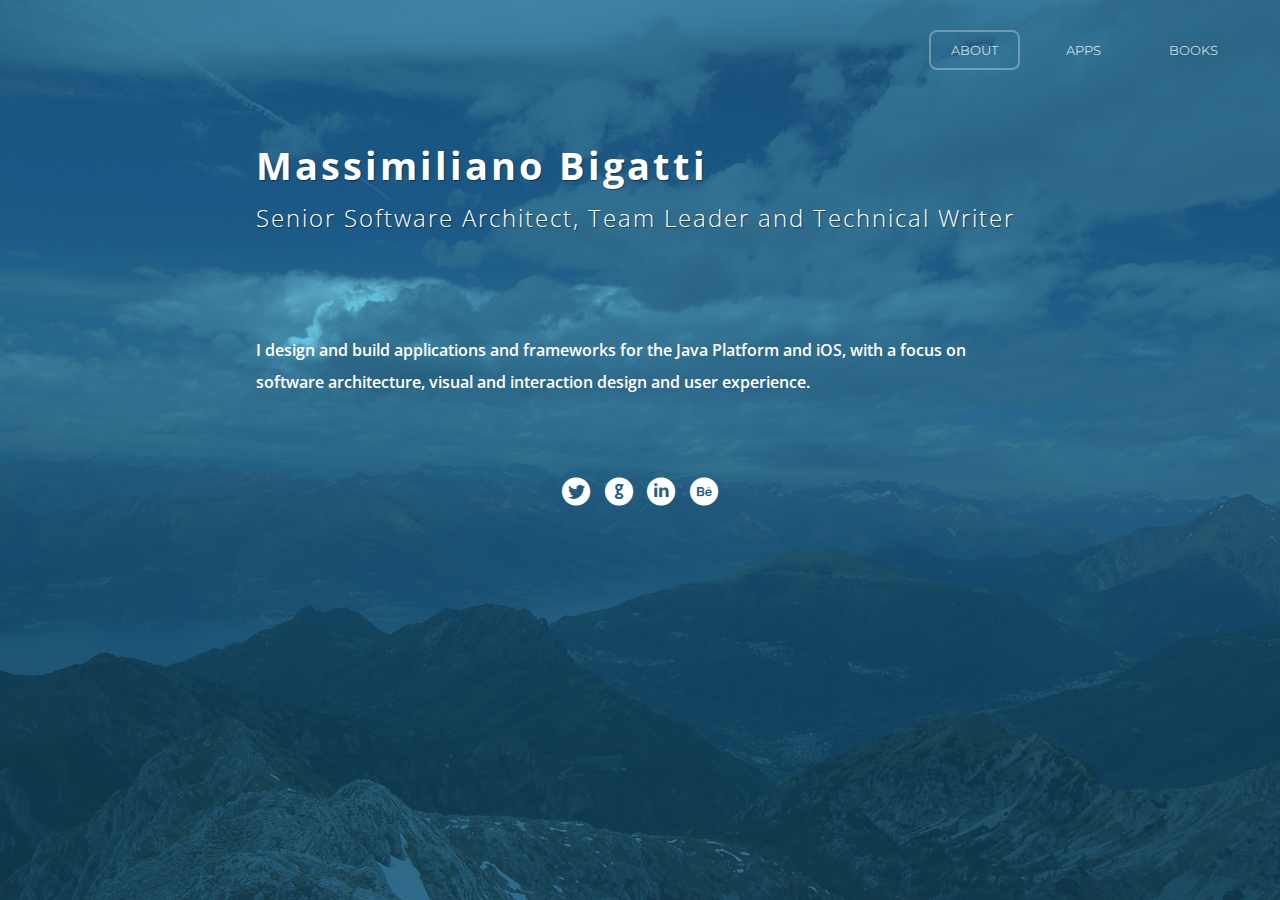
<file: root/index.html>
<html>
<head>
	<meta name="keywords" content="" />
	<meta name="description" content="Massimiliano Bigatti personal website" />
	<meta name="author" content="Massimiliano Bigatti" />
	<meta name="copyright" content="&copy; Copyright 2014 Massimiliano Bigatti" />
	<meta property="og:title" content="Massimiliano Bigatti personal website"/>
	<meta property="og:type" content="website"/>
	<meta property="og:image" content="http://bigatti.it/images/mxb_site.jpg"/>
	<meta property="og:description" content="Massimiliano Bigatti personal website" />
	<meta property="twitter:card" content="summary"/>
	<meta property="twitter:url" content="http://bigatti.it"/>
	<meta property="twitter:title" content="Massimiliano Bigatti personal website"/>
	<meta property="twitter:image" content="http://bigatti.it/images/mxb_site.jpg"/>
	<meta name="viewport" content="width=device-width">
	
	<title>Massimiliano Bigatti</title>

	<link href="http://fonts.googleapis.com/css?family=Montserrat:400|Open+Sans:300,400,600" rel="stylesheet" type="text/css">
	<link href="css/animate.min.css" rel="stylesheet" type="text/css">
	<link href="css/normalize.css" rel="stylesheet" type="text/css">
	<link href="css/base.css" rel="stylesheet" type="text/css">
	<link href="css/home.css" rel="stylesheet" type="text/css">
	<link href="fonts/social-icon-font.css" rel="stylesheet" type="text/css">
	
	<link rel="shortcut icon" href="/images/favicon/favicon.ico" type="image/x-icon" />
	<link rel="apple-touch-icon" href="/images/favicon/apple-touch-icon.png" />
	<link rel="apple-touch-icon" sizes="57x57" href="/images/favicon/apple-touch-icon-57x57.png" />
	<link rel="apple-touch-icon" sizes="72x72" href="/images/favicon/apple-touch-icon-72x72.png" />
	<link rel="apple-touch-icon" sizes="76x76" href="/images/favicon/apple-touch-icon-76x76.png" />
	<link rel="apple-touch-icon" sizes="114x114" href="/images/favicon/apple-touch-icon-114x114.png" />
	<link rel="apple-touch-icon" sizes="120x120" href="/images/favicon/apple-touch-icon-120x120.png" />
	<link rel="apple-touch-icon" sizes="144x144" href="/images/favicon/apple-touch-icon-144x144.png" />
	<link rel="apple-touch-icon" sizes="152x152" href="/images/favicon/apple-touch-icon-152x152.png" />
</head>
<body>
	<nav>
		<ul>
			<li class="active">About</li>
			<li id="apps"><a href="apps/">Apps</a></li>
			<li id="books"><a href="books/">Books</a></li>
		</ul>
	</nav>
	<section>
		<h1 class="animated fadeInDown">Massimiliano Bigatti</h1>
		<h2 class="animated fadeInDown">Senior Software Architect, Team Leader and Technical Writer</h2>
		<p class="animated fadeInDown">
		I design and build applications and frameworks for the Java Platform and iOS, with
		a focus on software architecture, visual and interaction design and user experience.
		</p>
	</section>
	<footer class="animated fadeInDown">
		<ul>
			<li><a href="https://twitter.com/mbigatti" target="_blank"><i class="icon-twitter"></i></a></li>
			<li><a href="https://github.com/mbigatti" target="_blank"><i class="icon-github"></i></a></li>
			<li><a href="https://www.linkedin.com/in/maxbigatti" target="_blank"><i class="icon-linkedin"></i></a></li>
			<li><a href="https://www.behance.net/_mxb" target="_blank"><i class="icon-behance"></i></a></li>
		</ul>
	</footer>
</body>
<script>
  (function(i,s,o,g,r,a,m){i['GoogleAnalyticsObject']=r;i[r]=i[r]||function(){
  (i[r].q=i[r].q||[]).push(arguments)},i[r].l=1*new Date();a=s.createElement(o),
  m=s.getElementsByTagName(o)[0];a.async=1;a.src=g;m.parentNode.insertBefore(a,m)
  })(window,document,'script','//www.google-analytics.com/analytics.js','ga');

  ga('create', 'UA-34001024-1', 'bigatti.it');
  ga('send', 'pageview');

</script>
</html>
</file>
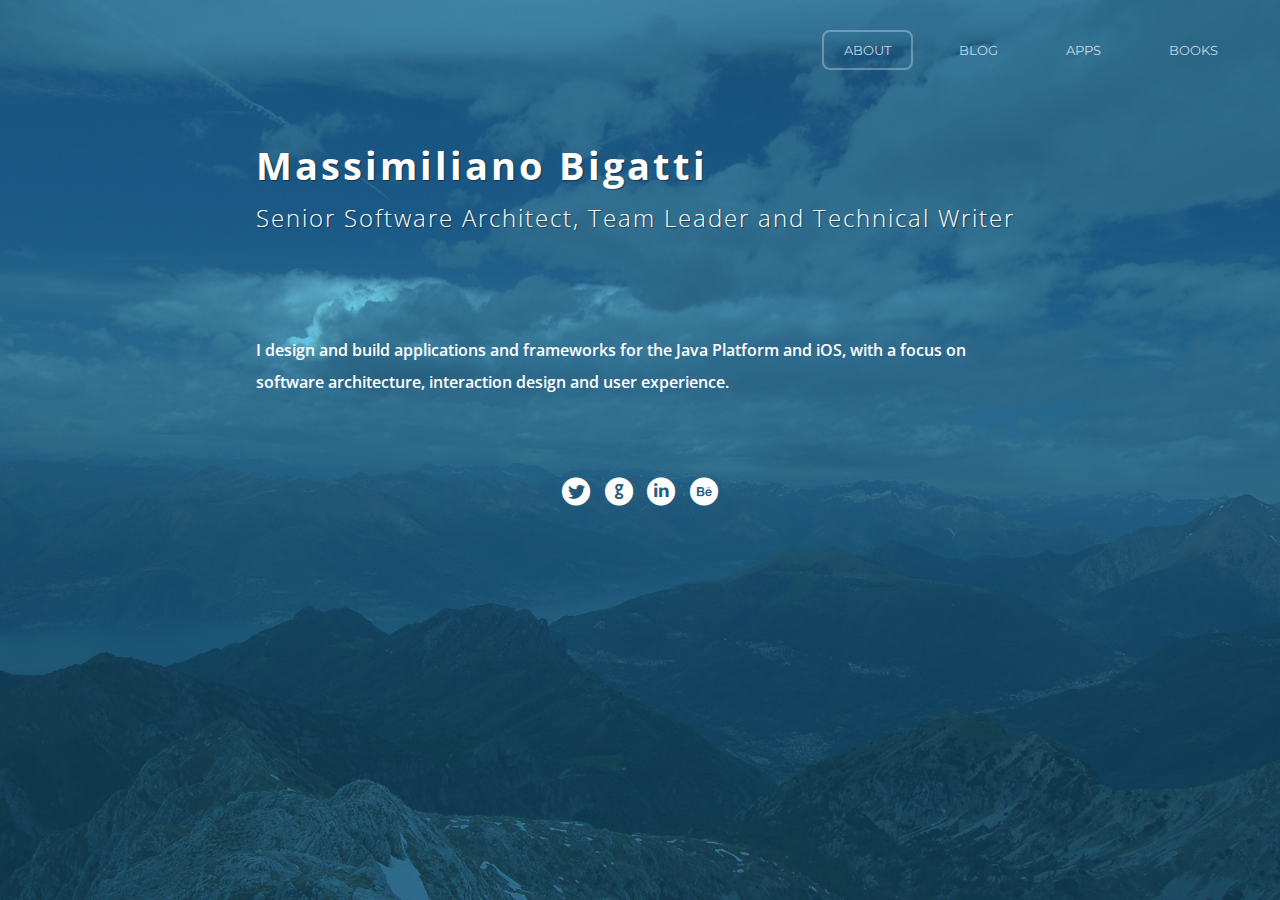
<file: var.www.html/index.html>
<html>
<head>
	<meta name="keywords" content="" />
	<meta name="description" content="Massimiliano Bigatti personal website" />
	<meta name="author" content="Massimiliano Bigatti" />
	<meta name="copyright" content="&copy; Copyright 2014 Massimiliano Bigatti" />
	<meta property="og:title" content="Massimiliano Bigatti personal website"/>
	<meta property="og:type" content="website"/>
	<meta property="og:image" content="http://bigatti.it/images/mxb_site.jpg"/>
	<meta property="og:description" content="Massimiliano Bigatti personal website" />
	<meta property="twitter:card" content="summary"/>
	<meta property="twitter:url" content="http://bigatti.it"/>
	<meta property="twitter:title" content="Massimiliano Bigatti personal website"/>
	<meta property="twitter:image" content="http://bigatti.it/images/mxb_site.jpg"/>
	<meta name="viewport" content="width=device-width">
	
	<title>Massimiliano Bigatti</title>

	<link href="http://fonts.googleapis.com/css?family=Montserrat:400|Open+Sans:300,400,600" rel="stylesheet" type="text/css">
	<link href="css/root.css" rel="stylesheet" type="text/css">
	<link href="fonts/social-icon-font.css" rel="stylesheet" type="text/css">
	
	<link rel="shortcut icon" href="/images/favicon/favicon.ico" type="image/x-icon" />
	<link rel="apple-touch-icon" href="/images/favicon/apple-touch-icon.png" />
	<link rel="apple-touch-icon" sizes="57x57" href="/images/favicon/apple-touch-icon-57x57.png" />
	<link rel="apple-touch-icon" sizes="72x72" href="/images/favicon/apple-touch-icon-72x72.png" />
	<link rel="apple-touch-icon" sizes="76x76" href="/images/favicon/apple-touch-icon-76x76.png" />
	<link rel="apple-touch-icon" sizes="114x114" href="/images/favicon/apple-touch-icon-114x114.png" />
	<link rel="apple-touch-icon" sizes="120x120" href="/images/favicon/apple-touch-icon-120x120.png" />
	<link rel="apple-touch-icon" sizes="144x144" href="/images/favicon/apple-touch-icon-144x144.png" />
	<link rel="apple-touch-icon" sizes="152x152" href="/images/favicon/apple-touch-icon-152x152.png" />
</head>
<body>
	<nav>
		<ul>
			<li class="active">About</li>
			<li><a href="blog/">Blog</a></li>
			<li><a href="apps/">Apps</a></li>
			<li><a href="books/">Books</a></li>
		</ul>
	</nav>
	<section>
		<h1 class="animated fadeInDown">Massimiliano Bigatti</h1>
		<h2 class="animated fadeInDown">Senior Software Architect, Team Leader and Technical Writer</h2>
		<p class="animated fadeInDown">
		I design and build applications and frameworks for the Java Platform and iOS, with
		a focus on software architecture, interaction design and user experience.
		</p>
	</section>
	<footer class="animated fadeInDown">
		<ul>
			<li><a href="https://twitter.com/mbigatti" target="_blank"><i class="icon-twitter"></i></a></li>
			<li><a href="https://github.com/mbigatti" target="_blank"><i class="icon-github"></i></a></li>
			<li><a href="https://www.linkedin.com/in/maxbigatti" target="_blank"><i class="icon-linkedin"></i></a></li>
			<li><a href="https://www.behance.net/_mxb" target="_blank"><i class="icon-behance"></i></a></li>
		</ul>
	</footer>
</body>
<script>
  (function(i,s,o,g,r,a,m){i['GoogleAnalyticsObject']=r;i[r]=i[r]||function(){
  (i[r].q=i[r].q||[]).push(arguments)},i[r].l=1*new Date();a=s.createElement(o),
  m=s.getElementsByTagName(o)[0];a.async=1;a.src=g;m.parentNode.insertBefore(a,m)
  })(window,document,'script','//www.google-analytics.com/analytics.js','ga');

  ga('create', 'UA-34001024-1', 'bigatti.it');
  ga('send', 'pageview');

</script>
</html>
</file>
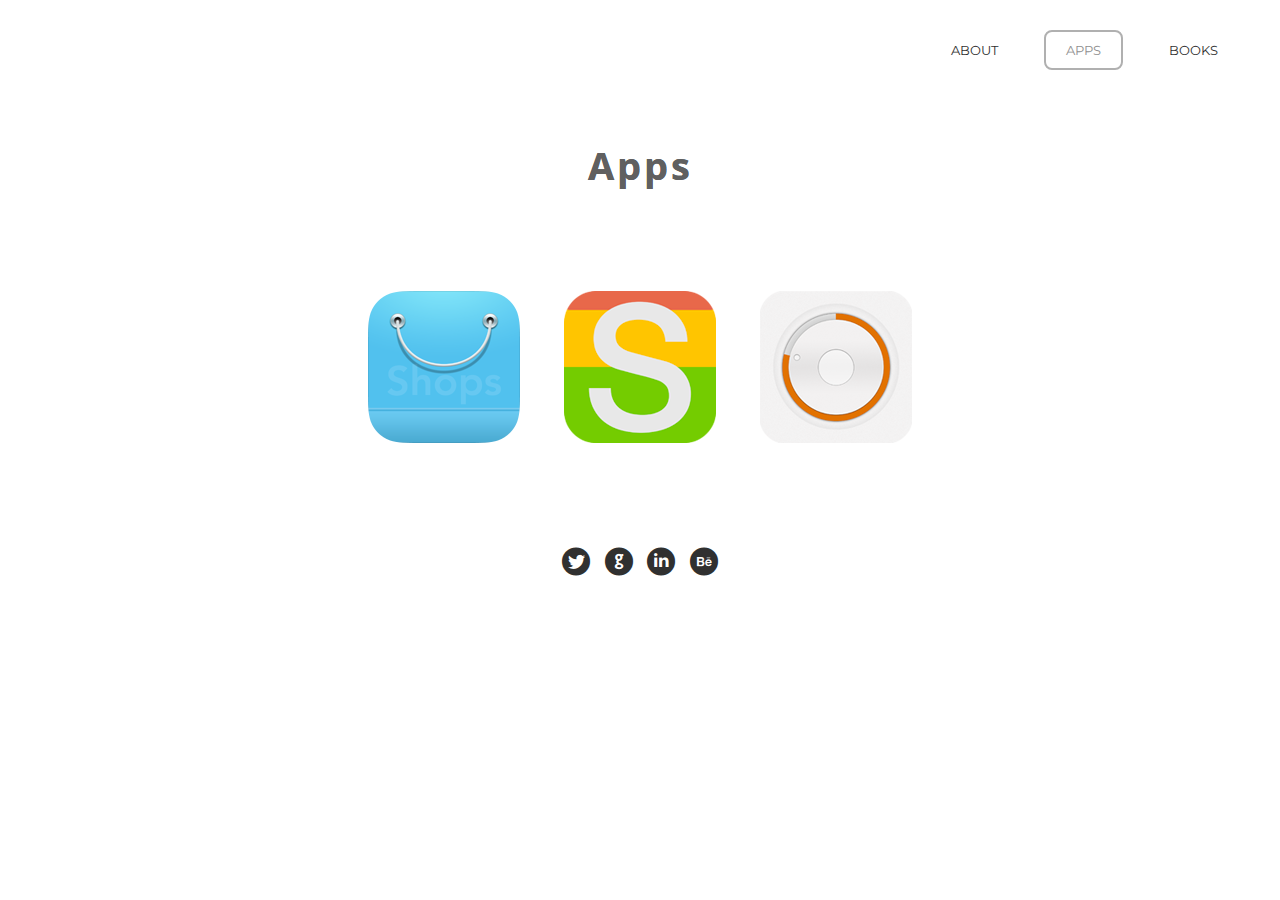
<file: root/apps/index.html>
<html>
<head>
	<meta name="keywords" content="" />
	<meta name="description" content="Apps by Massimiliano Bigatti" />
	<meta name="author" content="Massimiliano Bigatti" />
	<meta name="copyright" content="&copy; Copyright 2014 Massimiliano Bigatti" />
	<meta property="og:title" content="Apps by Massimiliano Bigatti"/>
	<meta property="og:type" content="website"/>
	<meta property="og:image" content="http://bigatti.it/images/mxb_site.jpg"/>
	<meta property="og:description" content="Apps by Massimiliano Bigatti" />
	<meta property="twitter:card" content="summary"/>
	<meta property="twitter:url" content="http://bigatti.it"/>
	<meta property="twitter:title" content="Apps by Massimiliano Bigatti"/>
	<meta property="twitter:image" content="http://bigatti.it/images/mxb_site.jpg"/>
	<meta name="viewport" content="width=device-width">
	
	<title>Massimiliano Bigatti - Apps</title>

	<link href="http://fonts.googleapis.com/css?family=Montserrat:400|Open+Sans:300,400,600" rel="stylesheet" type="text/css">
	<link href="../css/animate.min.css" rel="stylesheet" type="text/css">
	<link href="../css/normalize.css" rel="stylesheet" type="text/css">
	<link href="../css/base.css" rel="stylesheet" type="text/css">
	<link href="../css/alt.css" rel="stylesheet" type="text/css">
	<link href="../css/apps.css" rel="stylesheet" type="text/css">
	<link href="../fonts/social-icon-font.css" rel="stylesheet" type="text/css">
	
	<link rel="shortcut icon" href="/images/favicon/favicon.ico" type="image/x-icon" />
	<link rel="apple-touch-icon" href="/images/favicon/apple-touch-icon.png" />
	<link rel="apple-touch-icon" sizes="57x57" href="/images/favicon/apple-touch-icon-57x57.png" />
	<link rel="apple-touch-icon" sizes="72x72" href="/images/favicon/apple-touch-icon-72x72.png" />
	<link rel="apple-touch-icon" sizes="76x76" href="/images/favicon/apple-touch-icon-76x76.png" />
	<link rel="apple-touch-icon" sizes="114x114" href="/images/favicon/apple-touch-icon-114x114.png" />
	<link rel="apple-touch-icon" sizes="120x120" href="/images/favicon/apple-touch-icon-120x120.png" />
	<link rel="apple-touch-icon" sizes="144x144" href="/images/favicon/apple-touch-icon-144x144.png" />
	<link rel="apple-touch-icon" sizes="152x152" href="/images/favicon/apple-touch-icon-152x152.png" />
</head>
<body>
	<nav>
		<ul>
			<li id="about"><a href="..">About</a></li>
			<li class="active">Apps</li>
			<li id="books"><a href="../books/">Books</a></li>
		</ul>
	</nav>
	<section>
		<h1>Apps</h1>
		
		<div class="container">
			<a href="https://itunes.apple.com/us/app/shops!-simple-powerful-shopping/id615378410?l=it&ls=1&mt=8">
				<img src="../images/apps/shops-icon.png"/>
			</a>
		
			<a href="https://github.com/mbigatti/StatusApp">
				<img src="../images/apps/status-icon.png"/>
			</a>		
			
			<a href="https://itunes.apple.com/us/app/60mins/id596393374?mt=8">
				<img src="../images/apps/60mins-icon.png"/>
			</a>		
		</div>
		
		<div style="clear:both"></div>
	</section>
	<footer>
		<ul>
			<li><a href="https://twitter.com/mbigatti" target="_blank"><i class="icon-twitter"></i></a></li>
			<li><a href="https://github.com/mbigatti" target="_blank"><i class="icon-github"></i></a></li>
			<li><a href="https://www.linkedin.com/in/maxbigatti" target="_blank"><i class="icon-linkedin"></i></a></li>
			<li><a href="https://www.behance.net/_mxb" target="_blank"><i class="icon-behance"></i></a></li>
		</ul>
	</footer>
</body>
<script>
  (function(i,s,o,g,r,a,m){i['GoogleAnalyticsObject']=r;i[r]=i[r]||function(){
  (i[r].q=i[r].q||[]).push(arguments)},i[r].l=1*new Date();a=s.createElement(o),
  m=s.getElementsByTagName(o)[0];a.async=1;a.src=g;m.parentNode.insertBefore(a,m)
  })(window,document,'script','//www.google-analytics.com/analytics.js','ga');

  ga('create', 'UA-34001024-1', 'bigatti.it');
  ga('send', 'pageview');

</script>
</html>
</file>
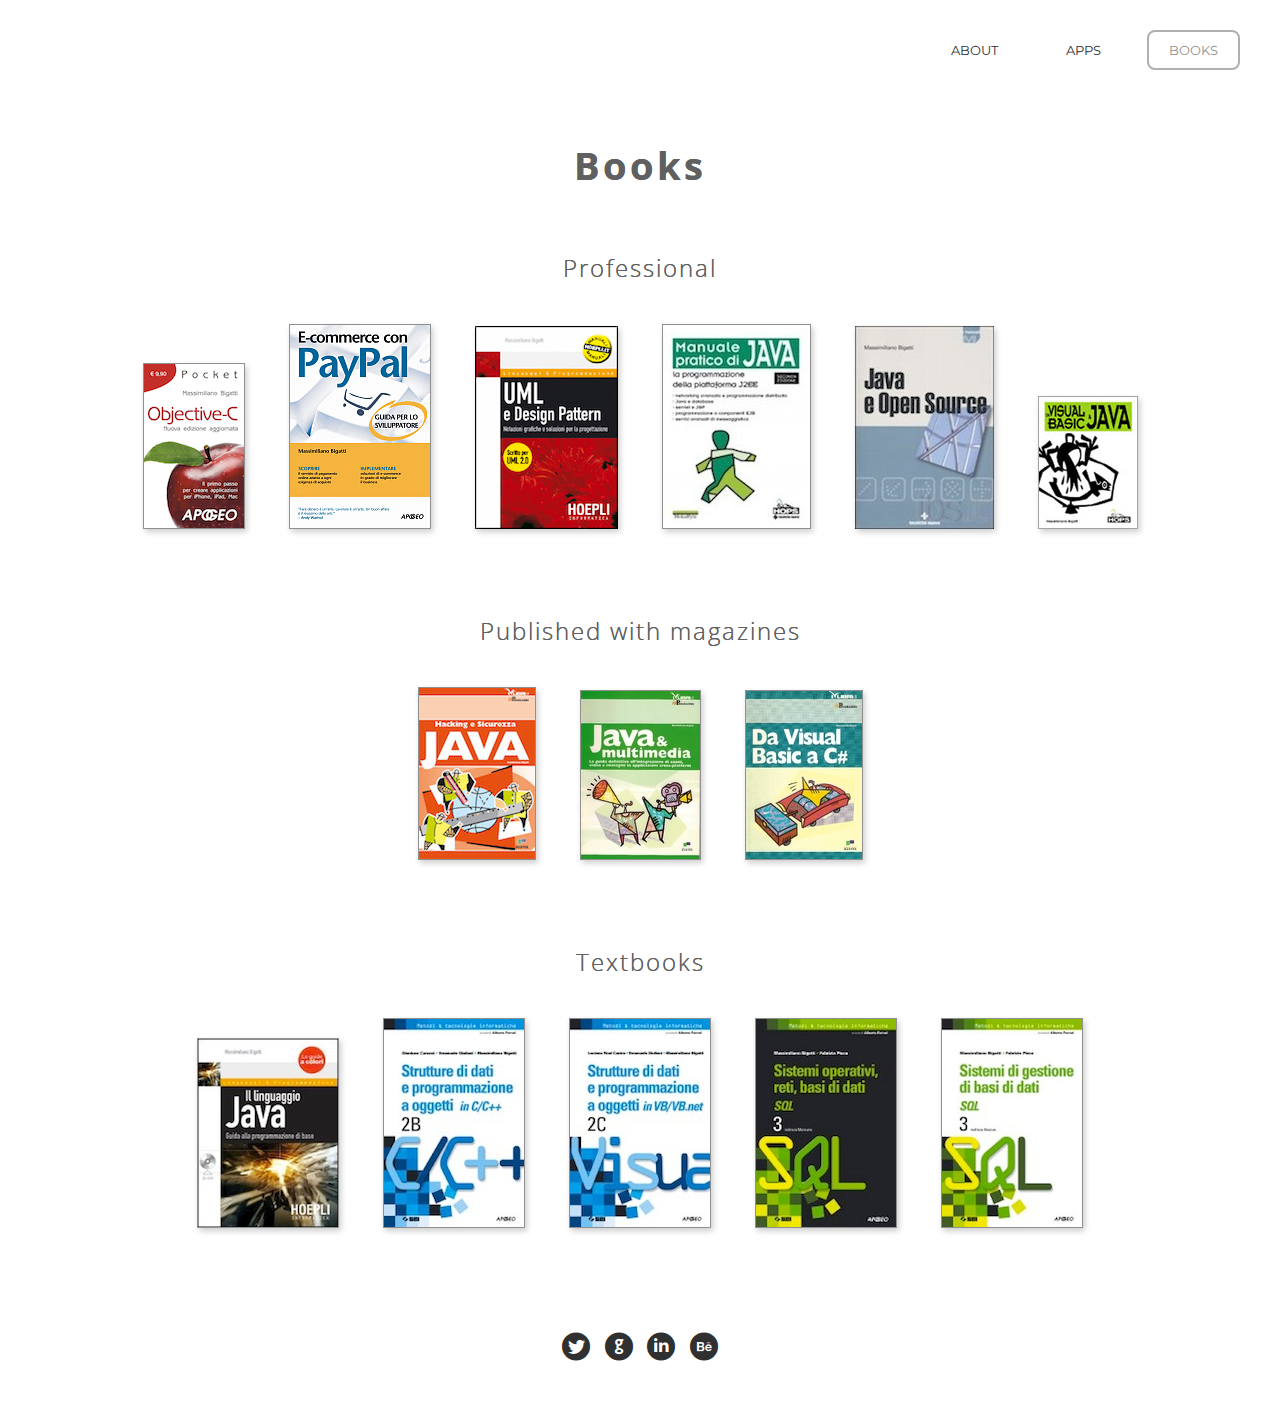
<file: root/books/index.html>
<html>
<head>
	<meta name="keywords" content="" />
	<meta name="description" content="Books by Massimiliano Bigatti" />
	<meta name="author" content="Massimiliano Bigatti" />
	<meta name="copyright" content="&copy; Copyright 2014 Massimiliano Bigatti" />
	<meta property="og:title" content="Books by Massimiliano Bigatti"/>
	<meta property="og:type" content="website"/>
	<meta property="og:image" content="http://bigatti.it/images/mxb_site.jpg"/>
	<meta property="og:description" content="Books by Massimiliano Bigatti" />
	<meta property="twitter:card" content="summary"/>
	<meta property="twitter:url" content="http://bigatti.it"/>
	<meta property="twitter:title" content="Books by Massimiliano Bigatti"/>
	<meta property="twitter:image" content="http://bigatti.it/images/mxb_site.jpg"/>
	<meta name="viewport" content="width=device-width">
	
	<title>Massimiliano Bigatti - Books</title>

	<link href="http://fonts.googleapis.com/css?family=Montserrat:400|Open+Sans:300,400,600" rel="stylesheet" type="text/css">
	<link href="../css/animate.min.css" rel="stylesheet" type="text/css">
	<link href="../css/normalize.css" rel="stylesheet" type="text/css">
	<link href="../css/base.css" rel="stylesheet" type="text/css">
	<link href="../css/alt.css" rel="stylesheet" type="text/css">
	<link href="../css/books.css" rel="stylesheet" type="text/css">
	<link href="../fonts/social-icon-font.css" rel="stylesheet" type="text/css">
	
	<link rel="shortcut icon" href="/images/favicon/favicon.ico" type="image/x-icon" />
	<link rel="apple-touch-icon" href="/images/favicon/apple-touch-icon.png" />
	<link rel="apple-touch-icon" sizes="57x57" href="/images/favicon/apple-touch-icon-57x57.png" />
	<link rel="apple-touch-icon" sizes="72x72" href="/images/favicon/apple-touch-icon-72x72.png" />
	<link rel="apple-touch-icon" sizes="76x76" href="/images/favicon/apple-touch-icon-76x76.png" />
	<link rel="apple-touch-icon" sizes="114x114" href="/images/favicon/apple-touch-icon-114x114.png" />
	<link rel="apple-touch-icon" sizes="120x120" href="/images/favicon/apple-touch-icon-120x120.png" />
	<link rel="apple-touch-icon" sizes="144x144" href="/images/favicon/apple-touch-icon-144x144.png" />
	<link rel="apple-touch-icon" sizes="152x152" href="/images/favicon/apple-touch-icon-152x152.png" />
</head>
<body>
	<nav>
		<ul>
			<li id="about"><a href="..">About</a></li>
			<li id="apps"><a href="../apps/">Apps</a></li>
			<li class="active">Books</li>
		</ul>
	</nav>
	<section>
		<h1>Books</h1>
		
		<h2>Professional</h2>		
		<a href="http://www.apogeonline.com/libri/9788850333097/scheda" target="_blank"><img src="../images/books/8850333097p400.gif"></a>
		<a href="http://www.apogeonline.com/libri/9788850327522/scheda" target="_blank"><img src="../images/books/978-8850327522.gif"></a>
		<a href="http://www.hoepli.it/editore/visbook.asp?id=978-88-203-3657-8&cat=vh" target="_blank"><img src="../images/books/978-8820336578.jpg" style="border:0"></a>
		<a href="http://www2.mokabyte.it/cms/article.run?articleId=94C-DX8-PQM-L3Y_7f000001_2810448_5df55646" target="_blank"><img src="../images/books/978-8848115827.jpg"></a>
		<img src="../images/books/978-8848117180.jpeg" style="border:0">
		<img src="../images/books/978-8883780450.jpg"  style="border:0">

		<h2>Published with magazines</h2>
		<img src="../images/books/978-882033657X.jpg">
		<img src="../images/books/9788883010910.jpeg">
		<img src="../images/books/9788883010866.jpeg">
				
		<h2>Textbooks</h2>
		<a href="http://www.hoepli.it/editore/visbook.asp?id=978-88-203-3520-5&cat=vh" target="_blank"><img src="../images/books/978-8820335204.jpeg"></a>
		<a href="http://seieditrice.com/catalogo/strutture-di-dati-e-programmazione-a-oggetti-in-cc/" target="_blank"><img src="../images/books/978-8805030033150.jpg"></a>
		<a href="http://seieditrice.com/catalogo/strutture-di-dati-e-programmazione-a-oggetti-in-visualbasicvisualbasicnet/" target="_blank"><img src="../images/books/978-8805030040150.jpg"></a>
		<a href="http://seieditrice.com/catalogo/sistemi-operativi-reti-dasi-di-dati-sql-indirizzo-mercurio/" target="_blank"><img src="../images/books/978-8805030057150.jpg"></a>
		<a href="http://seieditrice.com/catalogo/sistemi-di-gestione-di-basi-di-dati-sql-indirizzo-abacus/" target="_blank"><img src="../images/books/978-8805030064150.jpg"></a>
		
	</section>
	<footer>
		<ul>
			<li><a href="https://twitter.com/mbigatti" target="_blank"><i class="icon-twitter"></i></a></li>
			<li><a href="https://github.com/mbigatti" target="_blank"><i class="icon-github"></i></a></li>
			<li><a href="https://www.linkedin.com/in/maxbigatti" target="_blank"><i class="icon-linkedin"></i></a></li>
			<li><a href="https://www.behance.net/_mxb" target="_blank"><i class="icon-behance"></i></a></li>
		</ul>
	</footer>
</body>
<script>
  (function(i,s,o,g,r,a,m){i['GoogleAnalyticsObject']=r;i[r]=i[r]||function(){
  (i[r].q=i[r].q||[]).push(arguments)},i[r].l=1*new Date();a=s.createElement(o),
  m=s.getElementsByTagName(o)[0];a.async=1;a.src=g;m.parentNode.insertBefore(a,m)
  })(window,document,'script','//www.google-analytics.com/analytics.js','ga');

  ga('create', 'UA-34001024-1', 'bigatti.it');
  ga('send', 'pageview');

</script>
</html>
</file>
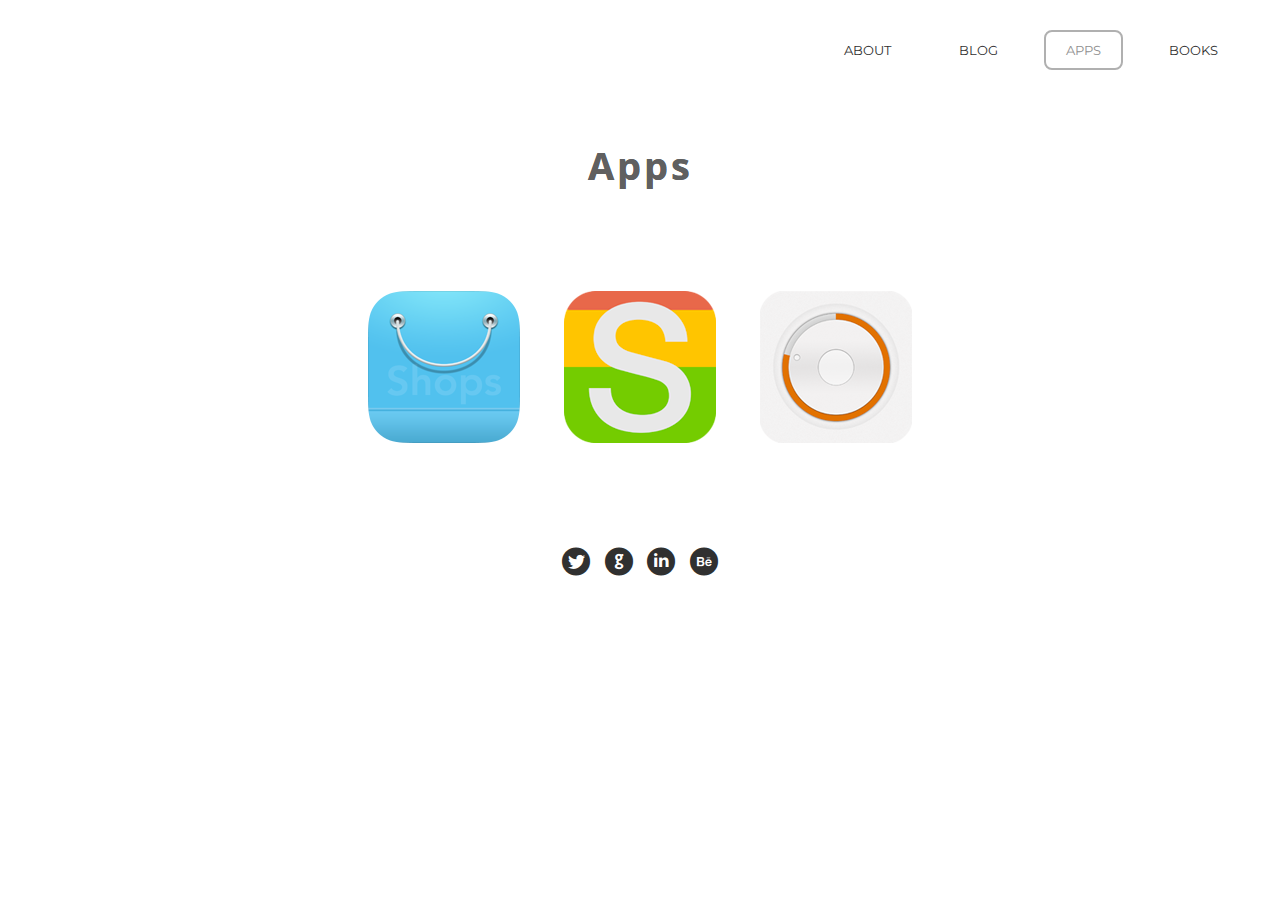
<file: var.www.html/apps/index.html>
<html>
<head>
	<meta name="keywords" content="" />
	<meta name="description" content="Apps by Massimiliano Bigatti" />
	<meta name="author" content="Massimiliano Bigatti" />
	<meta name="copyright" content="&copy; Copyright 2014 Massimiliano Bigatti" />
	<meta property="og:title" content="Apps by Massimiliano Bigatti"/>
	<meta property="og:type" content="website"/>
	<meta property="og:image" content="http://bigatti.it/images/mxb_site.jpg"/>
	<meta property="og:description" content="Apps by Massimiliano Bigatti" />
	<meta property="twitter:card" content="summary"/>
	<meta property="twitter:url" content="http://bigatti.it"/>
	<meta property="twitter:title" content="Apps by Massimiliano Bigatti"/>
	<meta property="twitter:image" content="http://bigatti.it/images/mxb_site.jpg"/>
	<meta name="viewport" content="width=device-width">
	
	<title>Massimiliano Bigatti - Apps</title>

	<link href="http://fonts.googleapis.com/css?family=Montserrat:400|Open+Sans:300,400,600" rel="stylesheet" type="text/css">
	<link href="../css/apps.css" rel="stylesheet" type="text/css">
	<link href="../fonts/social-icon-font.css" rel="stylesheet" type="text/css">
	
	<link rel="shortcut icon" href="/images/favicon/favicon.ico" type="image/x-icon" />
	<link rel="apple-touch-icon" href="/images/favicon/apple-touch-icon.png" />
	<link rel="apple-touch-icon" sizes="57x57" href="/images/favicon/apple-touch-icon-57x57.png" />
	<link rel="apple-touch-icon" sizes="72x72" href="/images/favicon/apple-touch-icon-72x72.png" />
	<link rel="apple-touch-icon" sizes="76x76" href="/images/favicon/apple-touch-icon-76x76.png" />
	<link rel="apple-touch-icon" sizes="114x114" href="/images/favicon/apple-touch-icon-114x114.png" />
	<link rel="apple-touch-icon" sizes="120x120" href="/images/favicon/apple-touch-icon-120x120.png" />
	<link rel="apple-touch-icon" sizes="144x144" href="/images/favicon/apple-touch-icon-144x144.png" />
	<link rel="apple-touch-icon" sizes="152x152" href="/images/favicon/apple-touch-icon-152x152.png" />
</head>
<body>
	<nav>
		<ul>
			<li id="about"><a href="..">About</a></li>
			<li><a href="../blog/">Blog</a></li>
			<li class="active">Apps</li>
			<li id="books"><a href="../books/">Books</a></li>
		</ul>
	</nav>
	<section>
		<h1>Apps</h1>
		
		<div class="container">
			<a href="https://itunes.apple.com/us/app/shops!-simple-powerful-shopping/id615378410?l=it&ls=1&mt=8">
				<img src="../images/apps/shops-icon.png"/>
			</a>
		
			<a href="https://github.com/mbigatti/StatusApp">
				<img src="../images/apps/status-icon.png"/>
			</a>		
			
			<a href="https://itunes.apple.com/us/app/60mins/id596393374?mt=8">
				<img src="../images/apps/60mins-icon.png"/>
			</a>		
		</div>
		
		<div style="clear:both"></div>
	</section>
	<footer>
		<ul>
			<li><a href="https://twitter.com/mbigatti" target="_blank"><i class="icon-twitter"></i></a></li>
			<li><a href="https://github.com/mbigatti" target="_blank"><i class="icon-github"></i></a></li>
			<li><a href="https://www.linkedin.com/in/maxbigatti" target="_blank"><i class="icon-linkedin"></i></a></li>
			<li><a href="https://www.behance.net/_mxb" target="_blank"><i class="icon-behance"></i></a></li>
		</ul>
	</footer>
</body>
<script>
  (function(i,s,o,g,r,a,m){i['GoogleAnalyticsObject']=r;i[r]=i[r]||function(){
  (i[r].q=i[r].q||[]).push(arguments)},i[r].l=1*new Date();a=s.createElement(o),
  m=s.getElementsByTagName(o)[0];a.async=1;a.src=g;m.parentNode.insertBefore(a,m)
  })(window,document,'script','//www.google-analytics.com/analytics.js','ga');

  ga('create', 'UA-34001024-1', 'bigatti.it');
  ga('send', 'pageview');

</script>
</html>
</file>
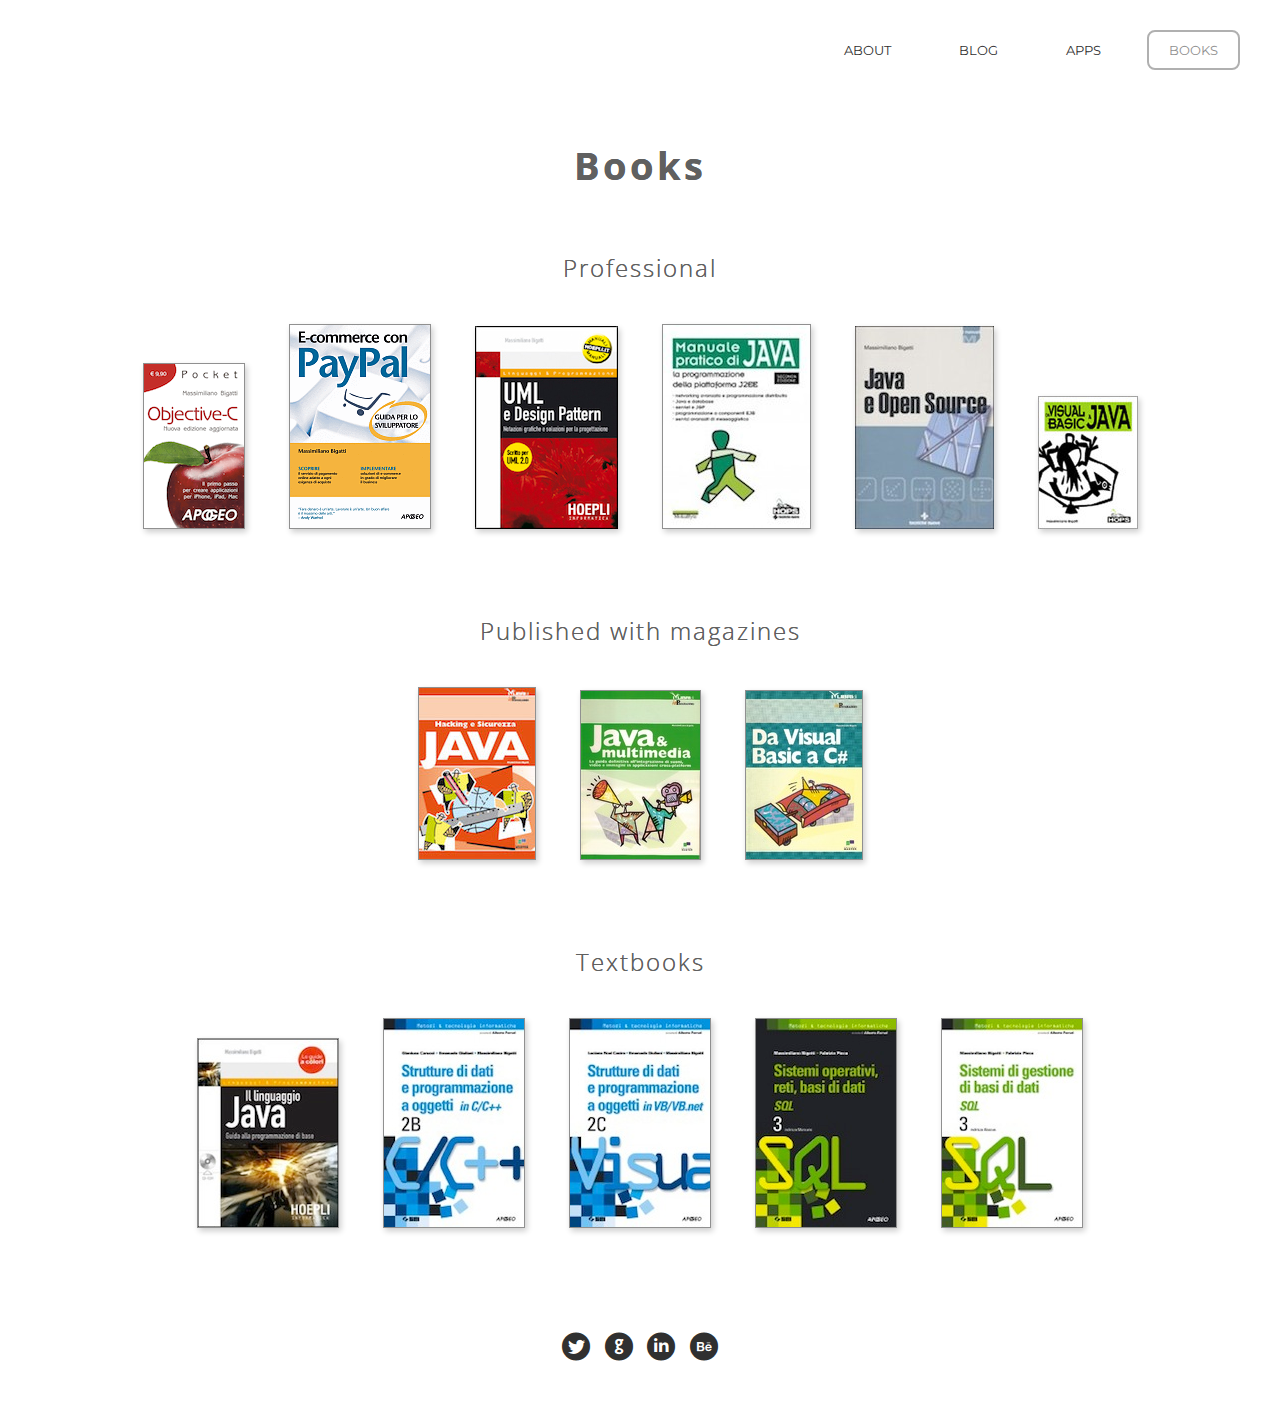
<file: var.www.html/books/index.html>
<html>
<head>
	<meta name="keywords" content="" />
	<meta name="description" content="Books by Massimiliano Bigatti" />
	<meta name="author" content="Massimiliano Bigatti" />
	<meta name="copyright" content="&copy; Copyright 2014 Massimiliano Bigatti" />
	<meta property="og:title" content="Books by Massimiliano Bigatti"/>
	<meta property="og:type" content="website"/>
	<meta property="og:image" content="http://bigatti.it/images/mxb_site.jpg"/>
	<meta property="og:description" content="Books by Massimiliano Bigatti" />
	<meta property="twitter:card" content="summary"/>
	<meta property="twitter:url" content="http://bigatti.it"/>
	<meta property="twitter:title" content="Books by Massimiliano Bigatti"/>
	<meta property="twitter:image" content="http://bigatti.it/images/mxb_site.jpg"/>
	<meta name="viewport" content="width=device-width">
	
	<title>Massimiliano Bigatti - Books</title>

	<link href="http://fonts.googleapis.com/css?family=Montserrat:400|Open+Sans:300,400,600" rel="stylesheet" type="text/css">
	<link href="../css/books.css" rel="stylesheet" type="text/css">
	<link href="../fonts/social-icon-font.css" rel="stylesheet" type="text/css">
	
	<link rel="shortcut icon" href="/images/favicon/favicon.ico" type="image/x-icon" />
	<link rel="apple-touch-icon" href="/images/favicon/apple-touch-icon.png" />
	<link rel="apple-touch-icon" sizes="57x57" href="/images/favicon/apple-touch-icon-57x57.png" />
	<link rel="apple-touch-icon" sizes="72x72" href="/images/favicon/apple-touch-icon-72x72.png" />
	<link rel="apple-touch-icon" sizes="76x76" href="/images/favicon/apple-touch-icon-76x76.png" />
	<link rel="apple-touch-icon" sizes="114x114" href="/images/favicon/apple-touch-icon-114x114.png" />
	<link rel="apple-touch-icon" sizes="120x120" href="/images/favicon/apple-touch-icon-120x120.png" />
	<link rel="apple-touch-icon" sizes="144x144" href="/images/favicon/apple-touch-icon-144x144.png" />
	<link rel="apple-touch-icon" sizes="152x152" href="/images/favicon/apple-touch-icon-152x152.png" />
</head>
<body>
	<nav>
		<ul>
			<li id="about"><a href="..">About</a></li>
			<li><a href="../blog/">Blog</a></li>
			<li id="apps"><a href="../apps/">Apps</a></li>
			<li class="active">Books</li>
		</ul>
	</nav>
	<section>
		<h1>Books</h1>
		
		<h2>Professional</h2>		
		<a href="http://www.apogeonline.com/libri/9788850333097/scheda" target="_blank"><img src="../images/books/8850333097p400.gif"></a>
		<a href="http://www.apogeonline.com/libri/9788850327522/scheda" target="_blank"><img src="../images/books/978-8850327522.gif"></a>
		<a href="http://www.hoepli.it/editore/visbook.asp?id=978-88-203-3657-8&cat=vh" target="_blank"><img src="../images/books/978-8820336578.jpg" style="border:0"></a>
		<a href="http://www2.mokabyte.it/cms/article.run?articleId=94C-DX8-PQM-L3Y_7f000001_2810448_5df55646" target="_blank"><img src="../images/books/978-8848115827.jpg"></a>
		<img src="../images/books/978-8848117180.jpeg" style="border:0">
		<img src="../images/books/978-8883780450.jpg"  style="border:0">

		<h2>Published with magazines</h2>
		<img src="../images/books/978-882033657X.jpg">
		<img src="../images/books/9788883010910.jpeg">
		<img src="../images/books/9788883010866.jpeg">
				
		<h2>Textbooks</h2>
		<a href="http://www.hoepli.it/editore/visbook.asp?id=978-88-203-3520-5&cat=vh" target="_blank"><img src="../images/books/978-8820335204.jpeg"></a>
		<a href="http://seieditrice.com/catalogo/strutture-di-dati-e-programmazione-a-oggetti-in-cc/" target="_blank"><img src="../images/books/978-8805030033150.jpg"></a>
		<a href="http://seieditrice.com/catalogo/strutture-di-dati-e-programmazione-a-oggetti-in-visualbasicvisualbasicnet/" target="_blank"><img src="../images/books/978-8805030040150.jpg"></a>
		<a href="http://seieditrice.com/catalogo/sistemi-operativi-reti-dasi-di-dati-sql-indirizzo-mercurio/" target="_blank"><img src="../images/books/978-8805030057150.jpg"></a>
		<a href="http://seieditrice.com/catalogo/sistemi-di-gestione-di-basi-di-dati-sql-indirizzo-abacus/" target="_blank"><img src="../images/books/978-8805030064150.jpg"></a>
		
	</section>
	<footer>
		<ul>
			<li><a href="https://twitter.com/mbigatti" target="_blank"><i class="icon-twitter"></i></a></li>
			<li><a href="https://github.com/mbigatti" target="_blank"><i class="icon-github"></i></a></li>
			<li><a href="https://www.linkedin.com/in/maxbigatti" target="_blank"><i class="icon-linkedin"></i></a></li>
			<li><a href="https://www.behance.net/_mxb" target="_blank"><i class="icon-behance"></i></a></li>
		</ul>
	</footer>
</body>
<script>
  (function(i,s,o,g,r,a,m){i['GoogleAnalyticsObject']=r;i[r]=i[r]||function(){
  (i[r].q=i[r].q||[]).push(arguments)},i[r].l=1*new Date();a=s.createElement(o),
  m=s.getElementsByTagName(o)[0];a.async=1;a.src=g;m.parentNode.insertBefore(a,m)
  })(window,document,'script','//www.google-analytics.com/analytics.js','ga');

  ga('create', 'UA-34001024-1', 'bigatti.it');
  ga('send', 'pageview');

</script>
</html>
</file>
<file: root/css/base.css>
/*
 Navigation
 */
nav 
{
	font-family: "Montserrat", sans-serif;
	text-align: right;
	
	padding: 40px 40px 0 0;
}

nav ul
{
    list-style-type: none;
    
    margin: 0;
    padding: 0;
}

nav ul li
{
	display: inline;
	
	margin: 0 20px 0 0;
	
	font-size: 13px;
	text-decoration: none;
	text-transform: uppercase;
}

nav ul li:last-child
{
	margin: 0;
}

nav ul li.active,
nav ul li.active:hover
{
	-webkit-border-radius: 8px;
	-moz-border-radius: 8px;
	border-radius: 8px;
	
	border: 2px solid transparent;
	padding: 10px 20px; 
}

nav ul li a,
nav ul li a:visited,
nav ul li a:hover
{
	padding: 10px 20px; 
	text-decoration: none;
		
	border: 2px solid transparent;
	
	-webkit-border-radius: 8px;
	-moz-border-radius: 8px;
	border-radius: 8px;
	
	-o-transition: color .3s ease-in-out, border-color .3s ease-in-out;
	-ms-transition: color .3s ease-in-out, border-color .3s ease-in-out;
	-moz-transition: color .3s ease-in-out, border-color .3s ease-in-out;
	-webkit-transition: color .3s ease-in-out, border-color .3s ease-in-out;
	transition: color .3s ease-in-out, border-color .3s ease-in-out;
}

@media screen and (max-width: 480px)
{
	nav {
		padding-right: 0;
		text-align: center;
	}
	
	nav ul li {
		margin-right: 5px;
	}
}


/*
 Content
 */
h1,
h2,
section
{
	font-family: "Open sans", sans-serif;
}

h1
{
	font-size: 38px;
	margin: 80px 0 0 0;
	letter-spacing: 3px;
	text-shadow: 1px 1px 1px rgba(0, 0, 0, 0.4);
}

h2 
{
	font-size: 24px;
	font-weight: 300;
	letter-spacing: 2px;

	margin: 10px 0 40px 0;
	padding-bottom: 60px;
	
	text-shadow: 1px 1px 1px rgba(0, 0, 0, 0.4);
}

section
{
    width: 60%;	
	margin: 0 auto 80px auto;
	
	font-size: 16px;
}

section p
{
	line-height: 2em;
}	

section a,
section a:visited
{
	text-decoration: none;
	
	-o-transition: color .3s ease-in-out;
	-ms-transition: color .3s ease-in-out;
	-moz-transition: color .3s ease-in-out;
	-webkit-transition: color .3s ease-in-out;
	transition: color .3s ease-in-out;
}

@media screen and (max-width: 480px)
{
	h1 
	{
		font-size: 28px;
		line-height: 1em;
		margin: 40px 0 0 0;
		padding-bottom: 10px;
	}
	
	h2 
	{
		font-size: 18px;
		line-height: 1.2em;
		margin: 0;
		padding-bottom: 10px;
	}
	
	section 
	{
		width: 90%;	
		margin-bottom: 40px;
	}
}


/*
 Footer
 */
footer
{
	text-align: center;
	margin-bottom: 40px;
}

footer ul
{
    list-style-type: none;
    margin: 0;
    padding: 0;
}

footer ul li
{
	display: inline;
	margin-right: 10px;
}

footer ul li:last-child
{
	margin-right: 0;
}

footer ul li a,
footer ul li a:visited,
footer ul li a:hover
{
	text-decoration: none;
}

footer ul li i
{
	font-size: 28px;
	cursor: pointer;
	
	-o-transition: color .3s ease-in-out;
	-ms-transition: color .3s ease-in-out;
	-moz-transition: color .3s ease-in-out;
	-webkit-transition: color .3s ease-in-out;
	transition: color .3s ease-in-out;
}
</file>
<file: root/css/home.css>
html
{
	background: url("../images/background.jpg") no-repeat center center fixed;

	-webkit-background-size: cover;
	-moz-background-size: cover;
	-o-background-size: cover;
	background-size: cover;
	
	color: white;
}


/*
 Navigation
 */
nav ul li.active,
nav ul li.active:hover
{
	border-color: rgba(255, 255, 255, 0.3);
	color: rgba(255, 255, 255, 0.75);
}

nav ul li a,
nav ul li a:visited
{
	color: rgba(255, 255, 255, 0.75);
}

nav ul li a:hover
{
	color: white;
	border-color: white;
}


/*
 Content
 */
h2
{
	-webkit-animation-delay: 0.5s;
	-moz-animation-delay: 0.5s;
	-o-animation-delay: 0.5s;
	animation-delay: 0.5s;
}

p
{
	font-weight: 600;
	
	-webkit-animation-delay: 1s;
	-moz-animation-delay: 1s;
	-o-animation-delay: 1s;
	animation-delay: 1s;
}


/*
 Footer
 */
footer
{
	-webkit-animation-delay: 1.5s;
	-moz-animation-delay: 1.5s;
	-o-animation-delay: 1.5s;
	animation-delay: 1.5s;
}

footer ul li i
{
	color: white;
}

footer ul li i:hover
{
	color: #5599ae;
}
</file>
<file: root/fonts/social-icon-font.css>
/* 
 * Font Custom: bare CSS
 */

@font-face {
  font-family: "social-icons";
  src: url("social-icon-font.eot");
  src: url("social-icon-font.eot?#iefix") format("embedded-opentype"),
       url("social-icon-font.woff") format("woff"),
       url("social-icon-font.ttf") format("truetype"),
       url("social-icon-font.svg#social-icons") format("svg");
  font-weight: normal;
  font-style: normal;
}

.icon-aim:before,
.icon-amazon:before,
.icon-appstore:before,
.icon-basecamp:before,
.icon-behance:before,
.icon-blogger:before,
.icon-cargo:before,
.icon-cloudapp:before,
.icon-creativecommons:before,
.icon-delicious:before,
.icon-designmoo:before,
.icon-digg:before,
.icon-dribbble:before,
.icon-dropbox:before,
.icon-email:before,
.icon-envato:before,
.icon-etsy:before,
.icon-evernote:before,
.icon-facebook:before,
.icon-flickr:before,
.icon-forrst:before,
.icon-foursquare:before,
.icon-github:before,
.icon-goodreads:before,
.icon-googleplus:before,
.icon-instagram:before,
.icon-instapaper:before,
.icon-linkedin:before,
.icon-path:before,
.icon-paypal:before,
.icon-pinboard:before,
.icon-pinterest:before,
.icon-quora:before,
.icon-readernaut:before,
.icon-reddit:before,
.icon-rss:before,
.icon-skype:before,
.icon-soundcloud:before,
.icon-spotify:before,
.icon-squarespace:before,
.icon-tumblr:before,
.icon-twitter:before,
.icon-vimeo:before,
.icon-vsco:before,
.icon-wikipedia:before,
.icon-wordpress:before,
.icon-xbox:before,
.icon-yahoomessenger:before,
.icon-youtube:before,
.icon-zerply:before,
.icon-zootool:before {
  font-family: "social-icons";
  font-style: normal;
  font-weight: normal;
  font-variant: normal;
  text-transform: none;
  line-height: 1;
  -webkit-font-smoothing: antialiased;
  display: inline-block;
  text-decoration: inherit;
}

.icon-aim:before { content: "\f100"; }
.icon-amazon:before { content: "\f101"; }
.icon-appstore:before { content: "\f102"; }
.icon-basecamp:before { content: "\f103"; }
.icon-behance:before { content: "\f104"; }
.icon-blogger:before { content: "\f105"; }
.icon-cargo:before { content: "\f106"; }
.icon-cloudapp:before { content: "\f107"; }
.icon-creativecommons:before { content: "\f108"; }
.icon-delicious:before { content: "\f109"; }
.icon-designmoo:before { content: "\f10a"; }
.icon-digg:before { content: "\f10b"; }
.icon-dribbble:before { content: "\f10c"; }
.icon-dropbox:before { content: "\f10d"; }
.icon-email:before { content: "\f10e"; }
.icon-envato:before { content: "\f10f"; }
.icon-etsy:before { content: "\f110"; }
.icon-evernote:before { content: "\f111"; }
.icon-facebook:before { content: "\f112"; }
.icon-flickr:before { content: "\f113"; }
.icon-forrst:before { content: "\f114"; }
.icon-foursquare:before { content: "\f115"; }
.icon-github:before { content: "\f116"; }
.icon-goodreads:before { content: "\f117"; }
.icon-googleplus:before { content: "\f118"; }
.icon-instagram:before { content: "\f119"; }
.icon-instapaper:before { content: "\f11a"; }
.icon-linkedin:before { content: "\f11b"; }
.icon-path:before { content: "\f11c"; }
.icon-paypal:before { content: "\f11d"; }
.icon-pinboard:before { content: "\f11e"; }
.icon-pinterest:before { content: "\f11f"; }
.icon-quora:before { content: "\f120"; }
.icon-readernaut:before { content: "\f121"; }
.icon-reddit:before { content: "\f122"; }
.icon-rss:before { content: "\f123"; }
.icon-skype:before { content: "\f124"; }
.icon-soundcloud:before { content: "\f125"; }
.icon-spotify:before { content: "\f126"; }
.icon-squarespace:before { content: "\f127"; }
.icon-tumblr:before { content: "\f128"; }
.icon-twitter:before { content: "\f129"; }
.icon-vimeo:before { content: "\f12a"; }
.icon-vsco:before { content: "\f12b"; }
.icon-wikipedia:before { content: "\f12c"; }
.icon-wordpress:before { content: "\f12d"; }
.icon-xbox:before { content: "\f12e"; }
.icon-yahoomessenger:before { content: "\f12f"; }
.icon-youtube:before { content: "\f130"; }
.icon-zerply:before { content: "\f131"; }
.icon-zootool:before { content: "\f132"; }
</file>
<file: var.www.html/fonts/social-icon-font.css>
/* 
 * Font Custom: bare CSS
 */

@font-face {
  font-family: "social-icons";
  src: url("social-icon-font.eot");
  src: url("social-icon-font.eot?#iefix") format("embedded-opentype"),
       url("social-icon-font.woff") format("woff"),
       url("social-icon-font.ttf") format("truetype"),
       url("social-icon-font.svg#social-icons") format("svg");
  font-weight: normal;
  font-style: normal;
}

.icon-aim:before,
.icon-amazon:before,
.icon-appstore:before,
.icon-basecamp:before,
.icon-behance:before,
.icon-blogger:before,
.icon-cargo:before,
.icon-cloudapp:before,
.icon-creativecommons:before,
.icon-delicious:before,
.icon-designmoo:before,
.icon-digg:before,
.icon-dribbble:before,
.icon-dropbox:before,
.icon-email:before,
.icon-envato:before,
.icon-etsy:before,
.icon-evernote:before,
.icon-facebook:before,
.icon-flickr:before,
.icon-forrst:before,
.icon-foursquare:before,
.icon-github:before,
.icon-goodreads:before,
.icon-googleplus:before,
.icon-instagram:before,
.icon-instapaper:before,
.icon-linkedin:before,
.icon-path:before,
.icon-paypal:before,
.icon-pinboard:before,
.icon-pinterest:before,
.icon-quora:before,
.icon-readernaut:before,
.icon-reddit:before,
.icon-rss:before,
.icon-skype:before,
.icon-soundcloud:before,
.icon-spotify:before,
.icon-squarespace:before,
.icon-tumblr:before,
.icon-twitter:before,
.icon-vimeo:before,
.icon-vsco:before,
.icon-wikipedia:before,
.icon-wordpress:before,
.icon-xbox:before,
.icon-yahoomessenger:before,
.icon-youtube:before,
.icon-zerply:before,
.icon-zootool:before {
  font-family: "social-icons";
  font-style: normal;
  font-weight: normal;
  font-variant: normal;
  text-transform: none;
  line-height: 1;
  -webkit-font-smoothing: antialiased;
  display: inline-block;
  text-decoration: inherit;
}

.icon-aim:before { content: "\f100"; }
.icon-amazon:before { content: "\f101"; }
.icon-appstore:before { content: "\f102"; }
.icon-basecamp:before { content: "\f103"; }
.icon-behance:before { content: "\f104"; }
.icon-blogger:before { content: "\f105"; }
.icon-cargo:before { content: "\f106"; }
.icon-cloudapp:before { content: "\f107"; }
.icon-creativecommons:before { content: "\f108"; }
.icon-delicious:before { content: "\f109"; }
.icon-designmoo:before { content: "\f10a"; }
.icon-digg:before { content: "\f10b"; }
.icon-dribbble:before { content: "\f10c"; }
.icon-dropbox:before { content: "\f10d"; }
.icon-email:before { content: "\f10e"; }
.icon-envato:before { content: "\f10f"; }
.icon-etsy:before { content: "\f110"; }
.icon-evernote:before { content: "\f111"; }
.icon-facebook:before { content: "\f112"; }
.icon-flickr:before { content: "\f113"; }
.icon-forrst:before { content: "\f114"; }
.icon-foursquare:before { content: "\f115"; }
.icon-github:before { content: "\f116"; }
.icon-goodreads:before { content: "\f117"; }
.icon-googleplus:before { content: "\f118"; }
.icon-instagram:before { content: "\f119"; }
.icon-instapaper:before { content: "\f11a"; }
.icon-linkedin:before { content: "\f11b"; }
.icon-path:before { content: "\f11c"; }
.icon-paypal:before { content: "\f11d"; }
.icon-pinboard:before { content: "\f11e"; }
.icon-pinterest:before { content: "\f11f"; }
.icon-quora:before { content: "\f120"; }
.icon-readernaut:before { content: "\f121"; }
.icon-reddit:before { content: "\f122"; }
.icon-rss:before { content: "\f123"; }
.icon-skype:before { content: "\f124"; }
.icon-soundcloud:before { content: "\f125"; }
.icon-spotify:before { content: "\f126"; }
.icon-squarespace:before { content: "\f127"; }
.icon-tumblr:before { content: "\f128"; }
.icon-twitter:before { content: "\f129"; }
.icon-vimeo:before { content: "\f12a"; }
.icon-vsco:before { content: "\f12b"; }
.icon-wikipedia:before { content: "\f12c"; }
.icon-wordpress:before { content: "\f12d"; }
.icon-xbox:before { content: "\f12e"; }
.icon-yahoomessenger:before { content: "\f12f"; }
.icon-youtube:before { content: "\f130"; }
.icon-zerply:before { content: "\f131"; }
.icon-zootool:before { content: "\f132"; }
</file>
<file: root/css/alt.css>
html 
{
	background-color: white;
}

/*
 Navigation
 */
nav ul li.active,
nav ul li.active:hover
{
	border-color: #b0b0b0;
	color: #909090;
}

nav ul li a,
nav ul li a:visited
{
	color: #303030;
}

nav ul li a:hover
{
	border-color: #606060;
}

/*
 Content
 */
h1,
h2,
section
{
	color: #606060;
	width: 100%;
	text-shadow: 0 0 0;
}

h2
{
	padding: 0;
	margin: 60px 0 20px 0;
}

@media screen and (max-width: 480px)
{
	h2 
	{
		margin-top: 20px;
	}
}


/*
 Footer
 */
footer ul li i
{
	color: #303030;
}

footer ul li i:hover
{
	color: #909090;
}
</file>
<file: root/css/apps.css>
section
{
	text-align: center;
}

div.container
{
	margin-top: 80px;
}

section img
{
	margin: 20px;
}

@media screen and (max-width: 480px)
{
	div.container
	{
		margin-top: 20px;
	}
}
</file>
<file: root/css/books.css>
section
{
	text-align: center;
}

section img 
{
	margin: 20px;
	border: 1px solid #909090;
	
	-moz-box-shadow:    2px 3px 6px 0px rgba(0, 0, 0, 0.2);
	-webkit-box-shadow: 2px 3px 6px 0px rgba(0, 0, 0, 0.2);
	box-shadow: 		2px 3px 6px 0px rgba(0, 0, 0, 0.2);
}

section a img
{
    -webkit-transform: scale(1,1);
    -webkit-transition-timing-function: ease-out;
    -webkit-transition-duration: 250ms;
    
    -moz-transform: scale(1,1);
    -moz-transition-timing-function: ease-out;
    -moz-transition-duration: 250ms;	

    -o-transform: scale(1,1);
    -o-transition-timing-function: ease-out;
    -o-transition-duration: 250ms;	

    -ms-transform: scale(1,1);
    -ms-transition-timing-function: ease-out;
    -ms-transition-duration: 250ms;	
    
    transform: scale(1,1);
    transition-timing-function: ease-out;
    transition-duration: 250ms;	
}

section a:hover img
{
	-webkit-transform: scale(1.05, 1.05);
    -webkit-transition-timing-function: ease-out;
    -webkit-transition-duration: 250ms;
    
    -moz-transform: scale(1.05, 1.05);
    -moz-transition-timing-function: ease-out;
    -moz-transition-duration: 250ms;
    
    -o-transform: scale(1.05, 1.05);
    -o-transition-timing-function: ease-out;
    -o-transition-duration: 250ms;
    
    -ms-transform: scale(1.05, 1.05);
    -ms-transition-timing-function: ease-out;
    -ms-transition-duration: 250ms;
    
    transform: scale(1.05, 1.05);
    transition-timing-function: ease-out;
    transition-duration: 250ms;
}
</file>
<file: var.www.html/css/root.css>
@charset "UTF-8";/*!
Animate.css - http://daneden.me/animate
Licensed under the MIT license

Copyright (c) 2013 Daniel Eden

Permission is hereby granted, free of charge, to any person obtaining a copy of this software and associated documentation files (the "Software"), to deal in the Software without restriction, including without limitation the rights to use, copy, modify, merge, publish, distribute, sublicense, and/or sell copies of the Software, and to permit persons to whom the Software is furnished to do so, subject to the following conditions:

The above copyright notice and this permission notice shall be included in all copies or substantial portions of the Software.

THE SOFTWARE IS PROVIDED "AS IS", WITHOUT WARRANTY OF ANY KIND, EXPRESS OR IMPLIED, INCLUDING BUT NOT LIMITED TO THE WARRANTIES OF MERCHANTABILITY, FITNESS FOR A PARTICULAR PURPOSE AND NONINFRINGEMENT. IN NO EVENT SHALL THE AUTHORS OR COPYRIGHT HOLDERS BE LIABLE FOR ANY CLAIM, DAMAGES OR OTHER LIABILITY, WHETHER IN AN ACTION OF CONTRACT, TORT OR OTHERWISE, ARISING FROM, OUT OF OR IN CONNECTION WITH THE SOFTWARE OR THE USE OR OTHER DEALINGS IN THE SOFTWARE.
*/.animated{-webkit-animation-duration:1s;animation-duration:1s;-webkit-animation-fill-mode:both;animation-fill-mode:both}.animated.infinite{-webkit-animation-iteration-count:infinite;animation-iteration-count:infinite}.animated.hinge{-webkit-animation-duration:2s;animation-duration:2s}@-webkit-keyframes bounce{0%,100%,20%,50%,80%{-webkit-transform:translateY(0);transform:translateY(0)}40%{-webkit-transform:translateY(-30px);transform:translateY(-30px)}60%{-webkit-transform:translateY(-15px);transform:translateY(-15px)}}@keyframes bounce{0%,100%,20%,50%,80%{-webkit-transform:translateY(0);-ms-transform:translateY(0);transform:translateY(0)}40%{-webkit-transform:translateY(-30px);-ms-transform:translateY(-30px);transform:translateY(-30px)}60%{-webkit-transform:translateY(-15px);-ms-transform:translateY(-15px);transform:translateY(-15px)}}.bounce{-webkit-animation-name:bounce;animation-name:bounce}@-webkit-keyframes flash{0%,100%,50%{opacity:1}25%,75%{opacity:0}}@keyframes flash{0%,100%,50%{opacity:1}25%,75%{opacity:0}}.flash{-webkit-animation-name:flash;animation-name:flash}@-webkit-keyframes pulse{0%{-webkit-transform:scale(1);transform:scale(1)}50%{-webkit-transform:scale(1.1);transform:scale(1.1)}100%{-webkit-transform:scale(1);transform:scale(1)}}@keyframes pulse{0%{-webkit-transform:scale(1);-ms-transform:scale(1);transform:scale(1)}50%{-webkit-transform:scale(1.1);-ms-transform:scale(1.1);transform:scale(1.1)}100%{-webkit-transform:scale(1);-ms-transform:scale(1);transform:scale(1)}}.pulse{-webkit-animation-name:pulse;animation-name:pulse}@-webkit-keyframes rubberBand{0%{-webkit-transform:scale(1);transform:scale(1)}30%{-webkit-transform:scaleX(1.25) scaleY(0.75);transform:scaleX(1.25) scaleY(0.75)}40%{-webkit-transform:scaleX(0.75) scaleY(1.25);transform:scaleX(0.75) scaleY(1.25)}60%{-webkit-transform:scaleX(1.15) scaleY(0.85);transform:scaleX(1.15) scaleY(0.85)}100%{-webkit-transform:scale(1);transform:scale(1)}}@keyframes rubberBand{0%{-webkit-transform:scale(1);-ms-transform:scale(1);transform:scale(1)}30%{-webkit-transform:scaleX(1.25) scaleY(0.75);-ms-transform:scaleX(1.25) scaleY(0.75);transform:scaleX(1.25) scaleY(0.75)}40%{-webkit-transform:scaleX(0.75) scaleY(1.25);-ms-transform:scaleX(0.75) scaleY(1.25);transform:scaleX(0.75) scaleY(1.25)}60%{-webkit-transform:scaleX(1.15) scaleY(0.85);-ms-transform:scaleX(1.15) scaleY(0.85);transform:scaleX(1.15) scaleY(0.85)}100%{-webkit-transform:scale(1);-ms-transform:scale(1);transform:scale(1)}}.rubberBand{-webkit-animation-name:rubberBand;animation-name:rubberBand}@-webkit-keyframes shake{0%,100%{-webkit-transform:translateX(0);transform:translateX(0)}10%,30%,50%,70%,90%{-webkit-transform:translateX(-10px);transform:translateX(-10px)}20%,40%,60%,80%{-webkit-transform:translateX(10px);transform:translateX(10px)}}@keyframes shake{0%,100%{-webkit-transform:translateX(0);-ms-transform:translateX(0);transform:translateX(0)}10%,30%,50%,70%,90%{-webkit-transform:translateX(-10px);-ms-transform:translateX(-10px);transform:translateX(-10px)}20%,40%,60%,80%{-webkit-transform:translateX(10px);-ms-transform:translateX(10px);transform:translateX(10px)}}.shake{-webkit-animation-name:shake;animation-name:shake}@-webkit-keyframes swing{20%{-webkit-transform:rotate(15deg);transform:rotate(15deg)}40%{-webkit-transform:rotate(-10deg);transform:rotate(-10deg)}60%{-webkit-transform:rotate(5deg);transform:rotate(5deg)}80%{-webkit-transform:rotate(-5deg);transform:rotate(-5deg)}100%{-webkit-transform:rotate(0deg);transform:rotate(0deg)}}@keyframes swing{20%{-webkit-transform:rotate(15deg);-ms-transform:rotate(15deg);transform:rotate(15deg)}40%{-webkit-transform:rotate(-10deg);-ms-transform:rotate(-10deg);transform:rotate(-10deg)}60%{-webkit-transform:rotate(5deg);-ms-transform:rotate(5deg);transform:rotate(5deg)}80%{-webkit-transform:rotate(-5deg);-ms-transform:rotate(-5deg);transform:rotate(-5deg)}100%{-webkit-transform:rotate(0deg);-ms-transform:rotate(0deg);transform:rotate(0deg)}}.swing{-webkit-transform-origin:top center;-ms-transform-origin:top center;transform-origin:top center;-webkit-animation-name:swing;animation-name:swing}@-webkit-keyframes tada{0%{-webkit-transform:scale(1);transform:scale(1)}10%,20%{-webkit-transform:scale(0.9) rotate(-3deg);transform:scale(0.9) rotate(-3deg)}30%,50%,70%,90%{-webkit-transform:scale(1.1) rotate(3deg);transform:scale(1.1) rotate(3deg)}40%,60%,80%{-webkit-transform:scale(1.1) rotate(-3deg);transform:scale(1.1) rotate(-3deg)}100%{-webkit-transform:scale(1) rotate(0);transform:scale(1) rotate(0)}}@keyframes tada{0%{-webkit-transform:scale(1);-ms-transform:scale(1);transform:scale(1)}10%,20%{-webkit-transform:scale(0.9) rotate(-3deg);-ms-transform:scale(0.9) rotate(-3deg);transform:scale(0.9) rotate(-3deg)}30%,50%,70%,90%{-webkit-transform:scale(1.1) rotate(3deg);-ms-transform:scale(1.1) rotate(3deg);transform:scale(1.1) rotate(3deg)}40%,60%,80%{-webkit-transform:scale(1.1) rotate(-3deg);-ms-transform:scale(1.1) rotate(-3deg);transform:scale(1.1) rotate(-3deg)}100%{-webkit-transform:scale(1) rotate(0);-ms-transform:scale(1) rotate(0);transform:scale(1) rotate(0)}}.tada{-webkit-animation-name:tada;animation-name:tada}@-webkit-keyframes wobble{0%{-webkit-transform:translateX(0%);transform:translateX(0%)}15%{-webkit-transform:translateX(-25%) rotate(-5deg);transform:translateX(-25%) rotate(-5deg)}30%{-webkit-transform:translateX(20%) rotate(3deg);transform:translateX(20%) rotate(3deg)}45%{-webkit-transform:translateX(-15%) rotate(-3deg);transform:translateX(-15%) rotate(-3deg)}60%{-webkit-transform:translateX(10%) rotate(2deg);transform:translateX(10%) rotate(2deg)}75%{-webkit-transform:translateX(-5%) rotate(-1deg);transform:translateX(-5%) rotate(-1deg)}100%{-webkit-transform:translateX(0%);transform:translateX(0%)}}@keyframes wobble{0%{-webkit-transform:translateX(0%);-ms-transform:translateX(0%);transform:translateX(0%)}15%{-webkit-transform:translateX(-25%) rotate(-5deg);-ms-transform:translateX(-25%) rotate(-5deg);transform:translateX(-25%) rotate(-5deg)}30%{-webkit-transform:translateX(20%) rotate(3deg);-ms-transform:translateX(20%) rotate(3deg);transform:translateX(20%) rotate(3deg)}45%{-webkit-transform:translateX(-15%) rotate(-3deg);-ms-transform:translateX(-15%) rotate(-3deg);transform:translateX(-15%) rotate(-3deg)}60%{-webkit-transform:translateX(10%) rotate(2deg);-ms-transform:translateX(10%) rotate(2deg);transform:translateX(10%) rotate(2deg)}75%{-webkit-transform:translateX(-5%) rotate(-1deg);-ms-transform:translateX(-5%) rotate(-1deg);transform:translateX(-5%) rotate(-1deg)}100%{-webkit-transform:translateX(0%);-ms-transform:translateX(0%);transform:translateX(0%)}}.wobble{-webkit-animation-name:wobble;animation-name:wobble}@-webkit-keyframes bounceIn{0%{opacity:0;-webkit-transform:scale(.3);transform:scale(.3)}50%{opacity:1;-webkit-transform:scale(1.05);transform:scale(1.05)}70%{-webkit-transform:scale(.9);transform:scale(.9)}100%{opacity:1;-webkit-transform:scale(1);transform:scale(1)}}@keyframes bounceIn{0%{opacity:0;-webkit-transform:scale(.3);-ms-transform:scale(.3);transform:scale(.3)}50%{opacity:1;-webkit-transform:scale(1.05);-ms-transform:scale(1.05);transform:scale(1.05)}70%{-webkit-transform:scale(.9);-ms-transform:scale(.9);transform:scale(.9)}100%{opacity:1;-webkit-transform:scale(1);-ms-transform:scale(1);transform:scale(1)}}.bounceIn{-webkit-animation-name:bounceIn;animation-name:bounceIn}@-webkit-keyframes bounceInDown{0%{opacity:0;-webkit-transform:translateY(-2000px);transform:translateY(-2000px)}60%{opacity:1;-webkit-transform:translateY(30px);transform:translateY(30px)}80%{-webkit-transform:translateY(-10px);transform:translateY(-10px)}100%{-webkit-transform:translateY(0);transform:translateY(0)}}@keyframes bounceInDown{0%{opacity:0;-webkit-transform:translateY(-2000px);-ms-transform:translateY(-2000px);transform:translateY(-2000px)}60%{opacity:1;-webkit-transform:translateY(30px);-ms-transform:translateY(30px);transform:translateY(30px)}80%{-webkit-transform:translateY(-10px);-ms-transform:translateY(-10px);transform:translateY(-10px)}100%{-webkit-transform:translateY(0);-ms-transform:translateY(0);transform:translateY(0)}}.bounceInDown{-webkit-animation-name:bounceInDown;animation-name:bounceInDown}@-webkit-keyframes bounceInLeft{0%{opacity:0;-webkit-transform:translateX(-2000px);transform:translateX(-2000px)}60%{opacity:1;-webkit-transform:translateX(30px);transform:translateX(30px)}80%{-webkit-transform:translateX(-10px);transform:translateX(-10px)}100%{-webkit-transform:translateX(0);transform:translateX(0)}}@keyframes bounceInLeft{0%{opacity:0;-webkit-transform:translateX(-2000px);-ms-transform:translateX(-2000px);transform:translateX(-2000px)}60%{opacity:1;-webkit-transform:translateX(30px);-ms-transform:translateX(30px);transform:translateX(30px)}80%{-webkit-transform:translateX(-10px);-ms-transform:translateX(-10px);transform:translateX(-10px)}100%{-webkit-transform:translateX(0);-ms-transform:translateX(0);transform:translateX(0)}}.bounceInLeft{-webkit-animation-name:bounceInLeft;animation-name:bounceInLeft}@-webkit-keyframes bounceInRight{0%{opacity:0;-webkit-transform:translateX(2000px);transform:translateX(2000px)}60%{opacity:1;-webkit-transform:translateX(-30px);transform:translateX(-30px)}80%{-webkit-transform:translateX(10px);transform:translateX(10px)}100%{-webkit-transform:translateX(0);transform:translateX(0)}}@keyframes bounceInRight{0%{opacity:0;-webkit-transform:translateX(2000px);-ms-transform:translateX(2000px);transform:translateX(2000px)}60%{opacity:1;-webkit-transform:translateX(-30px);-ms-transform:translateX(-30px);transform:translateX(-30px)}80%{-webkit-transform:translateX(10px);-ms-transform:translateX(10px);transform:translateX(10px)}100%{-webkit-transform:translateX(0);-ms-transform:translateX(0);transform:translateX(0)}}.bounceInRight{-webkit-animation-name:bounceInRight;animation-name:bounceInRight}@-webkit-keyframes bounceInUp{0%{opacity:0;-webkit-transform:translateY(2000px);transform:translateY(2000px)}60%{opacity:1;-webkit-transform:translateY(-30px);transform:translateY(-30px)}80%{-webkit-transform:translateY(10px);transform:translateY(10px)}100%{-webkit-transform:translateY(0);transform:translateY(0)}}@keyframes bounceInUp{0%{opacity:0;-webkit-transform:translateY(2000px);-ms-transform:translateY(2000px);transform:translateY(2000px)}60%{opacity:1;-webkit-transform:translateY(-30px);-ms-transform:translateY(-30px);transform:translateY(-30px)}80%{-webkit-transform:translateY(10px);-ms-transform:translateY(10px);transform:translateY(10px)}100%{-webkit-transform:translateY(0);-ms-transform:translateY(0);transform:translateY(0)}}.bounceInUp{-webkit-animation-name:bounceInUp;animation-name:bounceInUp}@-webkit-keyframes bounceOut{0%{-webkit-transform:scale(1);transform:scale(1)}25%{-webkit-transform:scale(.95);transform:scale(.95)}50%{opacity:1;-webkit-transform:scale(1.1);transform:scale(1.1)}100%{opacity:0;-webkit-transform:scale(.3);transform:scale(.3)}}@keyframes bounceOut{0%{-webkit-transform:scale(1);-ms-transform:scale(1);transform:scale(1)}25%{-webkit-transform:scale(.95);-ms-transform:scale(.95);transform:scale(.95)}50%{opacity:1;-webkit-transform:scale(1.1);-ms-transform:scale(1.1);transform:scale(1.1)}100%{opacity:0;-webkit-transform:scale(.3);-ms-transform:scale(.3);transform:scale(.3)}}.bounceOut{-webkit-animation-name:bounceOut;animation-name:bounceOut}@-webkit-keyframes bounceOutDown{0%{-webkit-transform:translateY(0);transform:translateY(0)}20%{opacity:1;-webkit-transform:translateY(-20px);transform:translateY(-20px)}100%{opacity:0;-webkit-transform:translateY(2000px);transform:translateY(2000px)}}@keyframes bounceOutDown{0%{-webkit-transform:translateY(0);-ms-transform:translateY(0);transform:translateY(0)}20%{opacity:1;-webkit-transform:translateY(-20px);-ms-transform:translateY(-20px);transform:translateY(-20px)}100%{opacity:0;-webkit-transform:translateY(2000px);-ms-transform:translateY(2000px);transform:translateY(2000px)}}.bounceOutDown{-webkit-animation-name:bounceOutDown;animation-name:bounceOutDown}@-webkit-keyframes bounceOutLeft{0%{-webkit-transform:translateX(0);transform:translateX(0)}20%{opacity:1;-webkit-transform:translateX(20px);transform:translateX(20px)}100%{opacity:0;-webkit-transform:translateX(-2000px);transform:translateX(-2000px)}}@keyframes bounceOutLeft{0%{-webkit-transform:translateX(0);-ms-transform:translateX(0);transform:translateX(0)}20%{opacity:1;-webkit-transform:translateX(20px);-ms-transform:translateX(20px);transform:translateX(20px)}100%{opacity:0;-webkit-transform:translateX(-2000px);-ms-transform:translateX(-2000px);transform:translateX(-2000px)}}.bounceOutLeft{-webkit-animation-name:bounceOutLeft;animation-name:bounceOutLeft}@-webkit-keyframes bounceOutRight{0%{-webkit-transform:translateX(0);transform:translateX(0)}20%{opacity:1;-webkit-transform:translateX(-20px);transform:translateX(-20px)}100%{opacity:0;-webkit-transform:translateX(2000px);transform:translateX(2000px)}}@keyframes bounceOutRight{0%{-webkit-transform:translateX(0);-ms-transform:translateX(0);transform:translateX(0)}20%{opacity:1;-webkit-transform:translateX(-20px);-ms-transform:translateX(-20px);transform:translateX(-20px)}100%{opacity:0;-webkit-transform:translateX(2000px);-ms-transform:translateX(2000px);transform:translateX(2000px)}}.bounceOutRight{-webkit-animation-name:bounceOutRight;animation-name:bounceOutRight}@-webkit-keyframes bounceOutUp{0%{-webkit-transform:translateY(0);transform:translateY(0)}20%{opacity:1;-webkit-transform:translateY(20px);transform:translateY(20px)}100%{opacity:0;-webkit-transform:translateY(-2000px);transform:translateY(-2000px)}}@keyframes bounceOutUp{0%{-webkit-transform:translateY(0);-ms-transform:translateY(0);transform:translateY(0)}20%{opacity:1;-webkit-transform:translateY(20px);-ms-transform:translateY(20px);transform:translateY(20px)}100%{opacity:0;-webkit-transform:translateY(-2000px);-ms-transform:translateY(-2000px);transform:translateY(-2000px)}}.bounceOutUp{-webkit-animation-name:bounceOutUp;animation-name:bounceOutUp}@-webkit-keyframes fadeIn{0%{opacity:0}100%{opacity:1}}@keyframes fadeIn{0%{opacity:0}100%{opacity:1}}.fadeIn{-webkit-animation-name:fadeIn;animation-name:fadeIn}@-webkit-keyframes fadeInDown{0%{opacity:0;-webkit-transform:translateY(-20px);transform:translateY(-20px)}100%{opacity:1;-webkit-transform:translateY(0);transform:translateY(0)}}@keyframes fadeInDown{0%{opacity:0;-webkit-transform:translateY(-20px);-ms-transform:translateY(-20px);transform:translateY(-20px)}100%{opacity:1;-webkit-transform:translateY(0);-ms-transform:translateY(0);transform:translateY(0)}}.fadeInDown{-webkit-animation-name:fadeInDown;animation-name:fadeInDown}@-webkit-keyframes fadeInDownBig{0%{opacity:0;-webkit-transform:translateY(-2000px);transform:translateY(-2000px)}100%{opacity:1;-webkit-transform:translateY(0);transform:translateY(0)}}@keyframes fadeInDownBig{0%{opacity:0;-webkit-transform:translateY(-2000px);-ms-transform:translateY(-2000px);transform:translateY(-2000px)}100%{opacity:1;-webkit-transform:translateY(0);-ms-transform:translateY(0);transform:translateY(0)}}.fadeInDownBig{-webkit-animation-name:fadeInDownBig;animation-name:fadeInDownBig}@-webkit-keyframes fadeInLeft{0%{opacity:0;-webkit-transform:translateX(-20px);transform:translateX(-20px)}100%{opacity:1;-webkit-transform:translateX(0);transform:translateX(0)}}@keyframes fadeInLeft{0%{opacity:0;-webkit-transform:translateX(-20px);-ms-transform:translateX(-20px);transform:translateX(-20px)}100%{opacity:1;-webkit-transform:translateX(0);-ms-transform:translateX(0);transform:translateX(0)}}.fadeInLeft{-webkit-animation-name:fadeInLeft;animation-name:fadeInLeft}@-webkit-keyframes fadeInLeftBig{0%{opacity:0;-webkit-transform:translateX(-2000px);transform:translateX(-2000px)}100%{opacity:1;-webkit-transform:translateX(0);transform:translateX(0)}}@keyframes fadeInLeftBig{0%{opacity:0;-webkit-transform:translateX(-2000px);-ms-transform:translateX(-2000px);transform:translateX(-2000px)}100%{opacity:1;-webkit-transform:translateX(0);-ms-transform:translateX(0);transform:translateX(0)}}.fadeInLeftBig{-webkit-animation-name:fadeInLeftBig;animation-name:fadeInLeftBig}@-webkit-keyframes fadeInRight{0%{opacity:0;-webkit-transform:translateX(20px);transform:translateX(20px)}100%{opacity:1;-webkit-transform:translateX(0);transform:translateX(0)}}@keyframes fadeInRight{0%{opacity:0;-webkit-transform:translateX(20px);-ms-transform:translateX(20px);transform:translateX(20px)}100%{opacity:1;-webkit-transform:translateX(0);-ms-transform:translateX(0);transform:translateX(0)}}.fadeInRight{-webkit-animation-name:fadeInRight;animation-name:fadeInRight}@-webkit-keyframes fadeInRightBig{0%{opacity:0;-webkit-transform:translateX(2000px);transform:translateX(2000px)}100%{opacity:1;-webkit-transform:translateX(0);transform:translateX(0)}}@keyframes fadeInRightBig{0%{opacity:0;-webkit-transform:translateX(2000px);-ms-transform:translateX(2000px);transform:translateX(2000px)}100%{opacity:1;-webkit-transform:translateX(0);-ms-transform:translateX(0);transform:translateX(0)}}.fadeInRightBig{-webkit-animation-name:fadeInRightBig;animation-name:fadeInRightBig}@-webkit-keyframes fadeInUp{0%{opacity:0;-webkit-transform:translateY(20px);transform:translateY(20px)}100%{opacity:1;-webkit-transform:translateY(0);transform:translateY(0)}}@keyframes fadeInUp{0%{opacity:0;-webkit-transform:translateY(20px);-ms-transform:translateY(20px);transform:translateY(20px)}100%{opacity:1;-webkit-transform:translateY(0);-ms-transform:translateY(0);transform:translateY(0)}}.fadeInUp{-webkit-animation-name:fadeInUp;animation-name:fadeInUp}@-webkit-keyframes fadeInUpBig{0%{opacity:0;-webkit-transform:translateY(2000px);transform:translateY(2000px)}100%{opacity:1;-webkit-transform:translateY(0);transform:translateY(0)}}@keyframes fadeInUpBig{0%{opacity:0;-webkit-transform:translateY(2000px);-ms-transform:translateY(2000px);transform:translateY(2000px)}100%{opacity:1;-webkit-transform:translateY(0);-ms-transform:translateY(0);transform:translateY(0)}}.fadeInUpBig{-webkit-animation-name:fadeInUpBig;animation-name:fadeInUpBig}@-webkit-keyframes fadeOut{0%{opacity:1}100%{opacity:0}}@keyframes fadeOut{0%{opacity:1}100%{opacity:0}}.fadeOut{-webkit-animation-name:fadeOut;animation-name:fadeOut}@-webkit-keyframes fadeOutDown{0%{opacity:1;-webkit-transform:translateY(0);transform:translateY(0)}100%{opacity:0;-webkit-transform:translateY(20px);transform:translateY(20px)}}@keyframes fadeOutDown{0%{opacity:1;-webkit-transform:translateY(0);-ms-transform:translateY(0);transform:translateY(0)}100%{opacity:0;-webkit-transform:translateY(20px);-ms-transform:translateY(20px);transform:translateY(20px)}}.fadeOutDown{-webkit-animation-name:fadeOutDown;animation-name:fadeOutDown}@-webkit-keyframes fadeOutDownBig{0%{opacity:1;-webkit-transform:translateY(0);transform:translateY(0)}100%{opacity:0;-webkit-transform:translateY(2000px);transform:translateY(2000px)}}@keyframes fadeOutDownBig{0%{opacity:1;-webkit-transform:translateY(0);-ms-transform:translateY(0);transform:translateY(0)}100%{opacity:0;-webkit-transform:translateY(2000px);-ms-transform:translateY(2000px);transform:translateY(2000px)}}.fadeOutDownBig{-webkit-animation-name:fadeOutDownBig;animation-name:fadeOutDownBig}@-webkit-keyframes fadeOutLeft{0%{opacity:1;-webkit-transform:translateX(0);transform:translateX(0)}100%{opacity:0;-webkit-transform:translateX(-20px);transform:translateX(-20px)}}@keyframes fadeOutLeft{0%{opacity:1;-webkit-transform:translateX(0);-ms-transform:translateX(0);transform:translateX(0)}100%{opacity:0;-webkit-transform:translateX(-20px);-ms-transform:translateX(-20px);transform:translateX(-20px)}}.fadeOutLeft{-webkit-animation-name:fadeOutLeft;animation-name:fadeOutLeft}@-webkit-keyframes fadeOutLeftBig{0%{opacity:1;-webkit-transform:translateX(0);transform:translateX(0)}100%{opacity:0;-webkit-transform:translateX(-2000px);transform:translateX(-2000px)}}@keyframes fadeOutLeftBig{0%{opacity:1;-webkit-transform:translateX(0);-ms-transform:translateX(0);transform:translateX(0)}100%{opacity:0;-webkit-transform:translateX(-2000px);-ms-transform:translateX(-2000px);transform:translateX(-2000px)}}.fadeOutLeftBig{-webkit-animation-name:fadeOutLeftBig;animation-name:fadeOutLeftBig}@-webkit-keyframes fadeOutRight{0%{opacity:1;-webkit-transform:translateX(0);transform:translateX(0)}100%{opacity:0;-webkit-transform:translateX(20px);transform:translateX(20px)}}@keyframes fadeOutRight{0%{opacity:1;-webkit-transform:translateX(0);-ms-transform:translateX(0);transform:translateX(0)}100%{opacity:0;-webkit-transform:translateX(20px);-ms-transform:translateX(20px);transform:translateX(20px)}}.fadeOutRight{-webkit-animation-name:fadeOutRight;animation-name:fadeOutRight}@-webkit-keyframes fadeOutRightBig{0%{opacity:1;-webkit-transform:translateX(0);transform:translateX(0)}100%{opacity:0;-webkit-transform:translateX(2000px);transform:translateX(2000px)}}@keyframes fadeOutRightBig{0%{opacity:1;-webkit-transform:translateX(0);-ms-transform:translateX(0);transform:translateX(0)}100%{opacity:0;-webkit-transform:translateX(2000px);-ms-transform:translateX(2000px);transform:translateX(2000px)}}.fadeOutRightBig{-webkit-animation-name:fadeOutRightBig;animation-name:fadeOutRightBig}@-webkit-keyframes fadeOutUp{0%{opacity:1;-webkit-transform:translateY(0);transform:translateY(0)}100%{opacity:0;-webkit-transform:translateY(-20px);transform:translateY(-20px)}}@keyframes fadeOutUp{0%{opacity:1;-webkit-transform:translateY(0);-ms-transform:translateY(0);transform:translateY(0)}100%{opacity:0;-webkit-transform:translateY(-20px);-ms-transform:translateY(-20px);transform:translateY(-20px)}}.fadeOutUp{-webkit-animation-name:fadeOutUp;animation-name:fadeOutUp}@-webkit-keyframes fadeOutUpBig{0%{opacity:1;-webkit-transform:translateY(0);transform:translateY(0)}100%{opacity:0;-webkit-transform:translateY(-2000px);transform:translateY(-2000px)}}@keyframes fadeOutUpBig{0%{opacity:1;-webkit-transform:translateY(0);-ms-transform:translateY(0);transform:translateY(0)}100%{opacity:0;-webkit-transform:translateY(-2000px);-ms-transform:translateY(-2000px);transform:translateY(-2000px)}}.fadeOutUpBig{-webkit-animation-name:fadeOutUpBig;animation-name:fadeOutUpBig}@-webkit-keyframes flip{0%{-webkit-transform:perspective(400px) translateZ(0) rotateY(0) scale(1);transform:perspective(400px) translateZ(0) rotateY(0) scale(1);-webkit-animation-timing-function:ease-out;animation-timing-function:ease-out}40%{-webkit-transform:perspective(400px) translateZ(150px) rotateY(170deg) scale(1);transform:perspective(400px) translateZ(150px) rotateY(170deg) scale(1);-webkit-animation-timing-function:ease-out;animation-timing-function:ease-out}50%{-webkit-transform:perspective(400px) translateZ(150px) rotateY(190deg) scale(1);transform:perspective(400px) translateZ(150px) rotateY(190deg) scale(1);-webkit-animation-timing-function:ease-in;animation-timing-function:ease-in}80%{-webkit-transform:perspective(400px) translateZ(0) rotateY(360deg) scale(.95);transform:perspective(400px) translateZ(0) rotateY(360deg) scale(.95);-webkit-animation-timing-function:ease-in;animation-timing-function:ease-in}100%{-webkit-transform:perspective(400px) translateZ(0) rotateY(360deg) scale(1);transform:perspective(400px) translateZ(0) rotateY(360deg) scale(1);-webkit-animation-timing-function:ease-in;animation-timing-function:ease-in}}@keyframes flip{0%{-webkit-transform:perspective(400px) translateZ(0) rotateY(0) scale(1);-ms-transform:perspective(400px) translateZ(0) rotateY(0) scale(1);transform:perspective(400px) translateZ(0) rotateY(0) scale(1);-webkit-animation-timing-function:ease-out;animation-timing-function:ease-out}40%{-webkit-transform:perspective(400px) translateZ(150px) rotateY(170deg) scale(1);-ms-transform:perspective(400px) translateZ(150px) rotateY(170deg) scale(1);transform:perspective(400px) translateZ(150px) rotateY(170deg) scale(1);-webkit-animation-timing-function:ease-out;animation-timing-function:ease-out}50%{-webkit-transform:perspective(400px) translateZ(150px) rotateY(190deg) scale(1);-ms-transform:perspective(400px) translateZ(150px) rotateY(190deg) scale(1);transform:perspective(400px) translateZ(150px) rotateY(190deg) scale(1);-webkit-animation-timing-function:ease-in;animation-timing-function:ease-in}80%{-webkit-transform:perspective(400px) translateZ(0) rotateY(360deg) scale(.95);-ms-transform:perspective(400px) translateZ(0) rotateY(360deg) scale(.95);transform:perspective(400px) translateZ(0) rotateY(360deg) scale(.95);-webkit-animation-timing-function:ease-in;animation-timing-function:ease-in}100%{-webkit-transform:perspective(400px) translateZ(0) rotateY(360deg) scale(1);-ms-transform:perspective(400px) translateZ(0) rotateY(360deg) scale(1);transform:perspective(400px) translateZ(0) rotateY(360deg) scale(1);-webkit-animation-timing-function:ease-in;animation-timing-function:ease-in}}.animated.flip{-webkit-backface-visibility:visible;-ms-backface-visibility:visible;backface-visibility:visible;-webkit-animation-name:flip;animation-name:flip}@-webkit-keyframes flipInX{0%{-webkit-transform:perspective(400px) rotateX(90deg);transform:perspective(400px) rotateX(90deg);opacity:0}40%{-webkit-transform:perspective(400px) rotateX(-10deg);transform:perspective(400px) rotateX(-10deg)}70%{-webkit-transform:perspective(400px) rotateX(10deg);transform:perspective(400px) rotateX(10deg)}100%{-webkit-transform:perspective(400px) rotateX(0deg);transform:perspective(400px) rotateX(0deg);opacity:1}}@keyframes flipInX{0%{-webkit-transform:perspective(400px) rotateX(90deg);-ms-transform:perspective(400px) rotateX(90deg);transform:perspective(400px) rotateX(90deg);opacity:0}40%{-webkit-transform:perspective(400px) rotateX(-10deg);-ms-transform:perspective(400px) rotateX(-10deg);transform:perspective(400px) rotateX(-10deg)}70%{-webkit-transform:perspective(400px) rotateX(10deg);-ms-transform:perspective(400px) rotateX(10deg);transform:perspective(400px) rotateX(10deg)}100%{-webkit-transform:perspective(400px) rotateX(0deg);-ms-transform:perspective(400px) rotateX(0deg);transform:perspective(400px) rotateX(0deg);opacity:1}}.flipInX{-webkit-backface-visibility:visible!important;-ms-backface-visibility:visible!important;backface-visibility:visible!important;-webkit-animation-name:flipInX;animation-name:flipInX}@-webkit-keyframes flipInY{0%{-webkit-transform:perspective(400px) rotateY(90deg);transform:perspective(400px) rotateY(90deg);opacity:0}40%{-webkit-transform:perspective(400px) rotateY(-10deg);transform:perspective(400px) rotateY(-10deg)}70%{-webkit-transform:perspective(400px) rotateY(10deg);transform:perspective(400px) rotateY(10deg)}100%{-webkit-transform:perspective(400px) rotateY(0deg);transform:perspective(400px) rotateY(0deg);opacity:1}}@keyframes flipInY{0%{-webkit-transform:perspective(400px) rotateY(90deg);-ms-transform:perspective(400px) rotateY(90deg);transform:perspective(400px) rotateY(90deg);opacity:0}40%{-webkit-transform:perspective(400px) rotateY(-10deg);-ms-transform:perspective(400px) rotateY(-10deg);transform:perspective(400px) rotateY(-10deg)}70%{-webkit-transform:perspective(400px) rotateY(10deg);-ms-transform:perspective(400px) rotateY(10deg);transform:perspective(400px) rotateY(10deg)}100%{-webkit-transform:perspective(400px) rotateY(0deg);-ms-transform:perspective(400px) rotateY(0deg);transform:perspective(400px) rotateY(0deg);opacity:1}}.flipInY{-webkit-backface-visibility:visible!important;-ms-backface-visibility:visible!important;backface-visibility:visible!important;-webkit-animation-name:flipInY;animation-name:flipInY}@-webkit-keyframes flipOutX{0%{-webkit-transform:perspective(400px) rotateX(0deg);transform:perspective(400px) rotateX(0deg);opacity:1}100%{-webkit-transform:perspective(400px) rotateX(90deg);transform:perspective(400px) rotateX(90deg);opacity:0}}@keyframes flipOutX{0%{-webkit-transform:perspective(400px) rotateX(0deg);-ms-transform:perspective(400px) rotateX(0deg);transform:perspective(400px) rotateX(0deg);opacity:1}100%{-webkit-transform:perspective(400px) rotateX(90deg);-ms-transform:perspective(400px) rotateX(90deg);transform:perspective(400px) rotateX(90deg);opacity:0}}.flipOutX{-webkit-animation-name:flipOutX;animation-name:flipOutX;-webkit-backface-visibility:visible!important;-ms-backface-visibility:visible!important;backface-visibility:visible!important}@-webkit-keyframes flipOutY{0%{-webkit-transform:perspective(400px) rotateY(0deg);transform:perspective(400px) rotateY(0deg);opacity:1}100%{-webkit-transform:perspective(400px) rotateY(90deg);transform:perspective(400px) rotateY(90deg);opacity:0}}@keyframes flipOutY{0%{-webkit-transform:perspective(400px) rotateY(0deg);-ms-transform:perspective(400px) rotateY(0deg);transform:perspective(400px) rotateY(0deg);opacity:1}100%{-webkit-transform:perspective(400px) rotateY(90deg);-ms-transform:perspective(400px) rotateY(90deg);transform:perspective(400px) rotateY(90deg);opacity:0}}.flipOutY{-webkit-backface-visibility:visible!important;-ms-backface-visibility:visible!important;backface-visibility:visible!important;-webkit-animation-name:flipOutY;animation-name:flipOutY}@-webkit-keyframes lightSpeedIn{0%{-webkit-transform:translateX(100%) skewX(-30deg);transform:translateX(100%) skewX(-30deg);opacity:0}60%{-webkit-transform:translateX(-20%) skewX(30deg);transform:translateX(-20%) skewX(30deg);opacity:1}80%{-webkit-transform:translateX(0%) skewX(-15deg);transform:translateX(0%) skewX(-15deg);opacity:1}100%{-webkit-transform:translateX(0%) skewX(0deg);transform:translateX(0%) skewX(0deg);opacity:1}}@keyframes lightSpeedIn{0%{-webkit-transform:translateX(100%) skewX(-30deg);-ms-transform:translateX(100%) skewX(-30deg);transform:translateX(100%) skewX(-30deg);opacity:0}60%{-webkit-transform:translateX(-20%) skewX(30deg);-ms-transform:translateX(-20%) skewX(30deg);transform:translateX(-20%) skewX(30deg);opacity:1}80%{-webkit-transform:translateX(0%) skewX(-15deg);-ms-transform:translateX(0%) skewX(-15deg);transform:translateX(0%) skewX(-15deg);opacity:1}100%{-webkit-transform:translateX(0%) skewX(0deg);-ms-transform:translateX(0%) skewX(0deg);transform:translateX(0%) skewX(0deg);opacity:1}}.lightSpeedIn{-webkit-animation-name:lightSpeedIn;animation-name:lightSpeedIn;-webkit-animation-timing-function:ease-out;animation-timing-function:ease-out}@-webkit-keyframes lightSpeedOut{0%{-webkit-transform:translateX(0%) skewX(0deg);transform:translateX(0%) skewX(0deg);opacity:1}100%{-webkit-transform:translateX(100%) skewX(-30deg);transform:translateX(100%) skewX(-30deg);opacity:0}}@keyframes lightSpeedOut{0%{-webkit-transform:translateX(0%) skewX(0deg);-ms-transform:translateX(0%) skewX(0deg);transform:translateX(0%) skewX(0deg);opacity:1}100%{-webkit-transform:translateX(100%) skewX(-30deg);-ms-transform:translateX(100%) skewX(-30deg);transform:translateX(100%) skewX(-30deg);opacity:0}}.lightSpeedOut{-webkit-animation-name:lightSpeedOut;animation-name:lightSpeedOut;-webkit-animation-timing-function:ease-in;animation-timing-function:ease-in}@-webkit-keyframes rotateIn{0%{-webkit-transform-origin:center center;transform-origin:center center;-webkit-transform:rotate(-200deg);transform:rotate(-200deg);opacity:0}100%{-webkit-transform-origin:center center;transform-origin:center center;-webkit-transform:rotate(0);transform:rotate(0);opacity:1}}@keyframes rotateIn{0%{-webkit-transform-origin:center center;-ms-transform-origin:center center;transform-origin:center center;-webkit-transform:rotate(-200deg);-ms-transform:rotate(-200deg);transform:rotate(-200deg);opacity:0}100%{-webkit-transform-origin:center center;-ms-transform-origin:center center;transform-origin:center center;-webkit-transform:rotate(0);-ms-transform:rotate(0);transform:rotate(0);opacity:1}}.rotateIn{-webkit-animation-name:rotateIn;animation-name:rotateIn}@-webkit-keyframes rotateInDownLeft{0%{-webkit-transform-origin:left bottom;transform-origin:left bottom;-webkit-transform:rotate(-90deg);transform:rotate(-90deg);opacity:0}100%{-webkit-transform-origin:left bottom;transform-origin:left bottom;-webkit-transform:rotate(0);transform:rotate(0);opacity:1}}@keyframes rotateInDownLeft{0%{-webkit-transform-origin:left bottom;-ms-transform-origin:left bottom;transform-origin:left bottom;-webkit-transform:rotate(-90deg);-ms-transform:rotate(-90deg);transform:rotate(-90deg);opacity:0}100%{-webkit-transform-origin:left bottom;-ms-transform-origin:left bottom;transform-origin:left bottom;-webkit-transform:rotate(0);-ms-transform:rotate(0);transform:rotate(0);opacity:1}}.rotateInDownLeft{-webkit-animation-name:rotateInDownLeft;animation-name:rotateInDownLeft}@-webkit-keyframes rotateInDownRight{0%{-webkit-transform-origin:right bottom;transform-origin:right bottom;-webkit-transform:rotate(90deg);transform:rotate(90deg);opacity:0}100%{-webkit-transform-origin:right bottom;transform-origin:right bottom;-webkit-transform:rotate(0);transform:rotate(0);opacity:1}}@keyframes rotateInDownRight{0%{-webkit-transform-origin:right bottom;-ms-transform-origin:right bottom;transform-origin:right bottom;-webkit-transform:rotate(90deg);-ms-transform:rotate(90deg);transform:rotate(90deg);opacity:0}100%{-webkit-transform-origin:right bottom;-ms-transform-origin:right bottom;transform-origin:right bottom;-webkit-transform:rotate(0);-ms-transform:rotate(0);transform:rotate(0);opacity:1}}.rotateInDownRight{-webkit-animation-name:rotateInDownRight;animation-name:rotateInDownRight}@-webkit-keyframes rotateInUpLeft{0%{-webkit-transform-origin:left bottom;transform-origin:left bottom;-webkit-transform:rotate(90deg);transform:rotate(90deg);opacity:0}100%{-webkit-transform-origin:left bottom;transform-origin:left bottom;-webkit-transform:rotate(0);transform:rotate(0);opacity:1}}@keyframes rotateInUpLeft{0%{-webkit-transform-origin:left bottom;-ms-transform-origin:left bottom;transform-origin:left bottom;-webkit-transform:rotate(90deg);-ms-transform:rotate(90deg);transform:rotate(90deg);opacity:0}100%{-webkit-transform-origin:left bottom;-ms-transform-origin:left bottom;transform-origin:left bottom;-webkit-transform:rotate(0);-ms-transform:rotate(0);transform:rotate(0);opacity:1}}.rotateInUpLeft{-webkit-animation-name:rotateInUpLeft;animation-name:rotateInUpLeft}@-webkit-keyframes rotateInUpRight{0%{-webkit-transform-origin:right bottom;transform-origin:right bottom;-webkit-transform:rotate(-90deg);transform:rotate(-90deg);opacity:0}100%{-webkit-transform-origin:right bottom;transform-origin:right bottom;-webkit-transform:rotate(0);transform:rotate(0);opacity:1}}@keyframes rotateInUpRight{0%{-webkit-transform-origin:right bottom;-ms-transform-origin:right bottom;transform-origin:right bottom;-webkit-transform:rotate(-90deg);-ms-transform:rotate(-90deg);transform:rotate(-90deg);opacity:0}100%{-webkit-transform-origin:right bottom;-ms-transform-origin:right bottom;transform-origin:right bottom;-webkit-transform:rotate(0);-ms-transform:rotate(0);transform:rotate(0);opacity:1}}.rotateInUpRight{-webkit-animation-name:rotateInUpRight;animation-name:rotateInUpRight}@-webkit-keyframes rotateOut{0%{-webkit-transform-origin:center center;transform-origin:center center;-webkit-transform:rotate(0);transform:rotate(0);opacity:1}100%{-webkit-transform-origin:center center;transform-origin:center center;-webkit-transform:rotate(200deg);transform:rotate(200deg);opacity:0}}@keyframes rotateOut{0%{-webkit-transform-origin:center center;-ms-transform-origin:center center;transform-origin:center center;-webkit-transform:rotate(0);-ms-transform:rotate(0);transform:rotate(0);opacity:1}100%{-webkit-transform-origin:center center;-ms-transform-origin:center center;transform-origin:center center;-webkit-transform:rotate(200deg);-ms-transform:rotate(200deg);transform:rotate(200deg);opacity:0}}.rotateOut{-webkit-animation-name:rotateOut;animation-name:rotateOut}@-webkit-keyframes rotateOutDownLeft{0%{-webkit-transform-origin:left bottom;transform-origin:left bottom;-webkit-transform:rotate(0);transform:rotate(0);opacity:1}100%{-webkit-transform-origin:left bottom;transform-origin:left bottom;-webkit-transform:rotate(90deg);transform:rotate(90deg);opacity:0}}@keyframes rotateOutDownLeft{0%{-webkit-transform-origin:left bottom;-ms-transform-origin:left bottom;transform-origin:left bottom;-webkit-transform:rotate(0);-ms-transform:rotate(0);transform:rotate(0);opacity:1}100%{-webkit-transform-origin:left bottom;-ms-transform-origin:left bottom;transform-origin:left bottom;-webkit-transform:rotate(90deg);-ms-transform:rotate(90deg);transform:rotate(90deg);opacity:0}}.rotateOutDownLeft{-webkit-animation-name:rotateOutDownLeft;animation-name:rotateOutDownLeft}@-webkit-keyframes rotateOutDownRight{0%{-webkit-transform-origin:right bottom;transform-origin:right bottom;-webkit-transform:rotate(0);transform:rotate(0);opacity:1}100%{-webkit-transform-origin:right bottom;transform-origin:right bottom;-webkit-transform:rotate(-90deg);transform:rotate(-90deg);opacity:0}}@keyframes rotateOutDownRight{0%{-webkit-transform-origin:right bottom;-ms-transform-origin:right bottom;transform-origin:right bottom;-webkit-transform:rotate(0);-ms-transform:rotate(0);transform:rotate(0);opacity:1}100%{-webkit-transform-origin:right bottom;-ms-transform-origin:right bottom;transform-origin:right bottom;-webkit-transform:rotate(-90deg);-ms-transform:rotate(-90deg);transform:rotate(-90deg);opacity:0}}.rotateOutDownRight{-webkit-animation-name:rotateOutDownRight;animation-name:rotateOutDownRight}@-webkit-keyframes rotateOutUpLeft{0%{-webkit-transform-origin:left bottom;transform-origin:left bottom;-webkit-transform:rotate(0);transform:rotate(0);opacity:1}100%{-webkit-transform-origin:left bottom;transform-origin:left bottom;-webkit-transform:rotate(-90deg);transform:rotate(-90deg);opacity:0}}@keyframes rotateOutUpLeft{0%{-webkit-transform-origin:left bottom;-ms-transform-origin:left bottom;transform-origin:left bottom;-webkit-transform:rotate(0);-ms-transform:rotate(0);transform:rotate(0);opacity:1}100%{-webkit-transform-origin:left bottom;-ms-transform-origin:left bottom;transform-origin:left bottom;-webkit-transform:rotate(-90deg);-ms-transform:rotate(-90deg);transform:rotate(-90deg);opacity:0}}.rotateOutUpLeft{-webkit-animation-name:rotateOutUpLeft;animation-name:rotateOutUpLeft}@-webkit-keyframes rotateOutUpRight{0%{-webkit-transform-origin:right bottom;transform-origin:right bottom;-webkit-transform:rotate(0);transform:rotate(0);opacity:1}100%{-webkit-transform-origin:right bottom;transform-origin:right bottom;-webkit-transform:rotate(90deg);transform:rotate(90deg);opacity:0}}@keyframes rotateOutUpRight{0%{-webkit-transform-origin:right bottom;-ms-transform-origin:right bottom;transform-origin:right bottom;-webkit-transform:rotate(0);-ms-transform:rotate(0);transform:rotate(0);opacity:1}100%{-webkit-transform-origin:right bottom;-ms-transform-origin:right bottom;transform-origin:right bottom;-webkit-transform:rotate(90deg);-ms-transform:rotate(90deg);transform:rotate(90deg);opacity:0}}.rotateOutUpRight{-webkit-animation-name:rotateOutUpRight;animation-name:rotateOutUpRight}@-webkit-keyframes slideInDown{0%{opacity:0;-webkit-transform:translateY(-2000px);transform:translateY(-2000px)}100%{-webkit-transform:translateY(0);transform:translateY(0)}}@keyframes slideInDown{0%{opacity:0;-webkit-transform:translateY(-2000px);-ms-transform:translateY(-2000px);transform:translateY(-2000px)}100%{-webkit-transform:translateY(0);-ms-transform:translateY(0);transform:translateY(0)}}.slideInDown{-webkit-animation-name:slideInDown;animation-name:slideInDown}@-webkit-keyframes slideInLeft{0%{opacity:0;-webkit-transform:translateX(-2000px);transform:translateX(-2000px)}100%{-webkit-transform:translateX(0);transform:translateX(0)}}@keyframes slideInLeft{0%{opacity:0;-webkit-transform:translateX(-2000px);-ms-transform:translateX(-2000px);transform:translateX(-2000px)}100%{-webkit-transform:translateX(0);-ms-transform:translateX(0);transform:translateX(0)}}.slideInLeft{-webkit-animation-name:slideInLeft;animation-name:slideInLeft}@-webkit-keyframes slideInRight{0%{opacity:0;-webkit-transform:translateX(2000px);transform:translateX(2000px)}100%{-webkit-transform:translateX(0);transform:translateX(0)}}@keyframes slideInRight{0%{opacity:0;-webkit-transform:translateX(2000px);-ms-transform:translateX(2000px);transform:translateX(2000px)}100%{-webkit-transform:translateX(0);-ms-transform:translateX(0);transform:translateX(0)}}.slideInRight{-webkit-animation-name:slideInRight;animation-name:slideInRight}@-webkit-keyframes slideOutLeft{0%{-webkit-transform:translateX(0);transform:translateX(0)}100%{opacity:0;-webkit-transform:translateX(-2000px);transform:translateX(-2000px)}}@keyframes slideOutLeft{0%{-webkit-transform:translateX(0);-ms-transform:translateX(0);transform:translateX(0)}100%{opacity:0;-webkit-transform:translateX(-2000px);-ms-transform:translateX(-2000px);transform:translateX(-2000px)}}.slideOutLeft{-webkit-animation-name:slideOutLeft;animation-name:slideOutLeft}@-webkit-keyframes slideOutRight{0%{-webkit-transform:translateX(0);transform:translateX(0)}100%{opacity:0;-webkit-transform:translateX(2000px);transform:translateX(2000px)}}@keyframes slideOutRight{0%{-webkit-transform:translateX(0);-ms-transform:translateX(0);transform:translateX(0)}100%{opacity:0;-webkit-transform:translateX(2000px);-ms-transform:translateX(2000px);transform:translateX(2000px)}}.slideOutRight{-webkit-animation-name:slideOutRight;animation-name:slideOutRight}@-webkit-keyframes slideOutUp{0%{-webkit-transform:translateY(0);transform:translateY(0)}100%{opacity:0;-webkit-transform:translateY(-2000px);transform:translateY(-2000px)}}@keyframes slideOutUp{0%{-webkit-transform:translateY(0);-ms-transform:translateY(0);transform:translateY(0)}100%{opacity:0;-webkit-transform:translateY(-2000px);-ms-transform:translateY(-2000px);transform:translateY(-2000px)}}.slideOutUp{-webkit-animation-name:slideOutUp;animation-name:slideOutUp}@-webkit-keyframes slideInUp{0%{-webkit-transform:translateY(2000px);transform:translateY(2000px)}100%{opacity:0;-webkit-transform:translateY(0);transform:translateY(0)}}@keyframes slideInUp{0%{-webkit-transform:translateY(2000px);-ms-transform:translateY(2000px);transform:translateY(2000px)}100%{opacity:0;-webkit-transform:translateY(0);-ms-transform:translateY(0);transform:translateY(0)}}.slideInUp{-webkit-animation-name:slideInUp;animation-name:slideInUp}@-webkit-keyframes slideOutDown{0%{-webkit-transform:translateY(0);transform:translateY(0)}100%{opacity:0;-webkit-transform:translateY(2000px);transform:translateY(2000px)}}@keyframes slideOutDown{0%{-webkit-transform:translateY(0);-ms-transform:translateY(0);transform:translateY(0)}100%{opacity:0;-webkit-transform:translateY(2000px);-ms-transform:translateY(2000px);transform:translateY(2000px)}}.slideOutDown{-webkit-animation-name:slideOutDown;animation-name:slideOutDown}@-webkit-keyframes hinge{0%{-webkit-transform:rotate(0);transform:rotate(0);-webkit-transform-origin:top left;transform-origin:top left;-webkit-animation-timing-function:ease-in-out;animation-timing-function:ease-in-out}20%,60%{-webkit-transform:rotate(80deg);transform:rotate(80deg);-webkit-transform-origin:top left;transform-origin:top left;-webkit-animation-timing-function:ease-in-out;animation-timing-function:ease-in-out}40%{-webkit-transform:rotate(60deg);transform:rotate(60deg);-webkit-transform-origin:top left;transform-origin:top left;-webkit-animation-timing-function:ease-in-out;animation-timing-function:ease-in-out}80%{-webkit-transform:rotate(60deg) translateY(0);transform:rotate(60deg) translateY(0);-webkit-transform-origin:top left;transform-origin:top left;-webkit-animation-timing-function:ease-in-out;animation-timing-function:ease-in-out;opacity:1}100%{-webkit-transform:translateY(700px);transform:translateY(700px);opacity:0}}@keyframes hinge{0%{-webkit-transform:rotate(0);-ms-transform:rotate(0);transform:rotate(0);-webkit-transform-origin:top left;-ms-transform-origin:top left;transform-origin:top left;-webkit-animation-timing-function:ease-in-out;animation-timing-function:ease-in-out}20%,60%{-webkit-transform:rotate(80deg);-ms-transform:rotate(80deg);transform:rotate(80deg);-webkit-transform-origin:top left;-ms-transform-origin:top left;transform-origin:top left;-webkit-animation-timing-function:ease-in-out;animation-timing-function:ease-in-out}40%{-webkit-transform:rotate(60deg);-ms-transform:rotate(60deg);transform:rotate(60deg);-webkit-transform-origin:top left;-ms-transform-origin:top left;transform-origin:top left;-webkit-animation-timing-function:ease-in-out;animation-timing-function:ease-in-out}80%{-webkit-transform:rotate(60deg) translateY(0);-ms-transform:rotate(60deg) translateY(0);transform:rotate(60deg) translateY(0);-webkit-transform-origin:top left;-ms-transform-origin:top left;transform-origin:top left;-webkit-animation-timing-function:ease-in-out;animation-timing-function:ease-in-out;opacity:1}100%{-webkit-transform:translateY(700px);-ms-transform:translateY(700px);transform:translateY(700px);opacity:0}}.hinge{-webkit-animation-name:hinge;animation-name:hinge}@-webkit-keyframes rollIn{0%{opacity:0;-webkit-transform:translateX(-100%) rotate(-120deg);transform:translateX(-100%) rotate(-120deg)}100%{opacity:1;-webkit-transform:translateX(0px) rotate(0deg);transform:translateX(0px) rotate(0deg)}}@keyframes rollIn{0%{opacity:0;-webkit-transform:translateX(-100%) rotate(-120deg);-ms-transform:translateX(-100%) rotate(-120deg);transform:translateX(-100%) rotate(-120deg)}100%{opacity:1;-webkit-transform:translateX(0px) rotate(0deg);-ms-transform:translateX(0px) rotate(0deg);transform:translateX(0px) rotate(0deg)}}.rollIn{-webkit-animation-name:rollIn;animation-name:rollIn}@-webkit-keyframes rollOut{0%{opacity:1;-webkit-transform:translateX(0px) rotate(0deg);transform:translateX(0px) rotate(0deg)}100%{opacity:0;-webkit-transform:translateX(100%) rotate(120deg);transform:translateX(100%) rotate(120deg)}}@keyframes rollOut{0%{opacity:1;-webkit-transform:translateX(0px) rotate(0deg);-ms-transform:translateX(0px) rotate(0deg);transform:translateX(0px) rotate(0deg)}100%{opacity:0;-webkit-transform:translateX(100%) rotate(120deg);-ms-transform:translateX(100%) rotate(120deg);transform:translateX(100%) rotate(120deg)}}.rollOut{-webkit-animation-name:rollOut;animation-name:rollOut}/*! normalize.css v3.0.1 | MIT License | git.io/normalize */  /**  * 1. Set default font family to sans-serif.  * 2. Prevent iOS text size adjust after orientation change,without disabling  *    user zoom.  */  html{  font-family:sans-serif;/* 1 */   -ms-text-size-adjust:100%;/* 2 */   -webkit-text-size-adjust:100%;/* 2 */ }  /**  * Remove default margin.  */  body{  margin:0;}  /* HTML5 display definitions    ========================================================================== */  /**  * Correct `block` display not defined for any HTML5 element in IE 8/9.  * Correct `block` display not defined for `details` or `summary` in IE 10/11 and Firefox.  * Correct `block` display not defined for `main` in IE 11.  */  article,aside,details,figcaption,figure,footer,header,hgroup,main,nav,section,summary{  display:block;}  /**  * 1. Correct `inline-block` display not defined in IE 8/9.  * 2. Normalize vertical alignment of `progress` in Chrome,Firefox,and Opera.  */  audio,canvas,progress,video{  display:inline-block;/* 1 */   vertical-align:baseline;/* 2 */ }  /**  * Prevent modern browsers from displaying `audio` without controls.  * Remove excess height in iOS 5 devices.  */  audio:not([controls]){  display:none;  height:0;}  /**  * Address `[hidden]` styling not present in IE 8/9/10.  * Hide the `template` element in IE 8/9/11,Safari,and Firefox < 22.  */  [hidden],template{  display:none;}  /* Links    ========================================================================== */  /**  * Remove the gray background color from active links in IE 10.  */  a{  background:transparent;}  /**  * Improve readability when focused and also mouse hovered in all browsers.  */  a:active,a:hover{  outline:0;}  /* Text-level semantics    ========================================================================== */  /**  * Address styling not present in IE 8/9/10/11,Safari,and Chrome.  */  abbr[title]{  border-bottom:1px dotted;}  /**  * Address style set to `bolder` in Firefox 4+,Safari,and Chrome.  */  b,strong{  font-weight:bold;}  /**  * Address styling not present in Safari and Chrome.  */  dfn{  font-style:italic;}  /**  * Address variable `h1` font-size and margin within `section` and `article`  * contexts in Firefox 4+,Safari,and Chrome.  */  h1{  font-size:2em;  margin:0.67em 0;}  /**  * Address styling not present in IE 8/9.  */  mark{  background:#ff0;  color:#000;}  /**  * Address inconsistent and variable font size in all browsers.  */  small{  font-size:80%;}  /**  * Prevent `sub` and `sup` affecting `line-height` in all browsers.  */  sub,sup{  font-size:75%;  line-height:0;  position:relative;  vertical-align:baseline;}  sup{  top:-0.5em;}  sub{  bottom:-0.25em;}  /* Embedded content    ========================================================================== */  /**  * Remove border when inside `a` element in IE 8/9/10.  */  img{  border:0;}  /**  * Correct overflow not hidden in IE 9/10/11.  */  svg:not(:root){  overflow:hidden;}  /* Grouping content    ========================================================================== */  /**  * Address margin not present in IE 8/9 and Safari.  */  figure{  margin:1em 40px;}  /**  * Address differences between Firefox and other browsers.  */  hr{  -moz-box-sizing:content-box;  box-sizing:content-box;  height:0;}  /**  * Contain overflow in all browsers.  */  pre{  overflow:auto;}  /**  * Address odd `em`-unit font size rendering in all browsers.  */  code,kbd,pre,samp{  font-family:monospace,monospace;  font-size:1em;}  /* Forms    ========================================================================== */  /**  * Known limitation:by default,Chrome and Safari on OS X allow very limited  * styling of `select`,unless a `border` property is set.  */  /**  * 1. Correct color not being inherited.  *    Known issue:affects color of disabled elements.  * 2. Correct font properties not being inherited.  * 3. Address margins set differently in Firefox 4+,Safari,and Chrome.  */  button,input,optgroup,select,textarea{  color:inherit;/* 1 */   font:inherit;/* 2 */   margin:0;/* 3 */ }  /**  * Address `overflow` set to `hidden` in IE 8/9/10/11.  */  button{  overflow:visible;}  /**  * Address inconsistent `text-transform` inheritance for `button` and `select`.  * All other form control elements do not inherit `text-transform` values.  * Correct `button` style inheritance in Firefox,IE 8/9/10/11,and Opera.  * Correct `select` style inheritance in Firefox.  */  button,select{  text-transform:none;}  /**  * 1. Avoid the WebKit bug in Android 4.0.* where (2) destroys native `audio`  *    and `video` controls.  * 2. Correct inability to style clickable `input` types in iOS.  * 3. Improve usability and consistency of cursor style between image-type  *    `input` and others.  */  button,html input[type="button"],/* 1 */ input[type="reset"],input[type="submit"]{  -webkit-appearance:button;/* 2 */   cursor:pointer;/* 3 */ }  /**  * Re-set default cursor for disabled elements.  */  button[disabled],html input[disabled]{  cursor:default;}  /**  * Remove inner padding and border in Firefox 4+.  */  button::-moz-focus-inner,input::-moz-focus-inner{  border:0;  padding:0;}  /**  * Address Firefox 4+ setting `line-height` on `input` using `!important` in  * the UA stylesheet.  */  input{  line-height:normal;}  /**  * It's recommended that you don't attempt to style these elements.  * Firefox's implementation doesn't respect box-sizing,padding,or width.  *  * 1. Address box sizing set to `content-box` in IE 8/9/10.  * 2. Remove excess padding in IE 8/9/10.  */  input[type="checkbox"],input[type="radio"]{  box-sizing:border-box;/* 1 */   padding:0;/* 2 */ }  /**  * Fix the cursor style for Chrome's increment/decrement buttons. For certain  * `font-size` values of the `input`,it causes the cursor style of the  * decrement button to change from `default` to `text`.  */  input[type="number"]::-webkit-inner-spin-button,input[type="number"]::-webkit-outer-spin-button{  height:auto;}  /**  * 1. Address `appearance` set to `searchfield` in Safari and Chrome.  * 2. Address `box-sizing` set to `border-box` in Safari and Chrome  *    (include `-moz` to future-proof).  */  input[type="search"]{  -webkit-appearance:textfield;/* 1 */   -moz-box-sizing:content-box;  -webkit-box-sizing:content-box;/* 2 */   box-sizing:content-box;}  /**  * Remove inner padding and search cancel button in Safari and Chrome on OS X.  * Safari (but not Chrome) clips the cancel button when the search input has  * padding (and `textfield` appearance).  */  input[type="search"]::-webkit-search-cancel-button,input[type="search"]::-webkit-search-decoration{  -webkit-appearance:none;}  /**  * Define consistent border,margin,and padding.  */  fieldset{  border:1px solid #c0c0c0;  margin:0 2px;  padding:0.35em 0.625em 0.75em;}  /**  * 1. Correct `color` not being inherited in IE 8/9/10/11.  * 2. Remove padding so people aren't caught out if they zero out fieldsets.  */  legend{  border:0;/* 1 */   padding:0;/* 2 */ }  /**  * Remove default vertical scrollbar in IE 8/9/10/11.  */  textarea{  overflow:auto;}  /**  * Don't inherit the `font-weight` (applied by a rule above).  * NOTE:the default cannot safely be changed in Chrome and Safari on OS X.  */  optgroup{  font-weight:bold;}  /* Tables    ========================================================================== */  /**  * Remove most spacing between table cells.  */  table{  border-collapse:collapse;  border-spacing:0;}  td,th{  padding:0;} 

/*  Navigation  */ nav {	font-family:"Montserrat",sans-serif;	text-align:right;	 	padding:40px 40px 0 0;}  nav ul{    list-style-type:none;         margin:0;    padding:0;}  nav ul li{	display:inline;	 	margin:0 20px 0 0;	 	font-size:13px;	text-decoration:none;	text-transform:uppercase;}  nav ul li:last-child{	margin:0;}  nav ul li.active,nav ul li.active:hover{	-webkit-border-radius:8px;	-moz-border-radius:8px;	border-radius:8px;	 	border:2px solid transparent;	padding:10px 20px; }  nav ul li a,nav ul li a:visited,nav ul li a:hover{	padding:10px 20px; 	text-decoration:none;		 	border:2px solid transparent;	 	-webkit-border-radius:8px;	-moz-border-radius:8px;	border-radius:8px;	 	-o-transition:color .3s ease-in-out,border-color .3s ease-in-out;	-ms-transition:color .3s ease-in-out,border-color .3s ease-in-out;	-moz-transition:color .3s ease-in-out,border-color .3s ease-in-out;	-webkit-transition:color .3s ease-in-out,border-color .3s ease-in-out;	transition:color .3s ease-in-out,border-color .3s ease-in-out;}  @media screen and (max-width:480px){	nav{		padding-right:0;		text-align:center;	} 	 	nav ul li{		margin-right:0;	} }  /*  Content  */ h1,h2,section{	font-family:"Open sans",sans-serif;}  h1{	font-size:38px;	margin:80px 0 0 0;	letter-spacing:3px;	text-shadow:1px 1px 1px rgba(0,0,0,0.4);}  h2 {	font-size:24px;	font-weight:300;	letter-spacing:2px; 	margin:10px 0 40px 0;	padding-bottom:60px;	 	text-shadow:1px 1px 1px rgba(0,0,0,0.4);}  section{    width:60%;	 	margin:0 auto 80px auto;	 	font-size:16px;}  section p{	line-height:2em;}	  section a,section a:visited{	text-decoration:none;	 	-o-transition:color .3s ease-in-out;	-ms-transition:color .3s ease-in-out;	-moz-transition:color .3s ease-in-out;	-webkit-transition:color .3s ease-in-out;	transition:color .3s ease-in-out;}  @media screen and (max-width:480px){	h1  	{		font-size:28px;		line-height:1em;		margin:40px 0 0 0;		padding-bottom:10px;	} 	 	h2  	{		font-size:18px;		line-height:1.2em;		margin:0;		padding-bottom:10px;	} 	 	section  	{		width:90%;	 		margin-bottom:40px;	} }   /*  Footer  */ footer{	text-align:center;	margin-bottom:40px;}  footer ul{    list-style-type:none;    margin:0;    padding:0;}  footer ul li{	display:inline;	margin-right:10px;}  footer ul li:last-child{	margin-right:0;}  footer ul li a,footer ul li a:visited,footer ul li a:hover{	text-decoration:none;}  footer ul li i{	font-size:28px;	cursor:pointer;	 	-o-transition:color .3s ease-in-out;	-ms-transition:color .3s ease-in-out;	-moz-transition:color .3s ease-in-out;	-webkit-transition:color .3s ease-in-out;	transition:color .3s ease-in-out;} html{	background:url("../images/background.jpg") no-repeat center center fixed; 	-webkit-background-size:cover;	-moz-background-size:cover;	-o-background-size:cover;	background-size:cover;	 	color:white;}   /*  Navigation  */ nav ul li.active,nav ul li.active:hover{	border-color:rgba(255,255,255,0.3);	color:rgba(255,255,255,0.75);}  nav ul li a,nav ul li a:visited{	color:rgba(255,255,255,0.75);}  nav ul li a:hover{	color:white;	border-color:white;}   /*  Content  */ h2{	-webkit-animation-delay:0.5s;	-moz-animation-delay:0.5s;	-o-animation-delay:0.5s;	animation-delay:0.5s;}  p{	font-weight:600;	 	-webkit-animation-delay:1s;	-moz-animation-delay:1s;	-o-animation-delay:1s;	animation-delay:1s;}   /*  Footer  */ footer{	-webkit-animation-delay:1.5s;	-moz-animation-delay:1.5s;	-o-animation-delay:1.5s;	animation-delay:1.5s;}  footer ul li i{	color:white;}  footer ul li i:hover{	color:#5599ae;}
</file>
<file: var.www.html/css/apps.css>
@charset "UTF-8";/*!
Animate.css - http://daneden.me/animate
Licensed under the MIT license

Copyright (c) 2013 Daniel Eden

Permission is hereby granted, free of charge, to any person obtaining a copy of this software and associated documentation files (the "Software"), to deal in the Software without restriction, including without limitation the rights to use, copy, modify, merge, publish, distribute, sublicense, and/or sell copies of the Software, and to permit persons to whom the Software is furnished to do so, subject to the following conditions:

The above copyright notice and this permission notice shall be included in all copies or substantial portions of the Software.

THE SOFTWARE IS PROVIDED "AS IS", WITHOUT WARRANTY OF ANY KIND, EXPRESS OR IMPLIED, INCLUDING BUT NOT LIMITED TO THE WARRANTIES OF MERCHANTABILITY, FITNESS FOR A PARTICULAR PURPOSE AND NONINFRINGEMENT. IN NO EVENT SHALL THE AUTHORS OR COPYRIGHT HOLDERS BE LIABLE FOR ANY CLAIM, DAMAGES OR OTHER LIABILITY, WHETHER IN AN ACTION OF CONTRACT, TORT OR OTHERWISE, ARISING FROM, OUT OF OR IN CONNECTION WITH THE SOFTWARE OR THE USE OR OTHER DEALINGS IN THE SOFTWARE.
*/.animated{-webkit-animation-duration:1s;animation-duration:1s;-webkit-animation-fill-mode:both;animation-fill-mode:both}.animated.infinite{-webkit-animation-iteration-count:infinite;animation-iteration-count:infinite}.animated.hinge{-webkit-animation-duration:2s;animation-duration:2s}@-webkit-keyframes bounce{0%,100%,20%,50%,80%{-webkit-transform:translateY(0);transform:translateY(0)}40%{-webkit-transform:translateY(-30px);transform:translateY(-30px)}60%{-webkit-transform:translateY(-15px);transform:translateY(-15px)}}@keyframes bounce{0%,100%,20%,50%,80%{-webkit-transform:translateY(0);-ms-transform:translateY(0);transform:translateY(0)}40%{-webkit-transform:translateY(-30px);-ms-transform:translateY(-30px);transform:translateY(-30px)}60%{-webkit-transform:translateY(-15px);-ms-transform:translateY(-15px);transform:translateY(-15px)}}.bounce{-webkit-animation-name:bounce;animation-name:bounce}@-webkit-keyframes flash{0%,100%,50%{opacity:1}25%,75%{opacity:0}}@keyframes flash{0%,100%,50%{opacity:1}25%,75%{opacity:0}}.flash{-webkit-animation-name:flash;animation-name:flash}@-webkit-keyframes pulse{0%{-webkit-transform:scale(1);transform:scale(1)}50%{-webkit-transform:scale(1.1);transform:scale(1.1)}100%{-webkit-transform:scale(1);transform:scale(1)}}@keyframes pulse{0%{-webkit-transform:scale(1);-ms-transform:scale(1);transform:scale(1)}50%{-webkit-transform:scale(1.1);-ms-transform:scale(1.1);transform:scale(1.1)}100%{-webkit-transform:scale(1);-ms-transform:scale(1);transform:scale(1)}}.pulse{-webkit-animation-name:pulse;animation-name:pulse}@-webkit-keyframes rubberBand{0%{-webkit-transform:scale(1);transform:scale(1)}30%{-webkit-transform:scaleX(1.25) scaleY(0.75);transform:scaleX(1.25) scaleY(0.75)}40%{-webkit-transform:scaleX(0.75) scaleY(1.25);transform:scaleX(0.75) scaleY(1.25)}60%{-webkit-transform:scaleX(1.15) scaleY(0.85);transform:scaleX(1.15) scaleY(0.85)}100%{-webkit-transform:scale(1);transform:scale(1)}}@keyframes rubberBand{0%{-webkit-transform:scale(1);-ms-transform:scale(1);transform:scale(1)}30%{-webkit-transform:scaleX(1.25) scaleY(0.75);-ms-transform:scaleX(1.25) scaleY(0.75);transform:scaleX(1.25) scaleY(0.75)}40%{-webkit-transform:scaleX(0.75) scaleY(1.25);-ms-transform:scaleX(0.75) scaleY(1.25);transform:scaleX(0.75) scaleY(1.25)}60%{-webkit-transform:scaleX(1.15) scaleY(0.85);-ms-transform:scaleX(1.15) scaleY(0.85);transform:scaleX(1.15) scaleY(0.85)}100%{-webkit-transform:scale(1);-ms-transform:scale(1);transform:scale(1)}}.rubberBand{-webkit-animation-name:rubberBand;animation-name:rubberBand}@-webkit-keyframes shake{0%,100%{-webkit-transform:translateX(0);transform:translateX(0)}10%,30%,50%,70%,90%{-webkit-transform:translateX(-10px);transform:translateX(-10px)}20%,40%,60%,80%{-webkit-transform:translateX(10px);transform:translateX(10px)}}@keyframes shake{0%,100%{-webkit-transform:translateX(0);-ms-transform:translateX(0);transform:translateX(0)}10%,30%,50%,70%,90%{-webkit-transform:translateX(-10px);-ms-transform:translateX(-10px);transform:translateX(-10px)}20%,40%,60%,80%{-webkit-transform:translateX(10px);-ms-transform:translateX(10px);transform:translateX(10px)}}.shake{-webkit-animation-name:shake;animation-name:shake}@-webkit-keyframes swing{20%{-webkit-transform:rotate(15deg);transform:rotate(15deg)}40%{-webkit-transform:rotate(-10deg);transform:rotate(-10deg)}60%{-webkit-transform:rotate(5deg);transform:rotate(5deg)}80%{-webkit-transform:rotate(-5deg);transform:rotate(-5deg)}100%{-webkit-transform:rotate(0deg);transform:rotate(0deg)}}@keyframes swing{20%{-webkit-transform:rotate(15deg);-ms-transform:rotate(15deg);transform:rotate(15deg)}40%{-webkit-transform:rotate(-10deg);-ms-transform:rotate(-10deg);transform:rotate(-10deg)}60%{-webkit-transform:rotate(5deg);-ms-transform:rotate(5deg);transform:rotate(5deg)}80%{-webkit-transform:rotate(-5deg);-ms-transform:rotate(-5deg);transform:rotate(-5deg)}100%{-webkit-transform:rotate(0deg);-ms-transform:rotate(0deg);transform:rotate(0deg)}}.swing{-webkit-transform-origin:top center;-ms-transform-origin:top center;transform-origin:top center;-webkit-animation-name:swing;animation-name:swing}@-webkit-keyframes tada{0%{-webkit-transform:scale(1);transform:scale(1)}10%,20%{-webkit-transform:scale(0.9) rotate(-3deg);transform:scale(0.9) rotate(-3deg)}30%,50%,70%,90%{-webkit-transform:scale(1.1) rotate(3deg);transform:scale(1.1) rotate(3deg)}40%,60%,80%{-webkit-transform:scale(1.1) rotate(-3deg);transform:scale(1.1) rotate(-3deg)}100%{-webkit-transform:scale(1) rotate(0);transform:scale(1) rotate(0)}}@keyframes tada{0%{-webkit-transform:scale(1);-ms-transform:scale(1);transform:scale(1)}10%,20%{-webkit-transform:scale(0.9) rotate(-3deg);-ms-transform:scale(0.9) rotate(-3deg);transform:scale(0.9) rotate(-3deg)}30%,50%,70%,90%{-webkit-transform:scale(1.1) rotate(3deg);-ms-transform:scale(1.1) rotate(3deg);transform:scale(1.1) rotate(3deg)}40%,60%,80%{-webkit-transform:scale(1.1) rotate(-3deg);-ms-transform:scale(1.1) rotate(-3deg);transform:scale(1.1) rotate(-3deg)}100%{-webkit-transform:scale(1) rotate(0);-ms-transform:scale(1) rotate(0);transform:scale(1) rotate(0)}}.tada{-webkit-animation-name:tada;animation-name:tada}@-webkit-keyframes wobble{0%{-webkit-transform:translateX(0%);transform:translateX(0%)}15%{-webkit-transform:translateX(-25%) rotate(-5deg);transform:translateX(-25%) rotate(-5deg)}30%{-webkit-transform:translateX(20%) rotate(3deg);transform:translateX(20%) rotate(3deg)}45%{-webkit-transform:translateX(-15%) rotate(-3deg);transform:translateX(-15%) rotate(-3deg)}60%{-webkit-transform:translateX(10%) rotate(2deg);transform:translateX(10%) rotate(2deg)}75%{-webkit-transform:translateX(-5%) rotate(-1deg);transform:translateX(-5%) rotate(-1deg)}100%{-webkit-transform:translateX(0%);transform:translateX(0%)}}@keyframes wobble{0%{-webkit-transform:translateX(0%);-ms-transform:translateX(0%);transform:translateX(0%)}15%{-webkit-transform:translateX(-25%) rotate(-5deg);-ms-transform:translateX(-25%) rotate(-5deg);transform:translateX(-25%) rotate(-5deg)}30%{-webkit-transform:translateX(20%) rotate(3deg);-ms-transform:translateX(20%) rotate(3deg);transform:translateX(20%) rotate(3deg)}45%{-webkit-transform:translateX(-15%) rotate(-3deg);-ms-transform:translateX(-15%) rotate(-3deg);transform:translateX(-15%) rotate(-3deg)}60%{-webkit-transform:translateX(10%) rotate(2deg);-ms-transform:translateX(10%) rotate(2deg);transform:translateX(10%) rotate(2deg)}75%{-webkit-transform:translateX(-5%) rotate(-1deg);-ms-transform:translateX(-5%) rotate(-1deg);transform:translateX(-5%) rotate(-1deg)}100%{-webkit-transform:translateX(0%);-ms-transform:translateX(0%);transform:translateX(0%)}}.wobble{-webkit-animation-name:wobble;animation-name:wobble}@-webkit-keyframes bounceIn{0%{opacity:0;-webkit-transform:scale(.3);transform:scale(.3)}50%{opacity:1;-webkit-transform:scale(1.05);transform:scale(1.05)}70%{-webkit-transform:scale(.9);transform:scale(.9)}100%{opacity:1;-webkit-transform:scale(1);transform:scale(1)}}@keyframes bounceIn{0%{opacity:0;-webkit-transform:scale(.3);-ms-transform:scale(.3);transform:scale(.3)}50%{opacity:1;-webkit-transform:scale(1.05);-ms-transform:scale(1.05);transform:scale(1.05)}70%{-webkit-transform:scale(.9);-ms-transform:scale(.9);transform:scale(.9)}100%{opacity:1;-webkit-transform:scale(1);-ms-transform:scale(1);transform:scale(1)}}.bounceIn{-webkit-animation-name:bounceIn;animation-name:bounceIn}@-webkit-keyframes bounceInDown{0%{opacity:0;-webkit-transform:translateY(-2000px);transform:translateY(-2000px)}60%{opacity:1;-webkit-transform:translateY(30px);transform:translateY(30px)}80%{-webkit-transform:translateY(-10px);transform:translateY(-10px)}100%{-webkit-transform:translateY(0);transform:translateY(0)}}@keyframes bounceInDown{0%{opacity:0;-webkit-transform:translateY(-2000px);-ms-transform:translateY(-2000px);transform:translateY(-2000px)}60%{opacity:1;-webkit-transform:translateY(30px);-ms-transform:translateY(30px);transform:translateY(30px)}80%{-webkit-transform:translateY(-10px);-ms-transform:translateY(-10px);transform:translateY(-10px)}100%{-webkit-transform:translateY(0);-ms-transform:translateY(0);transform:translateY(0)}}.bounceInDown{-webkit-animation-name:bounceInDown;animation-name:bounceInDown}@-webkit-keyframes bounceInLeft{0%{opacity:0;-webkit-transform:translateX(-2000px);transform:translateX(-2000px)}60%{opacity:1;-webkit-transform:translateX(30px);transform:translateX(30px)}80%{-webkit-transform:translateX(-10px);transform:translateX(-10px)}100%{-webkit-transform:translateX(0);transform:translateX(0)}}@keyframes bounceInLeft{0%{opacity:0;-webkit-transform:translateX(-2000px);-ms-transform:translateX(-2000px);transform:translateX(-2000px)}60%{opacity:1;-webkit-transform:translateX(30px);-ms-transform:translateX(30px);transform:translateX(30px)}80%{-webkit-transform:translateX(-10px);-ms-transform:translateX(-10px);transform:translateX(-10px)}100%{-webkit-transform:translateX(0);-ms-transform:translateX(0);transform:translateX(0)}}.bounceInLeft{-webkit-animation-name:bounceInLeft;animation-name:bounceInLeft}@-webkit-keyframes bounceInRight{0%{opacity:0;-webkit-transform:translateX(2000px);transform:translateX(2000px)}60%{opacity:1;-webkit-transform:translateX(-30px);transform:translateX(-30px)}80%{-webkit-transform:translateX(10px);transform:translateX(10px)}100%{-webkit-transform:translateX(0);transform:translateX(0)}}@keyframes bounceInRight{0%{opacity:0;-webkit-transform:translateX(2000px);-ms-transform:translateX(2000px);transform:translateX(2000px)}60%{opacity:1;-webkit-transform:translateX(-30px);-ms-transform:translateX(-30px);transform:translateX(-30px)}80%{-webkit-transform:translateX(10px);-ms-transform:translateX(10px);transform:translateX(10px)}100%{-webkit-transform:translateX(0);-ms-transform:translateX(0);transform:translateX(0)}}.bounceInRight{-webkit-animation-name:bounceInRight;animation-name:bounceInRight}@-webkit-keyframes bounceInUp{0%{opacity:0;-webkit-transform:translateY(2000px);transform:translateY(2000px)}60%{opacity:1;-webkit-transform:translateY(-30px);transform:translateY(-30px)}80%{-webkit-transform:translateY(10px);transform:translateY(10px)}100%{-webkit-transform:translateY(0);transform:translateY(0)}}@keyframes bounceInUp{0%{opacity:0;-webkit-transform:translateY(2000px);-ms-transform:translateY(2000px);transform:translateY(2000px)}60%{opacity:1;-webkit-transform:translateY(-30px);-ms-transform:translateY(-30px);transform:translateY(-30px)}80%{-webkit-transform:translateY(10px);-ms-transform:translateY(10px);transform:translateY(10px)}100%{-webkit-transform:translateY(0);-ms-transform:translateY(0);transform:translateY(0)}}.bounceInUp{-webkit-animation-name:bounceInUp;animation-name:bounceInUp}@-webkit-keyframes bounceOut{0%{-webkit-transform:scale(1);transform:scale(1)}25%{-webkit-transform:scale(.95);transform:scale(.95)}50%{opacity:1;-webkit-transform:scale(1.1);transform:scale(1.1)}100%{opacity:0;-webkit-transform:scale(.3);transform:scale(.3)}}@keyframes bounceOut{0%{-webkit-transform:scale(1);-ms-transform:scale(1);transform:scale(1)}25%{-webkit-transform:scale(.95);-ms-transform:scale(.95);transform:scale(.95)}50%{opacity:1;-webkit-transform:scale(1.1);-ms-transform:scale(1.1);transform:scale(1.1)}100%{opacity:0;-webkit-transform:scale(.3);-ms-transform:scale(.3);transform:scale(.3)}}.bounceOut{-webkit-animation-name:bounceOut;animation-name:bounceOut}@-webkit-keyframes bounceOutDown{0%{-webkit-transform:translateY(0);transform:translateY(0)}20%{opacity:1;-webkit-transform:translateY(-20px);transform:translateY(-20px)}100%{opacity:0;-webkit-transform:translateY(2000px);transform:translateY(2000px)}}@keyframes bounceOutDown{0%{-webkit-transform:translateY(0);-ms-transform:translateY(0);transform:translateY(0)}20%{opacity:1;-webkit-transform:translateY(-20px);-ms-transform:translateY(-20px);transform:translateY(-20px)}100%{opacity:0;-webkit-transform:translateY(2000px);-ms-transform:translateY(2000px);transform:translateY(2000px)}}.bounceOutDown{-webkit-animation-name:bounceOutDown;animation-name:bounceOutDown}@-webkit-keyframes bounceOutLeft{0%{-webkit-transform:translateX(0);transform:translateX(0)}20%{opacity:1;-webkit-transform:translateX(20px);transform:translateX(20px)}100%{opacity:0;-webkit-transform:translateX(-2000px);transform:translateX(-2000px)}}@keyframes bounceOutLeft{0%{-webkit-transform:translateX(0);-ms-transform:translateX(0);transform:translateX(0)}20%{opacity:1;-webkit-transform:translateX(20px);-ms-transform:translateX(20px);transform:translateX(20px)}100%{opacity:0;-webkit-transform:translateX(-2000px);-ms-transform:translateX(-2000px);transform:translateX(-2000px)}}.bounceOutLeft{-webkit-animation-name:bounceOutLeft;animation-name:bounceOutLeft}@-webkit-keyframes bounceOutRight{0%{-webkit-transform:translateX(0);transform:translateX(0)}20%{opacity:1;-webkit-transform:translateX(-20px);transform:translateX(-20px)}100%{opacity:0;-webkit-transform:translateX(2000px);transform:translateX(2000px)}}@keyframes bounceOutRight{0%{-webkit-transform:translateX(0);-ms-transform:translateX(0);transform:translateX(0)}20%{opacity:1;-webkit-transform:translateX(-20px);-ms-transform:translateX(-20px);transform:translateX(-20px)}100%{opacity:0;-webkit-transform:translateX(2000px);-ms-transform:translateX(2000px);transform:translateX(2000px)}}.bounceOutRight{-webkit-animation-name:bounceOutRight;animation-name:bounceOutRight}@-webkit-keyframes bounceOutUp{0%{-webkit-transform:translateY(0);transform:translateY(0)}20%{opacity:1;-webkit-transform:translateY(20px);transform:translateY(20px)}100%{opacity:0;-webkit-transform:translateY(-2000px);transform:translateY(-2000px)}}@keyframes bounceOutUp{0%{-webkit-transform:translateY(0);-ms-transform:translateY(0);transform:translateY(0)}20%{opacity:1;-webkit-transform:translateY(20px);-ms-transform:translateY(20px);transform:translateY(20px)}100%{opacity:0;-webkit-transform:translateY(-2000px);-ms-transform:translateY(-2000px);transform:translateY(-2000px)}}.bounceOutUp{-webkit-animation-name:bounceOutUp;animation-name:bounceOutUp}@-webkit-keyframes fadeIn{0%{opacity:0}100%{opacity:1}}@keyframes fadeIn{0%{opacity:0}100%{opacity:1}}.fadeIn{-webkit-animation-name:fadeIn;animation-name:fadeIn}@-webkit-keyframes fadeInDown{0%{opacity:0;-webkit-transform:translateY(-20px);transform:translateY(-20px)}100%{opacity:1;-webkit-transform:translateY(0);transform:translateY(0)}}@keyframes fadeInDown{0%{opacity:0;-webkit-transform:translateY(-20px);-ms-transform:translateY(-20px);transform:translateY(-20px)}100%{opacity:1;-webkit-transform:translateY(0);-ms-transform:translateY(0);transform:translateY(0)}}.fadeInDown{-webkit-animation-name:fadeInDown;animation-name:fadeInDown}@-webkit-keyframes fadeInDownBig{0%{opacity:0;-webkit-transform:translateY(-2000px);transform:translateY(-2000px)}100%{opacity:1;-webkit-transform:translateY(0);transform:translateY(0)}}@keyframes fadeInDownBig{0%{opacity:0;-webkit-transform:translateY(-2000px);-ms-transform:translateY(-2000px);transform:translateY(-2000px)}100%{opacity:1;-webkit-transform:translateY(0);-ms-transform:translateY(0);transform:translateY(0)}}.fadeInDownBig{-webkit-animation-name:fadeInDownBig;animation-name:fadeInDownBig}@-webkit-keyframes fadeInLeft{0%{opacity:0;-webkit-transform:translateX(-20px);transform:translateX(-20px)}100%{opacity:1;-webkit-transform:translateX(0);transform:translateX(0)}}@keyframes fadeInLeft{0%{opacity:0;-webkit-transform:translateX(-20px);-ms-transform:translateX(-20px);transform:translateX(-20px)}100%{opacity:1;-webkit-transform:translateX(0);-ms-transform:translateX(0);transform:translateX(0)}}.fadeInLeft{-webkit-animation-name:fadeInLeft;animation-name:fadeInLeft}@-webkit-keyframes fadeInLeftBig{0%{opacity:0;-webkit-transform:translateX(-2000px);transform:translateX(-2000px)}100%{opacity:1;-webkit-transform:translateX(0);transform:translateX(0)}}@keyframes fadeInLeftBig{0%{opacity:0;-webkit-transform:translateX(-2000px);-ms-transform:translateX(-2000px);transform:translateX(-2000px)}100%{opacity:1;-webkit-transform:translateX(0);-ms-transform:translateX(0);transform:translateX(0)}}.fadeInLeftBig{-webkit-animation-name:fadeInLeftBig;animation-name:fadeInLeftBig}@-webkit-keyframes fadeInRight{0%{opacity:0;-webkit-transform:translateX(20px);transform:translateX(20px)}100%{opacity:1;-webkit-transform:translateX(0);transform:translateX(0)}}@keyframes fadeInRight{0%{opacity:0;-webkit-transform:translateX(20px);-ms-transform:translateX(20px);transform:translateX(20px)}100%{opacity:1;-webkit-transform:translateX(0);-ms-transform:translateX(0);transform:translateX(0)}}.fadeInRight{-webkit-animation-name:fadeInRight;animation-name:fadeInRight}@-webkit-keyframes fadeInRightBig{0%{opacity:0;-webkit-transform:translateX(2000px);transform:translateX(2000px)}100%{opacity:1;-webkit-transform:translateX(0);transform:translateX(0)}}@keyframes fadeInRightBig{0%{opacity:0;-webkit-transform:translateX(2000px);-ms-transform:translateX(2000px);transform:translateX(2000px)}100%{opacity:1;-webkit-transform:translateX(0);-ms-transform:translateX(0);transform:translateX(0)}}.fadeInRightBig{-webkit-animation-name:fadeInRightBig;animation-name:fadeInRightBig}@-webkit-keyframes fadeInUp{0%{opacity:0;-webkit-transform:translateY(20px);transform:translateY(20px)}100%{opacity:1;-webkit-transform:translateY(0);transform:translateY(0)}}@keyframes fadeInUp{0%{opacity:0;-webkit-transform:translateY(20px);-ms-transform:translateY(20px);transform:translateY(20px)}100%{opacity:1;-webkit-transform:translateY(0);-ms-transform:translateY(0);transform:translateY(0)}}.fadeInUp{-webkit-animation-name:fadeInUp;animation-name:fadeInUp}@-webkit-keyframes fadeInUpBig{0%{opacity:0;-webkit-transform:translateY(2000px);transform:translateY(2000px)}100%{opacity:1;-webkit-transform:translateY(0);transform:translateY(0)}}@keyframes fadeInUpBig{0%{opacity:0;-webkit-transform:translateY(2000px);-ms-transform:translateY(2000px);transform:translateY(2000px)}100%{opacity:1;-webkit-transform:translateY(0);-ms-transform:translateY(0);transform:translateY(0)}}.fadeInUpBig{-webkit-animation-name:fadeInUpBig;animation-name:fadeInUpBig}@-webkit-keyframes fadeOut{0%{opacity:1}100%{opacity:0}}@keyframes fadeOut{0%{opacity:1}100%{opacity:0}}.fadeOut{-webkit-animation-name:fadeOut;animation-name:fadeOut}@-webkit-keyframes fadeOutDown{0%{opacity:1;-webkit-transform:translateY(0);transform:translateY(0)}100%{opacity:0;-webkit-transform:translateY(20px);transform:translateY(20px)}}@keyframes fadeOutDown{0%{opacity:1;-webkit-transform:translateY(0);-ms-transform:translateY(0);transform:translateY(0)}100%{opacity:0;-webkit-transform:translateY(20px);-ms-transform:translateY(20px);transform:translateY(20px)}}.fadeOutDown{-webkit-animation-name:fadeOutDown;animation-name:fadeOutDown}@-webkit-keyframes fadeOutDownBig{0%{opacity:1;-webkit-transform:translateY(0);transform:translateY(0)}100%{opacity:0;-webkit-transform:translateY(2000px);transform:translateY(2000px)}}@keyframes fadeOutDownBig{0%{opacity:1;-webkit-transform:translateY(0);-ms-transform:translateY(0);transform:translateY(0)}100%{opacity:0;-webkit-transform:translateY(2000px);-ms-transform:translateY(2000px);transform:translateY(2000px)}}.fadeOutDownBig{-webkit-animation-name:fadeOutDownBig;animation-name:fadeOutDownBig}@-webkit-keyframes fadeOutLeft{0%{opacity:1;-webkit-transform:translateX(0);transform:translateX(0)}100%{opacity:0;-webkit-transform:translateX(-20px);transform:translateX(-20px)}}@keyframes fadeOutLeft{0%{opacity:1;-webkit-transform:translateX(0);-ms-transform:translateX(0);transform:translateX(0)}100%{opacity:0;-webkit-transform:translateX(-20px);-ms-transform:translateX(-20px);transform:translateX(-20px)}}.fadeOutLeft{-webkit-animation-name:fadeOutLeft;animation-name:fadeOutLeft}@-webkit-keyframes fadeOutLeftBig{0%{opacity:1;-webkit-transform:translateX(0);transform:translateX(0)}100%{opacity:0;-webkit-transform:translateX(-2000px);transform:translateX(-2000px)}}@keyframes fadeOutLeftBig{0%{opacity:1;-webkit-transform:translateX(0);-ms-transform:translateX(0);transform:translateX(0)}100%{opacity:0;-webkit-transform:translateX(-2000px);-ms-transform:translateX(-2000px);transform:translateX(-2000px)}}.fadeOutLeftBig{-webkit-animation-name:fadeOutLeftBig;animation-name:fadeOutLeftBig}@-webkit-keyframes fadeOutRight{0%{opacity:1;-webkit-transform:translateX(0);transform:translateX(0)}100%{opacity:0;-webkit-transform:translateX(20px);transform:translateX(20px)}}@keyframes fadeOutRight{0%{opacity:1;-webkit-transform:translateX(0);-ms-transform:translateX(0);transform:translateX(0)}100%{opacity:0;-webkit-transform:translateX(20px);-ms-transform:translateX(20px);transform:translateX(20px)}}.fadeOutRight{-webkit-animation-name:fadeOutRight;animation-name:fadeOutRight}@-webkit-keyframes fadeOutRightBig{0%{opacity:1;-webkit-transform:translateX(0);transform:translateX(0)}100%{opacity:0;-webkit-transform:translateX(2000px);transform:translateX(2000px)}}@keyframes fadeOutRightBig{0%{opacity:1;-webkit-transform:translateX(0);-ms-transform:translateX(0);transform:translateX(0)}100%{opacity:0;-webkit-transform:translateX(2000px);-ms-transform:translateX(2000px);transform:translateX(2000px)}}.fadeOutRightBig{-webkit-animation-name:fadeOutRightBig;animation-name:fadeOutRightBig}@-webkit-keyframes fadeOutUp{0%{opacity:1;-webkit-transform:translateY(0);transform:translateY(0)}100%{opacity:0;-webkit-transform:translateY(-20px);transform:translateY(-20px)}}@keyframes fadeOutUp{0%{opacity:1;-webkit-transform:translateY(0);-ms-transform:translateY(0);transform:translateY(0)}100%{opacity:0;-webkit-transform:translateY(-20px);-ms-transform:translateY(-20px);transform:translateY(-20px)}}.fadeOutUp{-webkit-animation-name:fadeOutUp;animation-name:fadeOutUp}@-webkit-keyframes fadeOutUpBig{0%{opacity:1;-webkit-transform:translateY(0);transform:translateY(0)}100%{opacity:0;-webkit-transform:translateY(-2000px);transform:translateY(-2000px)}}@keyframes fadeOutUpBig{0%{opacity:1;-webkit-transform:translateY(0);-ms-transform:translateY(0);transform:translateY(0)}100%{opacity:0;-webkit-transform:translateY(-2000px);-ms-transform:translateY(-2000px);transform:translateY(-2000px)}}.fadeOutUpBig{-webkit-animation-name:fadeOutUpBig;animation-name:fadeOutUpBig}@-webkit-keyframes flip{0%{-webkit-transform:perspective(400px) translateZ(0) rotateY(0) scale(1);transform:perspective(400px) translateZ(0) rotateY(0) scale(1);-webkit-animation-timing-function:ease-out;animation-timing-function:ease-out}40%{-webkit-transform:perspective(400px) translateZ(150px) rotateY(170deg) scale(1);transform:perspective(400px) translateZ(150px) rotateY(170deg) scale(1);-webkit-animation-timing-function:ease-out;animation-timing-function:ease-out}50%{-webkit-transform:perspective(400px) translateZ(150px) rotateY(190deg) scale(1);transform:perspective(400px) translateZ(150px) rotateY(190deg) scale(1);-webkit-animation-timing-function:ease-in;animation-timing-function:ease-in}80%{-webkit-transform:perspective(400px) translateZ(0) rotateY(360deg) scale(.95);transform:perspective(400px) translateZ(0) rotateY(360deg) scale(.95);-webkit-animation-timing-function:ease-in;animation-timing-function:ease-in}100%{-webkit-transform:perspective(400px) translateZ(0) rotateY(360deg) scale(1);transform:perspective(400px) translateZ(0) rotateY(360deg) scale(1);-webkit-animation-timing-function:ease-in;animation-timing-function:ease-in}}@keyframes flip{0%{-webkit-transform:perspective(400px) translateZ(0) rotateY(0) scale(1);-ms-transform:perspective(400px) translateZ(0) rotateY(0) scale(1);transform:perspective(400px) translateZ(0) rotateY(0) scale(1);-webkit-animation-timing-function:ease-out;animation-timing-function:ease-out}40%{-webkit-transform:perspective(400px) translateZ(150px) rotateY(170deg) scale(1);-ms-transform:perspective(400px) translateZ(150px) rotateY(170deg) scale(1);transform:perspective(400px) translateZ(150px) rotateY(170deg) scale(1);-webkit-animation-timing-function:ease-out;animation-timing-function:ease-out}50%{-webkit-transform:perspective(400px) translateZ(150px) rotateY(190deg) scale(1);-ms-transform:perspective(400px) translateZ(150px) rotateY(190deg) scale(1);transform:perspective(400px) translateZ(150px) rotateY(190deg) scale(1);-webkit-animation-timing-function:ease-in;animation-timing-function:ease-in}80%{-webkit-transform:perspective(400px) translateZ(0) rotateY(360deg) scale(.95);-ms-transform:perspective(400px) translateZ(0) rotateY(360deg) scale(.95);transform:perspective(400px) translateZ(0) rotateY(360deg) scale(.95);-webkit-animation-timing-function:ease-in;animation-timing-function:ease-in}100%{-webkit-transform:perspective(400px) translateZ(0) rotateY(360deg) scale(1);-ms-transform:perspective(400px) translateZ(0) rotateY(360deg) scale(1);transform:perspective(400px) translateZ(0) rotateY(360deg) scale(1);-webkit-animation-timing-function:ease-in;animation-timing-function:ease-in}}.animated.flip{-webkit-backface-visibility:visible;-ms-backface-visibility:visible;backface-visibility:visible;-webkit-animation-name:flip;animation-name:flip}@-webkit-keyframes flipInX{0%{-webkit-transform:perspective(400px) rotateX(90deg);transform:perspective(400px) rotateX(90deg);opacity:0}40%{-webkit-transform:perspective(400px) rotateX(-10deg);transform:perspective(400px) rotateX(-10deg)}70%{-webkit-transform:perspective(400px) rotateX(10deg);transform:perspective(400px) rotateX(10deg)}100%{-webkit-transform:perspective(400px) rotateX(0deg);transform:perspective(400px) rotateX(0deg);opacity:1}}@keyframes flipInX{0%{-webkit-transform:perspective(400px) rotateX(90deg);-ms-transform:perspective(400px) rotateX(90deg);transform:perspective(400px) rotateX(90deg);opacity:0}40%{-webkit-transform:perspective(400px) rotateX(-10deg);-ms-transform:perspective(400px) rotateX(-10deg);transform:perspective(400px) rotateX(-10deg)}70%{-webkit-transform:perspective(400px) rotateX(10deg);-ms-transform:perspective(400px) rotateX(10deg);transform:perspective(400px) rotateX(10deg)}100%{-webkit-transform:perspective(400px) rotateX(0deg);-ms-transform:perspective(400px) rotateX(0deg);transform:perspective(400px) rotateX(0deg);opacity:1}}.flipInX{-webkit-backface-visibility:visible!important;-ms-backface-visibility:visible!important;backface-visibility:visible!important;-webkit-animation-name:flipInX;animation-name:flipInX}@-webkit-keyframes flipInY{0%{-webkit-transform:perspective(400px) rotateY(90deg);transform:perspective(400px) rotateY(90deg);opacity:0}40%{-webkit-transform:perspective(400px) rotateY(-10deg);transform:perspective(400px) rotateY(-10deg)}70%{-webkit-transform:perspective(400px) rotateY(10deg);transform:perspective(400px) rotateY(10deg)}100%{-webkit-transform:perspective(400px) rotateY(0deg);transform:perspective(400px) rotateY(0deg);opacity:1}}@keyframes flipInY{0%{-webkit-transform:perspective(400px) rotateY(90deg);-ms-transform:perspective(400px) rotateY(90deg);transform:perspective(400px) rotateY(90deg);opacity:0}40%{-webkit-transform:perspective(400px) rotateY(-10deg);-ms-transform:perspective(400px) rotateY(-10deg);transform:perspective(400px) rotateY(-10deg)}70%{-webkit-transform:perspective(400px) rotateY(10deg);-ms-transform:perspective(400px) rotateY(10deg);transform:perspective(400px) rotateY(10deg)}100%{-webkit-transform:perspective(400px) rotateY(0deg);-ms-transform:perspective(400px) rotateY(0deg);transform:perspective(400px) rotateY(0deg);opacity:1}}.flipInY{-webkit-backface-visibility:visible!important;-ms-backface-visibility:visible!important;backface-visibility:visible!important;-webkit-animation-name:flipInY;animation-name:flipInY}@-webkit-keyframes flipOutX{0%{-webkit-transform:perspective(400px) rotateX(0deg);transform:perspective(400px) rotateX(0deg);opacity:1}100%{-webkit-transform:perspective(400px) rotateX(90deg);transform:perspective(400px) rotateX(90deg);opacity:0}}@keyframes flipOutX{0%{-webkit-transform:perspective(400px) rotateX(0deg);-ms-transform:perspective(400px) rotateX(0deg);transform:perspective(400px) rotateX(0deg);opacity:1}100%{-webkit-transform:perspective(400px) rotateX(90deg);-ms-transform:perspective(400px) rotateX(90deg);transform:perspective(400px) rotateX(90deg);opacity:0}}.flipOutX{-webkit-animation-name:flipOutX;animation-name:flipOutX;-webkit-backface-visibility:visible!important;-ms-backface-visibility:visible!important;backface-visibility:visible!important}@-webkit-keyframes flipOutY{0%{-webkit-transform:perspective(400px) rotateY(0deg);transform:perspective(400px) rotateY(0deg);opacity:1}100%{-webkit-transform:perspective(400px) rotateY(90deg);transform:perspective(400px) rotateY(90deg);opacity:0}}@keyframes flipOutY{0%{-webkit-transform:perspective(400px) rotateY(0deg);-ms-transform:perspective(400px) rotateY(0deg);transform:perspective(400px) rotateY(0deg);opacity:1}100%{-webkit-transform:perspective(400px) rotateY(90deg);-ms-transform:perspective(400px) rotateY(90deg);transform:perspective(400px) rotateY(90deg);opacity:0}}.flipOutY{-webkit-backface-visibility:visible!important;-ms-backface-visibility:visible!important;backface-visibility:visible!important;-webkit-animation-name:flipOutY;animation-name:flipOutY}@-webkit-keyframes lightSpeedIn{0%{-webkit-transform:translateX(100%) skewX(-30deg);transform:translateX(100%) skewX(-30deg);opacity:0}60%{-webkit-transform:translateX(-20%) skewX(30deg);transform:translateX(-20%) skewX(30deg);opacity:1}80%{-webkit-transform:translateX(0%) skewX(-15deg);transform:translateX(0%) skewX(-15deg);opacity:1}100%{-webkit-transform:translateX(0%) skewX(0deg);transform:translateX(0%) skewX(0deg);opacity:1}}@keyframes lightSpeedIn{0%{-webkit-transform:translateX(100%) skewX(-30deg);-ms-transform:translateX(100%) skewX(-30deg);transform:translateX(100%) skewX(-30deg);opacity:0}60%{-webkit-transform:translateX(-20%) skewX(30deg);-ms-transform:translateX(-20%) skewX(30deg);transform:translateX(-20%) skewX(30deg);opacity:1}80%{-webkit-transform:translateX(0%) skewX(-15deg);-ms-transform:translateX(0%) skewX(-15deg);transform:translateX(0%) skewX(-15deg);opacity:1}100%{-webkit-transform:translateX(0%) skewX(0deg);-ms-transform:translateX(0%) skewX(0deg);transform:translateX(0%) skewX(0deg);opacity:1}}.lightSpeedIn{-webkit-animation-name:lightSpeedIn;animation-name:lightSpeedIn;-webkit-animation-timing-function:ease-out;animation-timing-function:ease-out}@-webkit-keyframes lightSpeedOut{0%{-webkit-transform:translateX(0%) skewX(0deg);transform:translateX(0%) skewX(0deg);opacity:1}100%{-webkit-transform:translateX(100%) skewX(-30deg);transform:translateX(100%) skewX(-30deg);opacity:0}}@keyframes lightSpeedOut{0%{-webkit-transform:translateX(0%) skewX(0deg);-ms-transform:translateX(0%) skewX(0deg);transform:translateX(0%) skewX(0deg);opacity:1}100%{-webkit-transform:translateX(100%) skewX(-30deg);-ms-transform:translateX(100%) skewX(-30deg);transform:translateX(100%) skewX(-30deg);opacity:0}}.lightSpeedOut{-webkit-animation-name:lightSpeedOut;animation-name:lightSpeedOut;-webkit-animation-timing-function:ease-in;animation-timing-function:ease-in}@-webkit-keyframes rotateIn{0%{-webkit-transform-origin:center center;transform-origin:center center;-webkit-transform:rotate(-200deg);transform:rotate(-200deg);opacity:0}100%{-webkit-transform-origin:center center;transform-origin:center center;-webkit-transform:rotate(0);transform:rotate(0);opacity:1}}@keyframes rotateIn{0%{-webkit-transform-origin:center center;-ms-transform-origin:center center;transform-origin:center center;-webkit-transform:rotate(-200deg);-ms-transform:rotate(-200deg);transform:rotate(-200deg);opacity:0}100%{-webkit-transform-origin:center center;-ms-transform-origin:center center;transform-origin:center center;-webkit-transform:rotate(0);-ms-transform:rotate(0);transform:rotate(0);opacity:1}}.rotateIn{-webkit-animation-name:rotateIn;animation-name:rotateIn}@-webkit-keyframes rotateInDownLeft{0%{-webkit-transform-origin:left bottom;transform-origin:left bottom;-webkit-transform:rotate(-90deg);transform:rotate(-90deg);opacity:0}100%{-webkit-transform-origin:left bottom;transform-origin:left bottom;-webkit-transform:rotate(0);transform:rotate(0);opacity:1}}@keyframes rotateInDownLeft{0%{-webkit-transform-origin:left bottom;-ms-transform-origin:left bottom;transform-origin:left bottom;-webkit-transform:rotate(-90deg);-ms-transform:rotate(-90deg);transform:rotate(-90deg);opacity:0}100%{-webkit-transform-origin:left bottom;-ms-transform-origin:left bottom;transform-origin:left bottom;-webkit-transform:rotate(0);-ms-transform:rotate(0);transform:rotate(0);opacity:1}}.rotateInDownLeft{-webkit-animation-name:rotateInDownLeft;animation-name:rotateInDownLeft}@-webkit-keyframes rotateInDownRight{0%{-webkit-transform-origin:right bottom;transform-origin:right bottom;-webkit-transform:rotate(90deg);transform:rotate(90deg);opacity:0}100%{-webkit-transform-origin:right bottom;transform-origin:right bottom;-webkit-transform:rotate(0);transform:rotate(0);opacity:1}}@keyframes rotateInDownRight{0%{-webkit-transform-origin:right bottom;-ms-transform-origin:right bottom;transform-origin:right bottom;-webkit-transform:rotate(90deg);-ms-transform:rotate(90deg);transform:rotate(90deg);opacity:0}100%{-webkit-transform-origin:right bottom;-ms-transform-origin:right bottom;transform-origin:right bottom;-webkit-transform:rotate(0);-ms-transform:rotate(0);transform:rotate(0);opacity:1}}.rotateInDownRight{-webkit-animation-name:rotateInDownRight;animation-name:rotateInDownRight}@-webkit-keyframes rotateInUpLeft{0%{-webkit-transform-origin:left bottom;transform-origin:left bottom;-webkit-transform:rotate(90deg);transform:rotate(90deg);opacity:0}100%{-webkit-transform-origin:left bottom;transform-origin:left bottom;-webkit-transform:rotate(0);transform:rotate(0);opacity:1}}@keyframes rotateInUpLeft{0%{-webkit-transform-origin:left bottom;-ms-transform-origin:left bottom;transform-origin:left bottom;-webkit-transform:rotate(90deg);-ms-transform:rotate(90deg);transform:rotate(90deg);opacity:0}100%{-webkit-transform-origin:left bottom;-ms-transform-origin:left bottom;transform-origin:left bottom;-webkit-transform:rotate(0);-ms-transform:rotate(0);transform:rotate(0);opacity:1}}.rotateInUpLeft{-webkit-animation-name:rotateInUpLeft;animation-name:rotateInUpLeft}@-webkit-keyframes rotateInUpRight{0%{-webkit-transform-origin:right bottom;transform-origin:right bottom;-webkit-transform:rotate(-90deg);transform:rotate(-90deg);opacity:0}100%{-webkit-transform-origin:right bottom;transform-origin:right bottom;-webkit-transform:rotate(0);transform:rotate(0);opacity:1}}@keyframes rotateInUpRight{0%{-webkit-transform-origin:right bottom;-ms-transform-origin:right bottom;transform-origin:right bottom;-webkit-transform:rotate(-90deg);-ms-transform:rotate(-90deg);transform:rotate(-90deg);opacity:0}100%{-webkit-transform-origin:right bottom;-ms-transform-origin:right bottom;transform-origin:right bottom;-webkit-transform:rotate(0);-ms-transform:rotate(0);transform:rotate(0);opacity:1}}.rotateInUpRight{-webkit-animation-name:rotateInUpRight;animation-name:rotateInUpRight}@-webkit-keyframes rotateOut{0%{-webkit-transform-origin:center center;transform-origin:center center;-webkit-transform:rotate(0);transform:rotate(0);opacity:1}100%{-webkit-transform-origin:center center;transform-origin:center center;-webkit-transform:rotate(200deg);transform:rotate(200deg);opacity:0}}@keyframes rotateOut{0%{-webkit-transform-origin:center center;-ms-transform-origin:center center;transform-origin:center center;-webkit-transform:rotate(0);-ms-transform:rotate(0);transform:rotate(0);opacity:1}100%{-webkit-transform-origin:center center;-ms-transform-origin:center center;transform-origin:center center;-webkit-transform:rotate(200deg);-ms-transform:rotate(200deg);transform:rotate(200deg);opacity:0}}.rotateOut{-webkit-animation-name:rotateOut;animation-name:rotateOut}@-webkit-keyframes rotateOutDownLeft{0%{-webkit-transform-origin:left bottom;transform-origin:left bottom;-webkit-transform:rotate(0);transform:rotate(0);opacity:1}100%{-webkit-transform-origin:left bottom;transform-origin:left bottom;-webkit-transform:rotate(90deg);transform:rotate(90deg);opacity:0}}@keyframes rotateOutDownLeft{0%{-webkit-transform-origin:left bottom;-ms-transform-origin:left bottom;transform-origin:left bottom;-webkit-transform:rotate(0);-ms-transform:rotate(0);transform:rotate(0);opacity:1}100%{-webkit-transform-origin:left bottom;-ms-transform-origin:left bottom;transform-origin:left bottom;-webkit-transform:rotate(90deg);-ms-transform:rotate(90deg);transform:rotate(90deg);opacity:0}}.rotateOutDownLeft{-webkit-animation-name:rotateOutDownLeft;animation-name:rotateOutDownLeft}@-webkit-keyframes rotateOutDownRight{0%{-webkit-transform-origin:right bottom;transform-origin:right bottom;-webkit-transform:rotate(0);transform:rotate(0);opacity:1}100%{-webkit-transform-origin:right bottom;transform-origin:right bottom;-webkit-transform:rotate(-90deg);transform:rotate(-90deg);opacity:0}}@keyframes rotateOutDownRight{0%{-webkit-transform-origin:right bottom;-ms-transform-origin:right bottom;transform-origin:right bottom;-webkit-transform:rotate(0);-ms-transform:rotate(0);transform:rotate(0);opacity:1}100%{-webkit-transform-origin:right bottom;-ms-transform-origin:right bottom;transform-origin:right bottom;-webkit-transform:rotate(-90deg);-ms-transform:rotate(-90deg);transform:rotate(-90deg);opacity:0}}.rotateOutDownRight{-webkit-animation-name:rotateOutDownRight;animation-name:rotateOutDownRight}@-webkit-keyframes rotateOutUpLeft{0%{-webkit-transform-origin:left bottom;transform-origin:left bottom;-webkit-transform:rotate(0);transform:rotate(0);opacity:1}100%{-webkit-transform-origin:left bottom;transform-origin:left bottom;-webkit-transform:rotate(-90deg);transform:rotate(-90deg);opacity:0}}@keyframes rotateOutUpLeft{0%{-webkit-transform-origin:left bottom;-ms-transform-origin:left bottom;transform-origin:left bottom;-webkit-transform:rotate(0);-ms-transform:rotate(0);transform:rotate(0);opacity:1}100%{-webkit-transform-origin:left bottom;-ms-transform-origin:left bottom;transform-origin:left bottom;-webkit-transform:rotate(-90deg);-ms-transform:rotate(-90deg);transform:rotate(-90deg);opacity:0}}.rotateOutUpLeft{-webkit-animation-name:rotateOutUpLeft;animation-name:rotateOutUpLeft}@-webkit-keyframes rotateOutUpRight{0%{-webkit-transform-origin:right bottom;transform-origin:right bottom;-webkit-transform:rotate(0);transform:rotate(0);opacity:1}100%{-webkit-transform-origin:right bottom;transform-origin:right bottom;-webkit-transform:rotate(90deg);transform:rotate(90deg);opacity:0}}@keyframes rotateOutUpRight{0%{-webkit-transform-origin:right bottom;-ms-transform-origin:right bottom;transform-origin:right bottom;-webkit-transform:rotate(0);-ms-transform:rotate(0);transform:rotate(0);opacity:1}100%{-webkit-transform-origin:right bottom;-ms-transform-origin:right bottom;transform-origin:right bottom;-webkit-transform:rotate(90deg);-ms-transform:rotate(90deg);transform:rotate(90deg);opacity:0}}.rotateOutUpRight{-webkit-animation-name:rotateOutUpRight;animation-name:rotateOutUpRight}@-webkit-keyframes slideInDown{0%{opacity:0;-webkit-transform:translateY(-2000px);transform:translateY(-2000px)}100%{-webkit-transform:translateY(0);transform:translateY(0)}}@keyframes slideInDown{0%{opacity:0;-webkit-transform:translateY(-2000px);-ms-transform:translateY(-2000px);transform:translateY(-2000px)}100%{-webkit-transform:translateY(0);-ms-transform:translateY(0);transform:translateY(0)}}.slideInDown{-webkit-animation-name:slideInDown;animation-name:slideInDown}@-webkit-keyframes slideInLeft{0%{opacity:0;-webkit-transform:translateX(-2000px);transform:translateX(-2000px)}100%{-webkit-transform:translateX(0);transform:translateX(0)}}@keyframes slideInLeft{0%{opacity:0;-webkit-transform:translateX(-2000px);-ms-transform:translateX(-2000px);transform:translateX(-2000px)}100%{-webkit-transform:translateX(0);-ms-transform:translateX(0);transform:translateX(0)}}.slideInLeft{-webkit-animation-name:slideInLeft;animation-name:slideInLeft}@-webkit-keyframes slideInRight{0%{opacity:0;-webkit-transform:translateX(2000px);transform:translateX(2000px)}100%{-webkit-transform:translateX(0);transform:translateX(0)}}@keyframes slideInRight{0%{opacity:0;-webkit-transform:translateX(2000px);-ms-transform:translateX(2000px);transform:translateX(2000px)}100%{-webkit-transform:translateX(0);-ms-transform:translateX(0);transform:translateX(0)}}.slideInRight{-webkit-animation-name:slideInRight;animation-name:slideInRight}@-webkit-keyframes slideOutLeft{0%{-webkit-transform:translateX(0);transform:translateX(0)}100%{opacity:0;-webkit-transform:translateX(-2000px);transform:translateX(-2000px)}}@keyframes slideOutLeft{0%{-webkit-transform:translateX(0);-ms-transform:translateX(0);transform:translateX(0)}100%{opacity:0;-webkit-transform:translateX(-2000px);-ms-transform:translateX(-2000px);transform:translateX(-2000px)}}.slideOutLeft{-webkit-animation-name:slideOutLeft;animation-name:slideOutLeft}@-webkit-keyframes slideOutRight{0%{-webkit-transform:translateX(0);transform:translateX(0)}100%{opacity:0;-webkit-transform:translateX(2000px);transform:translateX(2000px)}}@keyframes slideOutRight{0%{-webkit-transform:translateX(0);-ms-transform:translateX(0);transform:translateX(0)}100%{opacity:0;-webkit-transform:translateX(2000px);-ms-transform:translateX(2000px);transform:translateX(2000px)}}.slideOutRight{-webkit-animation-name:slideOutRight;animation-name:slideOutRight}@-webkit-keyframes slideOutUp{0%{-webkit-transform:translateY(0);transform:translateY(0)}100%{opacity:0;-webkit-transform:translateY(-2000px);transform:translateY(-2000px)}}@keyframes slideOutUp{0%{-webkit-transform:translateY(0);-ms-transform:translateY(0);transform:translateY(0)}100%{opacity:0;-webkit-transform:translateY(-2000px);-ms-transform:translateY(-2000px);transform:translateY(-2000px)}}.slideOutUp{-webkit-animation-name:slideOutUp;animation-name:slideOutUp}@-webkit-keyframes slideInUp{0%{-webkit-transform:translateY(2000px);transform:translateY(2000px)}100%{opacity:0;-webkit-transform:translateY(0);transform:translateY(0)}}@keyframes slideInUp{0%{-webkit-transform:translateY(2000px);-ms-transform:translateY(2000px);transform:translateY(2000px)}100%{opacity:0;-webkit-transform:translateY(0);-ms-transform:translateY(0);transform:translateY(0)}}.slideInUp{-webkit-animation-name:slideInUp;animation-name:slideInUp}@-webkit-keyframes slideOutDown{0%{-webkit-transform:translateY(0);transform:translateY(0)}100%{opacity:0;-webkit-transform:translateY(2000px);transform:translateY(2000px)}}@keyframes slideOutDown{0%{-webkit-transform:translateY(0);-ms-transform:translateY(0);transform:translateY(0)}100%{opacity:0;-webkit-transform:translateY(2000px);-ms-transform:translateY(2000px);transform:translateY(2000px)}}.slideOutDown{-webkit-animation-name:slideOutDown;animation-name:slideOutDown}@-webkit-keyframes hinge{0%{-webkit-transform:rotate(0);transform:rotate(0);-webkit-transform-origin:top left;transform-origin:top left;-webkit-animation-timing-function:ease-in-out;animation-timing-function:ease-in-out}20%,60%{-webkit-transform:rotate(80deg);transform:rotate(80deg);-webkit-transform-origin:top left;transform-origin:top left;-webkit-animation-timing-function:ease-in-out;animation-timing-function:ease-in-out}40%{-webkit-transform:rotate(60deg);transform:rotate(60deg);-webkit-transform-origin:top left;transform-origin:top left;-webkit-animation-timing-function:ease-in-out;animation-timing-function:ease-in-out}80%{-webkit-transform:rotate(60deg) translateY(0);transform:rotate(60deg) translateY(0);-webkit-transform-origin:top left;transform-origin:top left;-webkit-animation-timing-function:ease-in-out;animation-timing-function:ease-in-out;opacity:1}100%{-webkit-transform:translateY(700px);transform:translateY(700px);opacity:0}}@keyframes hinge{0%{-webkit-transform:rotate(0);-ms-transform:rotate(0);transform:rotate(0);-webkit-transform-origin:top left;-ms-transform-origin:top left;transform-origin:top left;-webkit-animation-timing-function:ease-in-out;animation-timing-function:ease-in-out}20%,60%{-webkit-transform:rotate(80deg);-ms-transform:rotate(80deg);transform:rotate(80deg);-webkit-transform-origin:top left;-ms-transform-origin:top left;transform-origin:top left;-webkit-animation-timing-function:ease-in-out;animation-timing-function:ease-in-out}40%{-webkit-transform:rotate(60deg);-ms-transform:rotate(60deg);transform:rotate(60deg);-webkit-transform-origin:top left;-ms-transform-origin:top left;transform-origin:top left;-webkit-animation-timing-function:ease-in-out;animation-timing-function:ease-in-out}80%{-webkit-transform:rotate(60deg) translateY(0);-ms-transform:rotate(60deg) translateY(0);transform:rotate(60deg) translateY(0);-webkit-transform-origin:top left;-ms-transform-origin:top left;transform-origin:top left;-webkit-animation-timing-function:ease-in-out;animation-timing-function:ease-in-out;opacity:1}100%{-webkit-transform:translateY(700px);-ms-transform:translateY(700px);transform:translateY(700px);opacity:0}}.hinge{-webkit-animation-name:hinge;animation-name:hinge}@-webkit-keyframes rollIn{0%{opacity:0;-webkit-transform:translateX(-100%) rotate(-120deg);transform:translateX(-100%) rotate(-120deg)}100%{opacity:1;-webkit-transform:translateX(0px) rotate(0deg);transform:translateX(0px) rotate(0deg)}}@keyframes rollIn{0%{opacity:0;-webkit-transform:translateX(-100%) rotate(-120deg);-ms-transform:translateX(-100%) rotate(-120deg);transform:translateX(-100%) rotate(-120deg)}100%{opacity:1;-webkit-transform:translateX(0px) rotate(0deg);-ms-transform:translateX(0px) rotate(0deg);transform:translateX(0px) rotate(0deg)}}.rollIn{-webkit-animation-name:rollIn;animation-name:rollIn}@-webkit-keyframes rollOut{0%{opacity:1;-webkit-transform:translateX(0px) rotate(0deg);transform:translateX(0px) rotate(0deg)}100%{opacity:0;-webkit-transform:translateX(100%) rotate(120deg);transform:translateX(100%) rotate(120deg)}}@keyframes rollOut{0%{opacity:1;-webkit-transform:translateX(0px) rotate(0deg);-ms-transform:translateX(0px) rotate(0deg);transform:translateX(0px) rotate(0deg)}100%{opacity:0;-webkit-transform:translateX(100%) rotate(120deg);-ms-transform:translateX(100%) rotate(120deg);transform:translateX(100%) rotate(120deg)}}.rollOut{-webkit-animation-name:rollOut;animation-name:rollOut}/*! normalize.css v3.0.1 | MIT License | git.io/normalize */  /**  * 1. Set default font family to sans-serif.  * 2. Prevent iOS text size adjust after orientation change,without disabling  *    user zoom.  */  html{  font-family:sans-serif;/* 1 */   -ms-text-size-adjust:100%;/* 2 */   -webkit-text-size-adjust:100%;/* 2 */ }  /**  * Remove default margin.  */  body{  margin:0;}  /* HTML5 display definitions    ========================================================================== */  /**  * Correct `block` display not defined for any HTML5 element in IE 8/9.  * Correct `block` display not defined for `details` or `summary` in IE 10/11 and Firefox.  * Correct `block` display not defined for `main` in IE 11.  */  article,aside,details,figcaption,figure,footer,header,hgroup,main,nav,section,summary{  display:block;}  /**  * 1. Correct `inline-block` display not defined in IE 8/9.  * 2. Normalize vertical alignment of `progress` in Chrome,Firefox,and Opera.  */  audio,canvas,progress,video{  display:inline-block;/* 1 */   vertical-align:baseline;/* 2 */ }  /**  * Prevent modern browsers from displaying `audio` without controls.  * Remove excess height in iOS 5 devices.  */  audio:not([controls]){  display:none;  height:0;}  /**  * Address `[hidden]` styling not present in IE 8/9/10.  * Hide the `template` element in IE 8/9/11,Safari,and Firefox < 22.  */  [hidden],template{  display:none;}  /* Links    ========================================================================== */  /**  * Remove the gray background color from active links in IE 10.  */  a{  background:transparent;}  /**  * Improve readability when focused and also mouse hovered in all browsers.  */  a:active,a:hover{  outline:0;}  /* Text-level semantics    ========================================================================== */  /**  * Address styling not present in IE 8/9/10/11,Safari,and Chrome.  */  abbr[title]{  border-bottom:1px dotted;}  /**  * Address style set to `bolder` in Firefox 4+,Safari,and Chrome.  */  b,strong{  font-weight:bold;}  /**  * Address styling not present in Safari and Chrome.  */  dfn{  font-style:italic;}  /**  * Address variable `h1` font-size and margin within `section` and `article`  * contexts in Firefox 4+,Safari,and Chrome.  */  h1{  font-size:2em;  margin:0.67em 0;}  /**  * Address styling not present in IE 8/9.  */  mark{  background:#ff0;  color:#000;}  /**  * Address inconsistent and variable font size in all browsers.  */  small{  font-size:80%;}  /**  * Prevent `sub` and `sup` affecting `line-height` in all browsers.  */  sub,sup{  font-size:75%;  line-height:0;  position:relative;  vertical-align:baseline;}  sup{  top:-0.5em;}  sub{  bottom:-0.25em;}  /* Embedded content    ========================================================================== */  /**  * Remove border when inside `a` element in IE 8/9/10.  */  img{  border:0;}  /**  * Correct overflow not hidden in IE 9/10/11.  */  svg:not(:root){  overflow:hidden;}  /* Grouping content    ========================================================================== */  /**  * Address margin not present in IE 8/9 and Safari.  */  figure{  margin:1em 40px;}  /**  * Address differences between Firefox and other browsers.  */  hr{  -moz-box-sizing:content-box;  box-sizing:content-box;  height:0;}  /**  * Contain overflow in all browsers.  */  pre{  overflow:auto;}  /**  * Address odd `em`-unit font size rendering in all browsers.  */  code,kbd,pre,samp{  font-family:monospace,monospace;  font-size:1em;}  /* Forms    ========================================================================== */  /**  * Known limitation:by default,Chrome and Safari on OS X allow very limited  * styling of `select`,unless a `border` property is set.  */  /**  * 1. Correct color not being inherited.  *    Known issue:affects color of disabled elements.  * 2. Correct font properties not being inherited.  * 3. Address margins set differently in Firefox 4+,Safari,and Chrome.  */  button,input,optgroup,select,textarea{  color:inherit;/* 1 */   font:inherit;/* 2 */   margin:0;/* 3 */ }  /**  * Address `overflow` set to `hidden` in IE 8/9/10/11.  */  button{  overflow:visible;}  /**  * Address inconsistent `text-transform` inheritance for `button` and `select`.  * All other form control elements do not inherit `text-transform` values.  * Correct `button` style inheritance in Firefox,IE 8/9/10/11,and Opera.  * Correct `select` style inheritance in Firefox.  */  button,select{  text-transform:none;}  /**  * 1. Avoid the WebKit bug in Android 4.0.* where (2) destroys native `audio`  *    and `video` controls.  * 2. Correct inability to style clickable `input` types in iOS.  * 3. Improve usability and consistency of cursor style between image-type  *    `input` and others.  */  button,html input[type="button"],/* 1 */ input[type="reset"],input[type="submit"]{  -webkit-appearance:button;/* 2 */   cursor:pointer;/* 3 */ }  /**  * Re-set default cursor for disabled elements.  */  button[disabled],html input[disabled]{  cursor:default;}  /**  * Remove inner padding and border in Firefox 4+.  */  button::-moz-focus-inner,input::-moz-focus-inner{  border:0;  padding:0;}  /**  * Address Firefox 4+ setting `line-height` on `input` using `!important` in  * the UA stylesheet.  */  input{  line-height:normal;}  /**  * It's recommended that you don't attempt to style these elements.  * Firefox's implementation doesn't respect box-sizing,padding,or width.  *  * 1. Address box sizing set to `content-box` in IE 8/9/10.  * 2. Remove excess padding in IE 8/9/10.  */  input[type="checkbox"],input[type="radio"]{  box-sizing:border-box;/* 1 */   padding:0;/* 2 */ }  /**  * Fix the cursor style for Chrome's increment/decrement buttons. For certain  * `font-size` values of the `input`,it causes the cursor style of the  * decrement button to change from `default` to `text`.  */  input[type="number"]::-webkit-inner-spin-button,input[type="number"]::-webkit-outer-spin-button{  height:auto;}  /**  * 1. Address `appearance` set to `searchfield` in Safari and Chrome.  * 2. Address `box-sizing` set to `border-box` in Safari and Chrome  *    (include `-moz` to future-proof).  */  input[type="search"]{  -webkit-appearance:textfield;/* 1 */   -moz-box-sizing:content-box;  -webkit-box-sizing:content-box;/* 2 */   box-sizing:content-box;}  /**  * Remove inner padding and search cancel button in Safari and Chrome on OS X.  * Safari (but not Chrome) clips the cancel button when the search input has  * padding (and `textfield` appearance).  */  input[type="search"]::-webkit-search-cancel-button,input[type="search"]::-webkit-search-decoration{  -webkit-appearance:none;}  /**  * Define consistent border,margin,and padding.  */  fieldset{  border:1px solid #c0c0c0;  margin:0 2px;  padding:0.35em 0.625em 0.75em;}  /**  * 1. Correct `color` not being inherited in IE 8/9/10/11.  * 2. Remove padding so people aren't caught out if they zero out fieldsets.  */  legend{  border:0;/* 1 */   padding:0;/* 2 */ }  /**  * Remove default vertical scrollbar in IE 8/9/10/11.  */  textarea{  overflow:auto;}  /**  * Don't inherit the `font-weight` (applied by a rule above).  * NOTE:the default cannot safely be changed in Chrome and Safari on OS X.  */  optgroup{  font-weight:bold;}  /* Tables    ========================================================================== */  /**  * Remove most spacing between table cells.  */  table{  border-collapse:collapse;  border-spacing:0;}  td,th{  padding:0;} 

/*  Navigation  */ nav {	font-family:"Montserrat",sans-serif;	text-align:right;	 	padding:40px 40px 0 0;}  nav ul{    list-style-type:none;         margin:0;    padding:0;}  nav ul li{	display:inline;	 	margin:0 20px 0 0;	 	font-size:13px;	text-decoration:none;	text-transform:uppercase;}  nav ul li:last-child{	margin:0;}  nav ul li.active,nav ul li.active:hover{	-webkit-border-radius:8px;	-moz-border-radius:8px;	border-radius:8px;	 	border:2px solid transparent;	padding:10px 20px; }  nav ul li a,nav ul li a:visited,nav ul li a:hover{	padding:10px 20px; 	text-decoration:none;		 	border:2px solid transparent;	 	-webkit-border-radius:8px;	-moz-border-radius:8px;	border-radius:8px;	 	-o-transition:color .3s ease-in-out,border-color .3s ease-in-out;	-ms-transition:color .3s ease-in-out,border-color .3s ease-in-out;	-moz-transition:color .3s ease-in-out,border-color .3s ease-in-out;	-webkit-transition:color .3s ease-in-out,border-color .3s ease-in-out;	transition:color .3s ease-in-out,border-color .3s ease-in-out;}  @media screen and (max-width:480px){	nav{		padding-right:0;		text-align:center;	} 	 	nav ul li{		margin-right:0;	} }  /*  Content  */ h1,h2,section{	font-family:"Open sans",sans-serif;}  h1{	font-size:38px;	margin:80px 0 0 0;	letter-spacing:3px;	text-shadow:1px 1px 1px rgba(0,0,0,0.4);}  h2 {	font-size:24px;	font-weight:300;	letter-spacing:2px; 	margin:10px 0 40px 0;	padding-bottom:60px;	 	text-shadow:1px 1px 1px rgba(0,0,0,0.4);}  section{    width:60%;	 	margin:0 auto 80px auto;	 	font-size:16px;}  section p{	line-height:2em;}	  section a,section a:visited{	text-decoration:none;	 	-o-transition:color .3s ease-in-out;	-ms-transition:color .3s ease-in-out;	-moz-transition:color .3s ease-in-out;	-webkit-transition:color .3s ease-in-out;	transition:color .3s ease-in-out;}  @media screen and (max-width:480px){	h1  	{		font-size:28px;		line-height:1em;		margin:40px 0 0 0;		padding-bottom:10px;	} 	 	h2  	{		font-size:18px;		line-height:1.2em;		margin:0;		padding-bottom:10px;	} 	 	section  	{		width:90%;	 		margin-bottom:40px;	} }   /*  Footer  */ footer{	text-align:center;	margin-bottom:40px;}  footer ul{    list-style-type:none;    margin:0;    padding:0;}  footer ul li{	display:inline;	margin-right:10px;}  footer ul li:last-child{	margin-right:0;}  footer ul li a,footer ul li a:visited,footer ul li a:hover{	text-decoration:none;}  footer ul li i{	font-size:28px;	cursor:pointer;	 	-o-transition:color .3s ease-in-out;	-ms-transition:color .3s ease-in-out;	-moz-transition:color .3s ease-in-out;	-webkit-transition:color .3s ease-in-out;	transition:color .3s ease-in-out;} html {	background-color:white;}  /*  Navigation  */ nav ul li.active,nav ul li.active:hover{	border-color:#b0b0b0;	color:#909090;}  nav ul li a,nav ul li a:visited{	color:#303030;}  nav ul li a:hover{	border-color:#606060;}  /*  Content  */ h1,h2,section{	color:#606060;	width:100%;	text-shadow:0 0 0;}  h2{	padding:0;	margin:60px 0 20px 0;}  @media screen and (max-width:480px){	h2  	{		margin-top:20px;	} }   /*  Footer  */ footer ul li i{	color:#303030;}  footer ul li i:hover{	color:#909090;} section{	text-align:center;}  div.container{	margin-top:80px;}  section img{	margin:20px;}  @media screen and (max-width:480px){	div.container 	{		margin-top:20px;	} }
</file>
<file: var.www.html/css/books.css>
@charset "UTF-8";/*!
Animate.css - http://daneden.me/animate
Licensed under the MIT license

Copyright (c) 2013 Daniel Eden

Permission is hereby granted, free of charge, to any person obtaining a copy of this software and associated documentation files (the "Software"), to deal in the Software without restriction, including without limitation the rights to use, copy, modify, merge, publish, distribute, sublicense, and/or sell copies of the Software, and to permit persons to whom the Software is furnished to do so, subject to the following conditions:

The above copyright notice and this permission notice shall be included in all copies or substantial portions of the Software.

THE SOFTWARE IS PROVIDED "AS IS", WITHOUT WARRANTY OF ANY KIND, EXPRESS OR IMPLIED, INCLUDING BUT NOT LIMITED TO THE WARRANTIES OF MERCHANTABILITY, FITNESS FOR A PARTICULAR PURPOSE AND NONINFRINGEMENT. IN NO EVENT SHALL THE AUTHORS OR COPYRIGHT HOLDERS BE LIABLE FOR ANY CLAIM, DAMAGES OR OTHER LIABILITY, WHETHER IN AN ACTION OF CONTRACT, TORT OR OTHERWISE, ARISING FROM, OUT OF OR IN CONNECTION WITH THE SOFTWARE OR THE USE OR OTHER DEALINGS IN THE SOFTWARE.
*/.animated{-webkit-animation-duration:1s;animation-duration:1s;-webkit-animation-fill-mode:both;animation-fill-mode:both}.animated.infinite{-webkit-animation-iteration-count:infinite;animation-iteration-count:infinite}.animated.hinge{-webkit-animation-duration:2s;animation-duration:2s}@-webkit-keyframes bounce{0%,100%,20%,50%,80%{-webkit-transform:translateY(0);transform:translateY(0)}40%{-webkit-transform:translateY(-30px);transform:translateY(-30px)}60%{-webkit-transform:translateY(-15px);transform:translateY(-15px)}}@keyframes bounce{0%,100%,20%,50%,80%{-webkit-transform:translateY(0);-ms-transform:translateY(0);transform:translateY(0)}40%{-webkit-transform:translateY(-30px);-ms-transform:translateY(-30px);transform:translateY(-30px)}60%{-webkit-transform:translateY(-15px);-ms-transform:translateY(-15px);transform:translateY(-15px)}}.bounce{-webkit-animation-name:bounce;animation-name:bounce}@-webkit-keyframes flash{0%,100%,50%{opacity:1}25%,75%{opacity:0}}@keyframes flash{0%,100%,50%{opacity:1}25%,75%{opacity:0}}.flash{-webkit-animation-name:flash;animation-name:flash}@-webkit-keyframes pulse{0%{-webkit-transform:scale(1);transform:scale(1)}50%{-webkit-transform:scale(1.1);transform:scale(1.1)}100%{-webkit-transform:scale(1);transform:scale(1)}}@keyframes pulse{0%{-webkit-transform:scale(1);-ms-transform:scale(1);transform:scale(1)}50%{-webkit-transform:scale(1.1);-ms-transform:scale(1.1);transform:scale(1.1)}100%{-webkit-transform:scale(1);-ms-transform:scale(1);transform:scale(1)}}.pulse{-webkit-animation-name:pulse;animation-name:pulse}@-webkit-keyframes rubberBand{0%{-webkit-transform:scale(1);transform:scale(1)}30%{-webkit-transform:scaleX(1.25) scaleY(0.75);transform:scaleX(1.25) scaleY(0.75)}40%{-webkit-transform:scaleX(0.75) scaleY(1.25);transform:scaleX(0.75) scaleY(1.25)}60%{-webkit-transform:scaleX(1.15) scaleY(0.85);transform:scaleX(1.15) scaleY(0.85)}100%{-webkit-transform:scale(1);transform:scale(1)}}@keyframes rubberBand{0%{-webkit-transform:scale(1);-ms-transform:scale(1);transform:scale(1)}30%{-webkit-transform:scaleX(1.25) scaleY(0.75);-ms-transform:scaleX(1.25) scaleY(0.75);transform:scaleX(1.25) scaleY(0.75)}40%{-webkit-transform:scaleX(0.75) scaleY(1.25);-ms-transform:scaleX(0.75) scaleY(1.25);transform:scaleX(0.75) scaleY(1.25)}60%{-webkit-transform:scaleX(1.15) scaleY(0.85);-ms-transform:scaleX(1.15) scaleY(0.85);transform:scaleX(1.15) scaleY(0.85)}100%{-webkit-transform:scale(1);-ms-transform:scale(1);transform:scale(1)}}.rubberBand{-webkit-animation-name:rubberBand;animation-name:rubberBand}@-webkit-keyframes shake{0%,100%{-webkit-transform:translateX(0);transform:translateX(0)}10%,30%,50%,70%,90%{-webkit-transform:translateX(-10px);transform:translateX(-10px)}20%,40%,60%,80%{-webkit-transform:translateX(10px);transform:translateX(10px)}}@keyframes shake{0%,100%{-webkit-transform:translateX(0);-ms-transform:translateX(0);transform:translateX(0)}10%,30%,50%,70%,90%{-webkit-transform:translateX(-10px);-ms-transform:translateX(-10px);transform:translateX(-10px)}20%,40%,60%,80%{-webkit-transform:translateX(10px);-ms-transform:translateX(10px);transform:translateX(10px)}}.shake{-webkit-animation-name:shake;animation-name:shake}@-webkit-keyframes swing{20%{-webkit-transform:rotate(15deg);transform:rotate(15deg)}40%{-webkit-transform:rotate(-10deg);transform:rotate(-10deg)}60%{-webkit-transform:rotate(5deg);transform:rotate(5deg)}80%{-webkit-transform:rotate(-5deg);transform:rotate(-5deg)}100%{-webkit-transform:rotate(0deg);transform:rotate(0deg)}}@keyframes swing{20%{-webkit-transform:rotate(15deg);-ms-transform:rotate(15deg);transform:rotate(15deg)}40%{-webkit-transform:rotate(-10deg);-ms-transform:rotate(-10deg);transform:rotate(-10deg)}60%{-webkit-transform:rotate(5deg);-ms-transform:rotate(5deg);transform:rotate(5deg)}80%{-webkit-transform:rotate(-5deg);-ms-transform:rotate(-5deg);transform:rotate(-5deg)}100%{-webkit-transform:rotate(0deg);-ms-transform:rotate(0deg);transform:rotate(0deg)}}.swing{-webkit-transform-origin:top center;-ms-transform-origin:top center;transform-origin:top center;-webkit-animation-name:swing;animation-name:swing}@-webkit-keyframes tada{0%{-webkit-transform:scale(1);transform:scale(1)}10%,20%{-webkit-transform:scale(0.9) rotate(-3deg);transform:scale(0.9) rotate(-3deg)}30%,50%,70%,90%{-webkit-transform:scale(1.1) rotate(3deg);transform:scale(1.1) rotate(3deg)}40%,60%,80%{-webkit-transform:scale(1.1) rotate(-3deg);transform:scale(1.1) rotate(-3deg)}100%{-webkit-transform:scale(1) rotate(0);transform:scale(1) rotate(0)}}@keyframes tada{0%{-webkit-transform:scale(1);-ms-transform:scale(1);transform:scale(1)}10%,20%{-webkit-transform:scale(0.9) rotate(-3deg);-ms-transform:scale(0.9) rotate(-3deg);transform:scale(0.9) rotate(-3deg)}30%,50%,70%,90%{-webkit-transform:scale(1.1) rotate(3deg);-ms-transform:scale(1.1) rotate(3deg);transform:scale(1.1) rotate(3deg)}40%,60%,80%{-webkit-transform:scale(1.1) rotate(-3deg);-ms-transform:scale(1.1) rotate(-3deg);transform:scale(1.1) rotate(-3deg)}100%{-webkit-transform:scale(1) rotate(0);-ms-transform:scale(1) rotate(0);transform:scale(1) rotate(0)}}.tada{-webkit-animation-name:tada;animation-name:tada}@-webkit-keyframes wobble{0%{-webkit-transform:translateX(0%);transform:translateX(0%)}15%{-webkit-transform:translateX(-25%) rotate(-5deg);transform:translateX(-25%) rotate(-5deg)}30%{-webkit-transform:translateX(20%) rotate(3deg);transform:translateX(20%) rotate(3deg)}45%{-webkit-transform:translateX(-15%) rotate(-3deg);transform:translateX(-15%) rotate(-3deg)}60%{-webkit-transform:translateX(10%) rotate(2deg);transform:translateX(10%) rotate(2deg)}75%{-webkit-transform:translateX(-5%) rotate(-1deg);transform:translateX(-5%) rotate(-1deg)}100%{-webkit-transform:translateX(0%);transform:translateX(0%)}}@keyframes wobble{0%{-webkit-transform:translateX(0%);-ms-transform:translateX(0%);transform:translateX(0%)}15%{-webkit-transform:translateX(-25%) rotate(-5deg);-ms-transform:translateX(-25%) rotate(-5deg);transform:translateX(-25%) rotate(-5deg)}30%{-webkit-transform:translateX(20%) rotate(3deg);-ms-transform:translateX(20%) rotate(3deg);transform:translateX(20%) rotate(3deg)}45%{-webkit-transform:translateX(-15%) rotate(-3deg);-ms-transform:translateX(-15%) rotate(-3deg);transform:translateX(-15%) rotate(-3deg)}60%{-webkit-transform:translateX(10%) rotate(2deg);-ms-transform:translateX(10%) rotate(2deg);transform:translateX(10%) rotate(2deg)}75%{-webkit-transform:translateX(-5%) rotate(-1deg);-ms-transform:translateX(-5%) rotate(-1deg);transform:translateX(-5%) rotate(-1deg)}100%{-webkit-transform:translateX(0%);-ms-transform:translateX(0%);transform:translateX(0%)}}.wobble{-webkit-animation-name:wobble;animation-name:wobble}@-webkit-keyframes bounceIn{0%{opacity:0;-webkit-transform:scale(.3);transform:scale(.3)}50%{opacity:1;-webkit-transform:scale(1.05);transform:scale(1.05)}70%{-webkit-transform:scale(.9);transform:scale(.9)}100%{opacity:1;-webkit-transform:scale(1);transform:scale(1)}}@keyframes bounceIn{0%{opacity:0;-webkit-transform:scale(.3);-ms-transform:scale(.3);transform:scale(.3)}50%{opacity:1;-webkit-transform:scale(1.05);-ms-transform:scale(1.05);transform:scale(1.05)}70%{-webkit-transform:scale(.9);-ms-transform:scale(.9);transform:scale(.9)}100%{opacity:1;-webkit-transform:scale(1);-ms-transform:scale(1);transform:scale(1)}}.bounceIn{-webkit-animation-name:bounceIn;animation-name:bounceIn}@-webkit-keyframes bounceInDown{0%{opacity:0;-webkit-transform:translateY(-2000px);transform:translateY(-2000px)}60%{opacity:1;-webkit-transform:translateY(30px);transform:translateY(30px)}80%{-webkit-transform:translateY(-10px);transform:translateY(-10px)}100%{-webkit-transform:translateY(0);transform:translateY(0)}}@keyframes bounceInDown{0%{opacity:0;-webkit-transform:translateY(-2000px);-ms-transform:translateY(-2000px);transform:translateY(-2000px)}60%{opacity:1;-webkit-transform:translateY(30px);-ms-transform:translateY(30px);transform:translateY(30px)}80%{-webkit-transform:translateY(-10px);-ms-transform:translateY(-10px);transform:translateY(-10px)}100%{-webkit-transform:translateY(0);-ms-transform:translateY(0);transform:translateY(0)}}.bounceInDown{-webkit-animation-name:bounceInDown;animation-name:bounceInDown}@-webkit-keyframes bounceInLeft{0%{opacity:0;-webkit-transform:translateX(-2000px);transform:translateX(-2000px)}60%{opacity:1;-webkit-transform:translateX(30px);transform:translateX(30px)}80%{-webkit-transform:translateX(-10px);transform:translateX(-10px)}100%{-webkit-transform:translateX(0);transform:translateX(0)}}@keyframes bounceInLeft{0%{opacity:0;-webkit-transform:translateX(-2000px);-ms-transform:translateX(-2000px);transform:translateX(-2000px)}60%{opacity:1;-webkit-transform:translateX(30px);-ms-transform:translateX(30px);transform:translateX(30px)}80%{-webkit-transform:translateX(-10px);-ms-transform:translateX(-10px);transform:translateX(-10px)}100%{-webkit-transform:translateX(0);-ms-transform:translateX(0);transform:translateX(0)}}.bounceInLeft{-webkit-animation-name:bounceInLeft;animation-name:bounceInLeft}@-webkit-keyframes bounceInRight{0%{opacity:0;-webkit-transform:translateX(2000px);transform:translateX(2000px)}60%{opacity:1;-webkit-transform:translateX(-30px);transform:translateX(-30px)}80%{-webkit-transform:translateX(10px);transform:translateX(10px)}100%{-webkit-transform:translateX(0);transform:translateX(0)}}@keyframes bounceInRight{0%{opacity:0;-webkit-transform:translateX(2000px);-ms-transform:translateX(2000px);transform:translateX(2000px)}60%{opacity:1;-webkit-transform:translateX(-30px);-ms-transform:translateX(-30px);transform:translateX(-30px)}80%{-webkit-transform:translateX(10px);-ms-transform:translateX(10px);transform:translateX(10px)}100%{-webkit-transform:translateX(0);-ms-transform:translateX(0);transform:translateX(0)}}.bounceInRight{-webkit-animation-name:bounceInRight;animation-name:bounceInRight}@-webkit-keyframes bounceInUp{0%{opacity:0;-webkit-transform:translateY(2000px);transform:translateY(2000px)}60%{opacity:1;-webkit-transform:translateY(-30px);transform:translateY(-30px)}80%{-webkit-transform:translateY(10px);transform:translateY(10px)}100%{-webkit-transform:translateY(0);transform:translateY(0)}}@keyframes bounceInUp{0%{opacity:0;-webkit-transform:translateY(2000px);-ms-transform:translateY(2000px);transform:translateY(2000px)}60%{opacity:1;-webkit-transform:translateY(-30px);-ms-transform:translateY(-30px);transform:translateY(-30px)}80%{-webkit-transform:translateY(10px);-ms-transform:translateY(10px);transform:translateY(10px)}100%{-webkit-transform:translateY(0);-ms-transform:translateY(0);transform:translateY(0)}}.bounceInUp{-webkit-animation-name:bounceInUp;animation-name:bounceInUp}@-webkit-keyframes bounceOut{0%{-webkit-transform:scale(1);transform:scale(1)}25%{-webkit-transform:scale(.95);transform:scale(.95)}50%{opacity:1;-webkit-transform:scale(1.1);transform:scale(1.1)}100%{opacity:0;-webkit-transform:scale(.3);transform:scale(.3)}}@keyframes bounceOut{0%{-webkit-transform:scale(1);-ms-transform:scale(1);transform:scale(1)}25%{-webkit-transform:scale(.95);-ms-transform:scale(.95);transform:scale(.95)}50%{opacity:1;-webkit-transform:scale(1.1);-ms-transform:scale(1.1);transform:scale(1.1)}100%{opacity:0;-webkit-transform:scale(.3);-ms-transform:scale(.3);transform:scale(.3)}}.bounceOut{-webkit-animation-name:bounceOut;animation-name:bounceOut}@-webkit-keyframes bounceOutDown{0%{-webkit-transform:translateY(0);transform:translateY(0)}20%{opacity:1;-webkit-transform:translateY(-20px);transform:translateY(-20px)}100%{opacity:0;-webkit-transform:translateY(2000px);transform:translateY(2000px)}}@keyframes bounceOutDown{0%{-webkit-transform:translateY(0);-ms-transform:translateY(0);transform:translateY(0)}20%{opacity:1;-webkit-transform:translateY(-20px);-ms-transform:translateY(-20px);transform:translateY(-20px)}100%{opacity:0;-webkit-transform:translateY(2000px);-ms-transform:translateY(2000px);transform:translateY(2000px)}}.bounceOutDown{-webkit-animation-name:bounceOutDown;animation-name:bounceOutDown}@-webkit-keyframes bounceOutLeft{0%{-webkit-transform:translateX(0);transform:translateX(0)}20%{opacity:1;-webkit-transform:translateX(20px);transform:translateX(20px)}100%{opacity:0;-webkit-transform:translateX(-2000px);transform:translateX(-2000px)}}@keyframes bounceOutLeft{0%{-webkit-transform:translateX(0);-ms-transform:translateX(0);transform:translateX(0)}20%{opacity:1;-webkit-transform:translateX(20px);-ms-transform:translateX(20px);transform:translateX(20px)}100%{opacity:0;-webkit-transform:translateX(-2000px);-ms-transform:translateX(-2000px);transform:translateX(-2000px)}}.bounceOutLeft{-webkit-animation-name:bounceOutLeft;animation-name:bounceOutLeft}@-webkit-keyframes bounceOutRight{0%{-webkit-transform:translateX(0);transform:translateX(0)}20%{opacity:1;-webkit-transform:translateX(-20px);transform:translateX(-20px)}100%{opacity:0;-webkit-transform:translateX(2000px);transform:translateX(2000px)}}@keyframes bounceOutRight{0%{-webkit-transform:translateX(0);-ms-transform:translateX(0);transform:translateX(0)}20%{opacity:1;-webkit-transform:translateX(-20px);-ms-transform:translateX(-20px);transform:translateX(-20px)}100%{opacity:0;-webkit-transform:translateX(2000px);-ms-transform:translateX(2000px);transform:translateX(2000px)}}.bounceOutRight{-webkit-animation-name:bounceOutRight;animation-name:bounceOutRight}@-webkit-keyframes bounceOutUp{0%{-webkit-transform:translateY(0);transform:translateY(0)}20%{opacity:1;-webkit-transform:translateY(20px);transform:translateY(20px)}100%{opacity:0;-webkit-transform:translateY(-2000px);transform:translateY(-2000px)}}@keyframes bounceOutUp{0%{-webkit-transform:translateY(0);-ms-transform:translateY(0);transform:translateY(0)}20%{opacity:1;-webkit-transform:translateY(20px);-ms-transform:translateY(20px);transform:translateY(20px)}100%{opacity:0;-webkit-transform:translateY(-2000px);-ms-transform:translateY(-2000px);transform:translateY(-2000px)}}.bounceOutUp{-webkit-animation-name:bounceOutUp;animation-name:bounceOutUp}@-webkit-keyframes fadeIn{0%{opacity:0}100%{opacity:1}}@keyframes fadeIn{0%{opacity:0}100%{opacity:1}}.fadeIn{-webkit-animation-name:fadeIn;animation-name:fadeIn}@-webkit-keyframes fadeInDown{0%{opacity:0;-webkit-transform:translateY(-20px);transform:translateY(-20px)}100%{opacity:1;-webkit-transform:translateY(0);transform:translateY(0)}}@keyframes fadeInDown{0%{opacity:0;-webkit-transform:translateY(-20px);-ms-transform:translateY(-20px);transform:translateY(-20px)}100%{opacity:1;-webkit-transform:translateY(0);-ms-transform:translateY(0);transform:translateY(0)}}.fadeInDown{-webkit-animation-name:fadeInDown;animation-name:fadeInDown}@-webkit-keyframes fadeInDownBig{0%{opacity:0;-webkit-transform:translateY(-2000px);transform:translateY(-2000px)}100%{opacity:1;-webkit-transform:translateY(0);transform:translateY(0)}}@keyframes fadeInDownBig{0%{opacity:0;-webkit-transform:translateY(-2000px);-ms-transform:translateY(-2000px);transform:translateY(-2000px)}100%{opacity:1;-webkit-transform:translateY(0);-ms-transform:translateY(0);transform:translateY(0)}}.fadeInDownBig{-webkit-animation-name:fadeInDownBig;animation-name:fadeInDownBig}@-webkit-keyframes fadeInLeft{0%{opacity:0;-webkit-transform:translateX(-20px);transform:translateX(-20px)}100%{opacity:1;-webkit-transform:translateX(0);transform:translateX(0)}}@keyframes fadeInLeft{0%{opacity:0;-webkit-transform:translateX(-20px);-ms-transform:translateX(-20px);transform:translateX(-20px)}100%{opacity:1;-webkit-transform:translateX(0);-ms-transform:translateX(0);transform:translateX(0)}}.fadeInLeft{-webkit-animation-name:fadeInLeft;animation-name:fadeInLeft}@-webkit-keyframes fadeInLeftBig{0%{opacity:0;-webkit-transform:translateX(-2000px);transform:translateX(-2000px)}100%{opacity:1;-webkit-transform:translateX(0);transform:translateX(0)}}@keyframes fadeInLeftBig{0%{opacity:0;-webkit-transform:translateX(-2000px);-ms-transform:translateX(-2000px);transform:translateX(-2000px)}100%{opacity:1;-webkit-transform:translateX(0);-ms-transform:translateX(0);transform:translateX(0)}}.fadeInLeftBig{-webkit-animation-name:fadeInLeftBig;animation-name:fadeInLeftBig}@-webkit-keyframes fadeInRight{0%{opacity:0;-webkit-transform:translateX(20px);transform:translateX(20px)}100%{opacity:1;-webkit-transform:translateX(0);transform:translateX(0)}}@keyframes fadeInRight{0%{opacity:0;-webkit-transform:translateX(20px);-ms-transform:translateX(20px);transform:translateX(20px)}100%{opacity:1;-webkit-transform:translateX(0);-ms-transform:translateX(0);transform:translateX(0)}}.fadeInRight{-webkit-animation-name:fadeInRight;animation-name:fadeInRight}@-webkit-keyframes fadeInRightBig{0%{opacity:0;-webkit-transform:translateX(2000px);transform:translateX(2000px)}100%{opacity:1;-webkit-transform:translateX(0);transform:translateX(0)}}@keyframes fadeInRightBig{0%{opacity:0;-webkit-transform:translateX(2000px);-ms-transform:translateX(2000px);transform:translateX(2000px)}100%{opacity:1;-webkit-transform:translateX(0);-ms-transform:translateX(0);transform:translateX(0)}}.fadeInRightBig{-webkit-animation-name:fadeInRightBig;animation-name:fadeInRightBig}@-webkit-keyframes fadeInUp{0%{opacity:0;-webkit-transform:translateY(20px);transform:translateY(20px)}100%{opacity:1;-webkit-transform:translateY(0);transform:translateY(0)}}@keyframes fadeInUp{0%{opacity:0;-webkit-transform:translateY(20px);-ms-transform:translateY(20px);transform:translateY(20px)}100%{opacity:1;-webkit-transform:translateY(0);-ms-transform:translateY(0);transform:translateY(0)}}.fadeInUp{-webkit-animation-name:fadeInUp;animation-name:fadeInUp}@-webkit-keyframes fadeInUpBig{0%{opacity:0;-webkit-transform:translateY(2000px);transform:translateY(2000px)}100%{opacity:1;-webkit-transform:translateY(0);transform:translateY(0)}}@keyframes fadeInUpBig{0%{opacity:0;-webkit-transform:translateY(2000px);-ms-transform:translateY(2000px);transform:translateY(2000px)}100%{opacity:1;-webkit-transform:translateY(0);-ms-transform:translateY(0);transform:translateY(0)}}.fadeInUpBig{-webkit-animation-name:fadeInUpBig;animation-name:fadeInUpBig}@-webkit-keyframes fadeOut{0%{opacity:1}100%{opacity:0}}@keyframes fadeOut{0%{opacity:1}100%{opacity:0}}.fadeOut{-webkit-animation-name:fadeOut;animation-name:fadeOut}@-webkit-keyframes fadeOutDown{0%{opacity:1;-webkit-transform:translateY(0);transform:translateY(0)}100%{opacity:0;-webkit-transform:translateY(20px);transform:translateY(20px)}}@keyframes fadeOutDown{0%{opacity:1;-webkit-transform:translateY(0);-ms-transform:translateY(0);transform:translateY(0)}100%{opacity:0;-webkit-transform:translateY(20px);-ms-transform:translateY(20px);transform:translateY(20px)}}.fadeOutDown{-webkit-animation-name:fadeOutDown;animation-name:fadeOutDown}@-webkit-keyframes fadeOutDownBig{0%{opacity:1;-webkit-transform:translateY(0);transform:translateY(0)}100%{opacity:0;-webkit-transform:translateY(2000px);transform:translateY(2000px)}}@keyframes fadeOutDownBig{0%{opacity:1;-webkit-transform:translateY(0);-ms-transform:translateY(0);transform:translateY(0)}100%{opacity:0;-webkit-transform:translateY(2000px);-ms-transform:translateY(2000px);transform:translateY(2000px)}}.fadeOutDownBig{-webkit-animation-name:fadeOutDownBig;animation-name:fadeOutDownBig}@-webkit-keyframes fadeOutLeft{0%{opacity:1;-webkit-transform:translateX(0);transform:translateX(0)}100%{opacity:0;-webkit-transform:translateX(-20px);transform:translateX(-20px)}}@keyframes fadeOutLeft{0%{opacity:1;-webkit-transform:translateX(0);-ms-transform:translateX(0);transform:translateX(0)}100%{opacity:0;-webkit-transform:translateX(-20px);-ms-transform:translateX(-20px);transform:translateX(-20px)}}.fadeOutLeft{-webkit-animation-name:fadeOutLeft;animation-name:fadeOutLeft}@-webkit-keyframes fadeOutLeftBig{0%{opacity:1;-webkit-transform:translateX(0);transform:translateX(0)}100%{opacity:0;-webkit-transform:translateX(-2000px);transform:translateX(-2000px)}}@keyframes fadeOutLeftBig{0%{opacity:1;-webkit-transform:translateX(0);-ms-transform:translateX(0);transform:translateX(0)}100%{opacity:0;-webkit-transform:translateX(-2000px);-ms-transform:translateX(-2000px);transform:translateX(-2000px)}}.fadeOutLeftBig{-webkit-animation-name:fadeOutLeftBig;animation-name:fadeOutLeftBig}@-webkit-keyframes fadeOutRight{0%{opacity:1;-webkit-transform:translateX(0);transform:translateX(0)}100%{opacity:0;-webkit-transform:translateX(20px);transform:translateX(20px)}}@keyframes fadeOutRight{0%{opacity:1;-webkit-transform:translateX(0);-ms-transform:translateX(0);transform:translateX(0)}100%{opacity:0;-webkit-transform:translateX(20px);-ms-transform:translateX(20px);transform:translateX(20px)}}.fadeOutRight{-webkit-animation-name:fadeOutRight;animation-name:fadeOutRight}@-webkit-keyframes fadeOutRightBig{0%{opacity:1;-webkit-transform:translateX(0);transform:translateX(0)}100%{opacity:0;-webkit-transform:translateX(2000px);transform:translateX(2000px)}}@keyframes fadeOutRightBig{0%{opacity:1;-webkit-transform:translateX(0);-ms-transform:translateX(0);transform:translateX(0)}100%{opacity:0;-webkit-transform:translateX(2000px);-ms-transform:translateX(2000px);transform:translateX(2000px)}}.fadeOutRightBig{-webkit-animation-name:fadeOutRightBig;animation-name:fadeOutRightBig}@-webkit-keyframes fadeOutUp{0%{opacity:1;-webkit-transform:translateY(0);transform:translateY(0)}100%{opacity:0;-webkit-transform:translateY(-20px);transform:translateY(-20px)}}@keyframes fadeOutUp{0%{opacity:1;-webkit-transform:translateY(0);-ms-transform:translateY(0);transform:translateY(0)}100%{opacity:0;-webkit-transform:translateY(-20px);-ms-transform:translateY(-20px);transform:translateY(-20px)}}.fadeOutUp{-webkit-animation-name:fadeOutUp;animation-name:fadeOutUp}@-webkit-keyframes fadeOutUpBig{0%{opacity:1;-webkit-transform:translateY(0);transform:translateY(0)}100%{opacity:0;-webkit-transform:translateY(-2000px);transform:translateY(-2000px)}}@keyframes fadeOutUpBig{0%{opacity:1;-webkit-transform:translateY(0);-ms-transform:translateY(0);transform:translateY(0)}100%{opacity:0;-webkit-transform:translateY(-2000px);-ms-transform:translateY(-2000px);transform:translateY(-2000px)}}.fadeOutUpBig{-webkit-animation-name:fadeOutUpBig;animation-name:fadeOutUpBig}@-webkit-keyframes flip{0%{-webkit-transform:perspective(400px) translateZ(0) rotateY(0) scale(1);transform:perspective(400px) translateZ(0) rotateY(0) scale(1);-webkit-animation-timing-function:ease-out;animation-timing-function:ease-out}40%{-webkit-transform:perspective(400px) translateZ(150px) rotateY(170deg) scale(1);transform:perspective(400px) translateZ(150px) rotateY(170deg) scale(1);-webkit-animation-timing-function:ease-out;animation-timing-function:ease-out}50%{-webkit-transform:perspective(400px) translateZ(150px) rotateY(190deg) scale(1);transform:perspective(400px) translateZ(150px) rotateY(190deg) scale(1);-webkit-animation-timing-function:ease-in;animation-timing-function:ease-in}80%{-webkit-transform:perspective(400px) translateZ(0) rotateY(360deg) scale(.95);transform:perspective(400px) translateZ(0) rotateY(360deg) scale(.95);-webkit-animation-timing-function:ease-in;animation-timing-function:ease-in}100%{-webkit-transform:perspective(400px) translateZ(0) rotateY(360deg) scale(1);transform:perspective(400px) translateZ(0) rotateY(360deg) scale(1);-webkit-animation-timing-function:ease-in;animation-timing-function:ease-in}}@keyframes flip{0%{-webkit-transform:perspective(400px) translateZ(0) rotateY(0) scale(1);-ms-transform:perspective(400px) translateZ(0) rotateY(0) scale(1);transform:perspective(400px) translateZ(0) rotateY(0) scale(1);-webkit-animation-timing-function:ease-out;animation-timing-function:ease-out}40%{-webkit-transform:perspective(400px) translateZ(150px) rotateY(170deg) scale(1);-ms-transform:perspective(400px) translateZ(150px) rotateY(170deg) scale(1);transform:perspective(400px) translateZ(150px) rotateY(170deg) scale(1);-webkit-animation-timing-function:ease-out;animation-timing-function:ease-out}50%{-webkit-transform:perspective(400px) translateZ(150px) rotateY(190deg) scale(1);-ms-transform:perspective(400px) translateZ(150px) rotateY(190deg) scale(1);transform:perspective(400px) translateZ(150px) rotateY(190deg) scale(1);-webkit-animation-timing-function:ease-in;animation-timing-function:ease-in}80%{-webkit-transform:perspective(400px) translateZ(0) rotateY(360deg) scale(.95);-ms-transform:perspective(400px) translateZ(0) rotateY(360deg) scale(.95);transform:perspective(400px) translateZ(0) rotateY(360deg) scale(.95);-webkit-animation-timing-function:ease-in;animation-timing-function:ease-in}100%{-webkit-transform:perspective(400px) translateZ(0) rotateY(360deg) scale(1);-ms-transform:perspective(400px) translateZ(0) rotateY(360deg) scale(1);transform:perspective(400px) translateZ(0) rotateY(360deg) scale(1);-webkit-animation-timing-function:ease-in;animation-timing-function:ease-in}}.animated.flip{-webkit-backface-visibility:visible;-ms-backface-visibility:visible;backface-visibility:visible;-webkit-animation-name:flip;animation-name:flip}@-webkit-keyframes flipInX{0%{-webkit-transform:perspective(400px) rotateX(90deg);transform:perspective(400px) rotateX(90deg);opacity:0}40%{-webkit-transform:perspective(400px) rotateX(-10deg);transform:perspective(400px) rotateX(-10deg)}70%{-webkit-transform:perspective(400px) rotateX(10deg);transform:perspective(400px) rotateX(10deg)}100%{-webkit-transform:perspective(400px) rotateX(0deg);transform:perspective(400px) rotateX(0deg);opacity:1}}@keyframes flipInX{0%{-webkit-transform:perspective(400px) rotateX(90deg);-ms-transform:perspective(400px) rotateX(90deg);transform:perspective(400px) rotateX(90deg);opacity:0}40%{-webkit-transform:perspective(400px) rotateX(-10deg);-ms-transform:perspective(400px) rotateX(-10deg);transform:perspective(400px) rotateX(-10deg)}70%{-webkit-transform:perspective(400px) rotateX(10deg);-ms-transform:perspective(400px) rotateX(10deg);transform:perspective(400px) rotateX(10deg)}100%{-webkit-transform:perspective(400px) rotateX(0deg);-ms-transform:perspective(400px) rotateX(0deg);transform:perspective(400px) rotateX(0deg);opacity:1}}.flipInX{-webkit-backface-visibility:visible!important;-ms-backface-visibility:visible!important;backface-visibility:visible!important;-webkit-animation-name:flipInX;animation-name:flipInX}@-webkit-keyframes flipInY{0%{-webkit-transform:perspective(400px) rotateY(90deg);transform:perspective(400px) rotateY(90deg);opacity:0}40%{-webkit-transform:perspective(400px) rotateY(-10deg);transform:perspective(400px) rotateY(-10deg)}70%{-webkit-transform:perspective(400px) rotateY(10deg);transform:perspective(400px) rotateY(10deg)}100%{-webkit-transform:perspective(400px) rotateY(0deg);transform:perspective(400px) rotateY(0deg);opacity:1}}@keyframes flipInY{0%{-webkit-transform:perspective(400px) rotateY(90deg);-ms-transform:perspective(400px) rotateY(90deg);transform:perspective(400px) rotateY(90deg);opacity:0}40%{-webkit-transform:perspective(400px) rotateY(-10deg);-ms-transform:perspective(400px) rotateY(-10deg);transform:perspective(400px) rotateY(-10deg)}70%{-webkit-transform:perspective(400px) rotateY(10deg);-ms-transform:perspective(400px) rotateY(10deg);transform:perspective(400px) rotateY(10deg)}100%{-webkit-transform:perspective(400px) rotateY(0deg);-ms-transform:perspective(400px) rotateY(0deg);transform:perspective(400px) rotateY(0deg);opacity:1}}.flipInY{-webkit-backface-visibility:visible!important;-ms-backface-visibility:visible!important;backface-visibility:visible!important;-webkit-animation-name:flipInY;animation-name:flipInY}@-webkit-keyframes flipOutX{0%{-webkit-transform:perspective(400px) rotateX(0deg);transform:perspective(400px) rotateX(0deg);opacity:1}100%{-webkit-transform:perspective(400px) rotateX(90deg);transform:perspective(400px) rotateX(90deg);opacity:0}}@keyframes flipOutX{0%{-webkit-transform:perspective(400px) rotateX(0deg);-ms-transform:perspective(400px) rotateX(0deg);transform:perspective(400px) rotateX(0deg);opacity:1}100%{-webkit-transform:perspective(400px) rotateX(90deg);-ms-transform:perspective(400px) rotateX(90deg);transform:perspective(400px) rotateX(90deg);opacity:0}}.flipOutX{-webkit-animation-name:flipOutX;animation-name:flipOutX;-webkit-backface-visibility:visible!important;-ms-backface-visibility:visible!important;backface-visibility:visible!important}@-webkit-keyframes flipOutY{0%{-webkit-transform:perspective(400px) rotateY(0deg);transform:perspective(400px) rotateY(0deg);opacity:1}100%{-webkit-transform:perspective(400px) rotateY(90deg);transform:perspective(400px) rotateY(90deg);opacity:0}}@keyframes flipOutY{0%{-webkit-transform:perspective(400px) rotateY(0deg);-ms-transform:perspective(400px) rotateY(0deg);transform:perspective(400px) rotateY(0deg);opacity:1}100%{-webkit-transform:perspective(400px) rotateY(90deg);-ms-transform:perspective(400px) rotateY(90deg);transform:perspective(400px) rotateY(90deg);opacity:0}}.flipOutY{-webkit-backface-visibility:visible!important;-ms-backface-visibility:visible!important;backface-visibility:visible!important;-webkit-animation-name:flipOutY;animation-name:flipOutY}@-webkit-keyframes lightSpeedIn{0%{-webkit-transform:translateX(100%) skewX(-30deg);transform:translateX(100%) skewX(-30deg);opacity:0}60%{-webkit-transform:translateX(-20%) skewX(30deg);transform:translateX(-20%) skewX(30deg);opacity:1}80%{-webkit-transform:translateX(0%) skewX(-15deg);transform:translateX(0%) skewX(-15deg);opacity:1}100%{-webkit-transform:translateX(0%) skewX(0deg);transform:translateX(0%) skewX(0deg);opacity:1}}@keyframes lightSpeedIn{0%{-webkit-transform:translateX(100%) skewX(-30deg);-ms-transform:translateX(100%) skewX(-30deg);transform:translateX(100%) skewX(-30deg);opacity:0}60%{-webkit-transform:translateX(-20%) skewX(30deg);-ms-transform:translateX(-20%) skewX(30deg);transform:translateX(-20%) skewX(30deg);opacity:1}80%{-webkit-transform:translateX(0%) skewX(-15deg);-ms-transform:translateX(0%) skewX(-15deg);transform:translateX(0%) skewX(-15deg);opacity:1}100%{-webkit-transform:translateX(0%) skewX(0deg);-ms-transform:translateX(0%) skewX(0deg);transform:translateX(0%) skewX(0deg);opacity:1}}.lightSpeedIn{-webkit-animation-name:lightSpeedIn;animation-name:lightSpeedIn;-webkit-animation-timing-function:ease-out;animation-timing-function:ease-out}@-webkit-keyframes lightSpeedOut{0%{-webkit-transform:translateX(0%) skewX(0deg);transform:translateX(0%) skewX(0deg);opacity:1}100%{-webkit-transform:translateX(100%) skewX(-30deg);transform:translateX(100%) skewX(-30deg);opacity:0}}@keyframes lightSpeedOut{0%{-webkit-transform:translateX(0%) skewX(0deg);-ms-transform:translateX(0%) skewX(0deg);transform:translateX(0%) skewX(0deg);opacity:1}100%{-webkit-transform:translateX(100%) skewX(-30deg);-ms-transform:translateX(100%) skewX(-30deg);transform:translateX(100%) skewX(-30deg);opacity:0}}.lightSpeedOut{-webkit-animation-name:lightSpeedOut;animation-name:lightSpeedOut;-webkit-animation-timing-function:ease-in;animation-timing-function:ease-in}@-webkit-keyframes rotateIn{0%{-webkit-transform-origin:center center;transform-origin:center center;-webkit-transform:rotate(-200deg);transform:rotate(-200deg);opacity:0}100%{-webkit-transform-origin:center center;transform-origin:center center;-webkit-transform:rotate(0);transform:rotate(0);opacity:1}}@keyframes rotateIn{0%{-webkit-transform-origin:center center;-ms-transform-origin:center center;transform-origin:center center;-webkit-transform:rotate(-200deg);-ms-transform:rotate(-200deg);transform:rotate(-200deg);opacity:0}100%{-webkit-transform-origin:center center;-ms-transform-origin:center center;transform-origin:center center;-webkit-transform:rotate(0);-ms-transform:rotate(0);transform:rotate(0);opacity:1}}.rotateIn{-webkit-animation-name:rotateIn;animation-name:rotateIn}@-webkit-keyframes rotateInDownLeft{0%{-webkit-transform-origin:left bottom;transform-origin:left bottom;-webkit-transform:rotate(-90deg);transform:rotate(-90deg);opacity:0}100%{-webkit-transform-origin:left bottom;transform-origin:left bottom;-webkit-transform:rotate(0);transform:rotate(0);opacity:1}}@keyframes rotateInDownLeft{0%{-webkit-transform-origin:left bottom;-ms-transform-origin:left bottom;transform-origin:left bottom;-webkit-transform:rotate(-90deg);-ms-transform:rotate(-90deg);transform:rotate(-90deg);opacity:0}100%{-webkit-transform-origin:left bottom;-ms-transform-origin:left bottom;transform-origin:left bottom;-webkit-transform:rotate(0);-ms-transform:rotate(0);transform:rotate(0);opacity:1}}.rotateInDownLeft{-webkit-animation-name:rotateInDownLeft;animation-name:rotateInDownLeft}@-webkit-keyframes rotateInDownRight{0%{-webkit-transform-origin:right bottom;transform-origin:right bottom;-webkit-transform:rotate(90deg);transform:rotate(90deg);opacity:0}100%{-webkit-transform-origin:right bottom;transform-origin:right bottom;-webkit-transform:rotate(0);transform:rotate(0);opacity:1}}@keyframes rotateInDownRight{0%{-webkit-transform-origin:right bottom;-ms-transform-origin:right bottom;transform-origin:right bottom;-webkit-transform:rotate(90deg);-ms-transform:rotate(90deg);transform:rotate(90deg);opacity:0}100%{-webkit-transform-origin:right bottom;-ms-transform-origin:right bottom;transform-origin:right bottom;-webkit-transform:rotate(0);-ms-transform:rotate(0);transform:rotate(0);opacity:1}}.rotateInDownRight{-webkit-animation-name:rotateInDownRight;animation-name:rotateInDownRight}@-webkit-keyframes rotateInUpLeft{0%{-webkit-transform-origin:left bottom;transform-origin:left bottom;-webkit-transform:rotate(90deg);transform:rotate(90deg);opacity:0}100%{-webkit-transform-origin:left bottom;transform-origin:left bottom;-webkit-transform:rotate(0);transform:rotate(0);opacity:1}}@keyframes rotateInUpLeft{0%{-webkit-transform-origin:left bottom;-ms-transform-origin:left bottom;transform-origin:left bottom;-webkit-transform:rotate(90deg);-ms-transform:rotate(90deg);transform:rotate(90deg);opacity:0}100%{-webkit-transform-origin:left bottom;-ms-transform-origin:left bottom;transform-origin:left bottom;-webkit-transform:rotate(0);-ms-transform:rotate(0);transform:rotate(0);opacity:1}}.rotateInUpLeft{-webkit-animation-name:rotateInUpLeft;animation-name:rotateInUpLeft}@-webkit-keyframes rotateInUpRight{0%{-webkit-transform-origin:right bottom;transform-origin:right bottom;-webkit-transform:rotate(-90deg);transform:rotate(-90deg);opacity:0}100%{-webkit-transform-origin:right bottom;transform-origin:right bottom;-webkit-transform:rotate(0);transform:rotate(0);opacity:1}}@keyframes rotateInUpRight{0%{-webkit-transform-origin:right bottom;-ms-transform-origin:right bottom;transform-origin:right bottom;-webkit-transform:rotate(-90deg);-ms-transform:rotate(-90deg);transform:rotate(-90deg);opacity:0}100%{-webkit-transform-origin:right bottom;-ms-transform-origin:right bottom;transform-origin:right bottom;-webkit-transform:rotate(0);-ms-transform:rotate(0);transform:rotate(0);opacity:1}}.rotateInUpRight{-webkit-animation-name:rotateInUpRight;animation-name:rotateInUpRight}@-webkit-keyframes rotateOut{0%{-webkit-transform-origin:center center;transform-origin:center center;-webkit-transform:rotate(0);transform:rotate(0);opacity:1}100%{-webkit-transform-origin:center center;transform-origin:center center;-webkit-transform:rotate(200deg);transform:rotate(200deg);opacity:0}}@keyframes rotateOut{0%{-webkit-transform-origin:center center;-ms-transform-origin:center center;transform-origin:center center;-webkit-transform:rotate(0);-ms-transform:rotate(0);transform:rotate(0);opacity:1}100%{-webkit-transform-origin:center center;-ms-transform-origin:center center;transform-origin:center center;-webkit-transform:rotate(200deg);-ms-transform:rotate(200deg);transform:rotate(200deg);opacity:0}}.rotateOut{-webkit-animation-name:rotateOut;animation-name:rotateOut}@-webkit-keyframes rotateOutDownLeft{0%{-webkit-transform-origin:left bottom;transform-origin:left bottom;-webkit-transform:rotate(0);transform:rotate(0);opacity:1}100%{-webkit-transform-origin:left bottom;transform-origin:left bottom;-webkit-transform:rotate(90deg);transform:rotate(90deg);opacity:0}}@keyframes rotateOutDownLeft{0%{-webkit-transform-origin:left bottom;-ms-transform-origin:left bottom;transform-origin:left bottom;-webkit-transform:rotate(0);-ms-transform:rotate(0);transform:rotate(0);opacity:1}100%{-webkit-transform-origin:left bottom;-ms-transform-origin:left bottom;transform-origin:left bottom;-webkit-transform:rotate(90deg);-ms-transform:rotate(90deg);transform:rotate(90deg);opacity:0}}.rotateOutDownLeft{-webkit-animation-name:rotateOutDownLeft;animation-name:rotateOutDownLeft}@-webkit-keyframes rotateOutDownRight{0%{-webkit-transform-origin:right bottom;transform-origin:right bottom;-webkit-transform:rotate(0);transform:rotate(0);opacity:1}100%{-webkit-transform-origin:right bottom;transform-origin:right bottom;-webkit-transform:rotate(-90deg);transform:rotate(-90deg);opacity:0}}@keyframes rotateOutDownRight{0%{-webkit-transform-origin:right bottom;-ms-transform-origin:right bottom;transform-origin:right bottom;-webkit-transform:rotate(0);-ms-transform:rotate(0);transform:rotate(0);opacity:1}100%{-webkit-transform-origin:right bottom;-ms-transform-origin:right bottom;transform-origin:right bottom;-webkit-transform:rotate(-90deg);-ms-transform:rotate(-90deg);transform:rotate(-90deg);opacity:0}}.rotateOutDownRight{-webkit-animation-name:rotateOutDownRight;animation-name:rotateOutDownRight}@-webkit-keyframes rotateOutUpLeft{0%{-webkit-transform-origin:left bottom;transform-origin:left bottom;-webkit-transform:rotate(0);transform:rotate(0);opacity:1}100%{-webkit-transform-origin:left bottom;transform-origin:left bottom;-webkit-transform:rotate(-90deg);transform:rotate(-90deg);opacity:0}}@keyframes rotateOutUpLeft{0%{-webkit-transform-origin:left bottom;-ms-transform-origin:left bottom;transform-origin:left bottom;-webkit-transform:rotate(0);-ms-transform:rotate(0);transform:rotate(0);opacity:1}100%{-webkit-transform-origin:left bottom;-ms-transform-origin:left bottom;transform-origin:left bottom;-webkit-transform:rotate(-90deg);-ms-transform:rotate(-90deg);transform:rotate(-90deg);opacity:0}}.rotateOutUpLeft{-webkit-animation-name:rotateOutUpLeft;animation-name:rotateOutUpLeft}@-webkit-keyframes rotateOutUpRight{0%{-webkit-transform-origin:right bottom;transform-origin:right bottom;-webkit-transform:rotate(0);transform:rotate(0);opacity:1}100%{-webkit-transform-origin:right bottom;transform-origin:right bottom;-webkit-transform:rotate(90deg);transform:rotate(90deg);opacity:0}}@keyframes rotateOutUpRight{0%{-webkit-transform-origin:right bottom;-ms-transform-origin:right bottom;transform-origin:right bottom;-webkit-transform:rotate(0);-ms-transform:rotate(0);transform:rotate(0);opacity:1}100%{-webkit-transform-origin:right bottom;-ms-transform-origin:right bottom;transform-origin:right bottom;-webkit-transform:rotate(90deg);-ms-transform:rotate(90deg);transform:rotate(90deg);opacity:0}}.rotateOutUpRight{-webkit-animation-name:rotateOutUpRight;animation-name:rotateOutUpRight}@-webkit-keyframes slideInDown{0%{opacity:0;-webkit-transform:translateY(-2000px);transform:translateY(-2000px)}100%{-webkit-transform:translateY(0);transform:translateY(0)}}@keyframes slideInDown{0%{opacity:0;-webkit-transform:translateY(-2000px);-ms-transform:translateY(-2000px);transform:translateY(-2000px)}100%{-webkit-transform:translateY(0);-ms-transform:translateY(0);transform:translateY(0)}}.slideInDown{-webkit-animation-name:slideInDown;animation-name:slideInDown}@-webkit-keyframes slideInLeft{0%{opacity:0;-webkit-transform:translateX(-2000px);transform:translateX(-2000px)}100%{-webkit-transform:translateX(0);transform:translateX(0)}}@keyframes slideInLeft{0%{opacity:0;-webkit-transform:translateX(-2000px);-ms-transform:translateX(-2000px);transform:translateX(-2000px)}100%{-webkit-transform:translateX(0);-ms-transform:translateX(0);transform:translateX(0)}}.slideInLeft{-webkit-animation-name:slideInLeft;animation-name:slideInLeft}@-webkit-keyframes slideInRight{0%{opacity:0;-webkit-transform:translateX(2000px);transform:translateX(2000px)}100%{-webkit-transform:translateX(0);transform:translateX(0)}}@keyframes slideInRight{0%{opacity:0;-webkit-transform:translateX(2000px);-ms-transform:translateX(2000px);transform:translateX(2000px)}100%{-webkit-transform:translateX(0);-ms-transform:translateX(0);transform:translateX(0)}}.slideInRight{-webkit-animation-name:slideInRight;animation-name:slideInRight}@-webkit-keyframes slideOutLeft{0%{-webkit-transform:translateX(0);transform:translateX(0)}100%{opacity:0;-webkit-transform:translateX(-2000px);transform:translateX(-2000px)}}@keyframes slideOutLeft{0%{-webkit-transform:translateX(0);-ms-transform:translateX(0);transform:translateX(0)}100%{opacity:0;-webkit-transform:translateX(-2000px);-ms-transform:translateX(-2000px);transform:translateX(-2000px)}}.slideOutLeft{-webkit-animation-name:slideOutLeft;animation-name:slideOutLeft}@-webkit-keyframes slideOutRight{0%{-webkit-transform:translateX(0);transform:translateX(0)}100%{opacity:0;-webkit-transform:translateX(2000px);transform:translateX(2000px)}}@keyframes slideOutRight{0%{-webkit-transform:translateX(0);-ms-transform:translateX(0);transform:translateX(0)}100%{opacity:0;-webkit-transform:translateX(2000px);-ms-transform:translateX(2000px);transform:translateX(2000px)}}.slideOutRight{-webkit-animation-name:slideOutRight;animation-name:slideOutRight}@-webkit-keyframes slideOutUp{0%{-webkit-transform:translateY(0);transform:translateY(0)}100%{opacity:0;-webkit-transform:translateY(-2000px);transform:translateY(-2000px)}}@keyframes slideOutUp{0%{-webkit-transform:translateY(0);-ms-transform:translateY(0);transform:translateY(0)}100%{opacity:0;-webkit-transform:translateY(-2000px);-ms-transform:translateY(-2000px);transform:translateY(-2000px)}}.slideOutUp{-webkit-animation-name:slideOutUp;animation-name:slideOutUp}@-webkit-keyframes slideInUp{0%{-webkit-transform:translateY(2000px);transform:translateY(2000px)}100%{opacity:0;-webkit-transform:translateY(0);transform:translateY(0)}}@keyframes slideInUp{0%{-webkit-transform:translateY(2000px);-ms-transform:translateY(2000px);transform:translateY(2000px)}100%{opacity:0;-webkit-transform:translateY(0);-ms-transform:translateY(0);transform:translateY(0)}}.slideInUp{-webkit-animation-name:slideInUp;animation-name:slideInUp}@-webkit-keyframes slideOutDown{0%{-webkit-transform:translateY(0);transform:translateY(0)}100%{opacity:0;-webkit-transform:translateY(2000px);transform:translateY(2000px)}}@keyframes slideOutDown{0%{-webkit-transform:translateY(0);-ms-transform:translateY(0);transform:translateY(0)}100%{opacity:0;-webkit-transform:translateY(2000px);-ms-transform:translateY(2000px);transform:translateY(2000px)}}.slideOutDown{-webkit-animation-name:slideOutDown;animation-name:slideOutDown}@-webkit-keyframes hinge{0%{-webkit-transform:rotate(0);transform:rotate(0);-webkit-transform-origin:top left;transform-origin:top left;-webkit-animation-timing-function:ease-in-out;animation-timing-function:ease-in-out}20%,60%{-webkit-transform:rotate(80deg);transform:rotate(80deg);-webkit-transform-origin:top left;transform-origin:top left;-webkit-animation-timing-function:ease-in-out;animation-timing-function:ease-in-out}40%{-webkit-transform:rotate(60deg);transform:rotate(60deg);-webkit-transform-origin:top left;transform-origin:top left;-webkit-animation-timing-function:ease-in-out;animation-timing-function:ease-in-out}80%{-webkit-transform:rotate(60deg) translateY(0);transform:rotate(60deg) translateY(0);-webkit-transform-origin:top left;transform-origin:top left;-webkit-animation-timing-function:ease-in-out;animation-timing-function:ease-in-out;opacity:1}100%{-webkit-transform:translateY(700px);transform:translateY(700px);opacity:0}}@keyframes hinge{0%{-webkit-transform:rotate(0);-ms-transform:rotate(0);transform:rotate(0);-webkit-transform-origin:top left;-ms-transform-origin:top left;transform-origin:top left;-webkit-animation-timing-function:ease-in-out;animation-timing-function:ease-in-out}20%,60%{-webkit-transform:rotate(80deg);-ms-transform:rotate(80deg);transform:rotate(80deg);-webkit-transform-origin:top left;-ms-transform-origin:top left;transform-origin:top left;-webkit-animation-timing-function:ease-in-out;animation-timing-function:ease-in-out}40%{-webkit-transform:rotate(60deg);-ms-transform:rotate(60deg);transform:rotate(60deg);-webkit-transform-origin:top left;-ms-transform-origin:top left;transform-origin:top left;-webkit-animation-timing-function:ease-in-out;animation-timing-function:ease-in-out}80%{-webkit-transform:rotate(60deg) translateY(0);-ms-transform:rotate(60deg) translateY(0);transform:rotate(60deg) translateY(0);-webkit-transform-origin:top left;-ms-transform-origin:top left;transform-origin:top left;-webkit-animation-timing-function:ease-in-out;animation-timing-function:ease-in-out;opacity:1}100%{-webkit-transform:translateY(700px);-ms-transform:translateY(700px);transform:translateY(700px);opacity:0}}.hinge{-webkit-animation-name:hinge;animation-name:hinge}@-webkit-keyframes rollIn{0%{opacity:0;-webkit-transform:translateX(-100%) rotate(-120deg);transform:translateX(-100%) rotate(-120deg)}100%{opacity:1;-webkit-transform:translateX(0px) rotate(0deg);transform:translateX(0px) rotate(0deg)}}@keyframes rollIn{0%{opacity:0;-webkit-transform:translateX(-100%) rotate(-120deg);-ms-transform:translateX(-100%) rotate(-120deg);transform:translateX(-100%) rotate(-120deg)}100%{opacity:1;-webkit-transform:translateX(0px) rotate(0deg);-ms-transform:translateX(0px) rotate(0deg);transform:translateX(0px) rotate(0deg)}}.rollIn{-webkit-animation-name:rollIn;animation-name:rollIn}@-webkit-keyframes rollOut{0%{opacity:1;-webkit-transform:translateX(0px) rotate(0deg);transform:translateX(0px) rotate(0deg)}100%{opacity:0;-webkit-transform:translateX(100%) rotate(120deg);transform:translateX(100%) rotate(120deg)}}@keyframes rollOut{0%{opacity:1;-webkit-transform:translateX(0px) rotate(0deg);-ms-transform:translateX(0px) rotate(0deg);transform:translateX(0px) rotate(0deg)}100%{opacity:0;-webkit-transform:translateX(100%) rotate(120deg);-ms-transform:translateX(100%) rotate(120deg);transform:translateX(100%) rotate(120deg)}}.rollOut{-webkit-animation-name:rollOut;animation-name:rollOut}/*! normalize.css v3.0.1 | MIT License | git.io/normalize */  /**  * 1. Set default font family to sans-serif.  * 2. Prevent iOS text size adjust after orientation change,without disabling  *    user zoom.  */  html{  font-family:sans-serif;/* 1 */   -ms-text-size-adjust:100%;/* 2 */   -webkit-text-size-adjust:100%;/* 2 */ }  /**  * Remove default margin.  */  body{  margin:0;}  /* HTML5 display definitions    ========================================================================== */  /**  * Correct `block` display not defined for any HTML5 element in IE 8/9.  * Correct `block` display not defined for `details` or `summary` in IE 10/11 and Firefox.  * Correct `block` display not defined for `main` in IE 11.  */  article,aside,details,figcaption,figure,footer,header,hgroup,main,nav,section,summary{  display:block;}  /**  * 1. Correct `inline-block` display not defined in IE 8/9.  * 2. Normalize vertical alignment of `progress` in Chrome,Firefox,and Opera.  */  audio,canvas,progress,video{  display:inline-block;/* 1 */   vertical-align:baseline;/* 2 */ }  /**  * Prevent modern browsers from displaying `audio` without controls.  * Remove excess height in iOS 5 devices.  */  audio:not([controls]){  display:none;  height:0;}  /**  * Address `[hidden]` styling not present in IE 8/9/10.  * Hide the `template` element in IE 8/9/11,Safari,and Firefox < 22.  */  [hidden],template{  display:none;}  /* Links    ========================================================================== */  /**  * Remove the gray background color from active links in IE 10.  */  a{  background:transparent;}  /**  * Improve readability when focused and also mouse hovered in all browsers.  */  a:active,a:hover{  outline:0;}  /* Text-level semantics    ========================================================================== */  /**  * Address styling not present in IE 8/9/10/11,Safari,and Chrome.  */  abbr[title]{  border-bottom:1px dotted;}  /**  * Address style set to `bolder` in Firefox 4+,Safari,and Chrome.  */  b,strong{  font-weight:bold;}  /**  * Address styling not present in Safari and Chrome.  */  dfn{  font-style:italic;}  /**  * Address variable `h1` font-size and margin within `section` and `article`  * contexts in Firefox 4+,Safari,and Chrome.  */  h1{  font-size:2em;  margin:0.67em 0;}  /**  * Address styling not present in IE 8/9.  */  mark{  background:#ff0;  color:#000;}  /**  * Address inconsistent and variable font size in all browsers.  */  small{  font-size:80%;}  /**  * Prevent `sub` and `sup` affecting `line-height` in all browsers.  */  sub,sup{  font-size:75%;  line-height:0;  position:relative;  vertical-align:baseline;}  sup{  top:-0.5em;}  sub{  bottom:-0.25em;}  /* Embedded content    ========================================================================== */  /**  * Remove border when inside `a` element in IE 8/9/10.  */  img{  border:0;}  /**  * Correct overflow not hidden in IE 9/10/11.  */  svg:not(:root){  overflow:hidden;}  /* Grouping content    ========================================================================== */  /**  * Address margin not present in IE 8/9 and Safari.  */  figure{  margin:1em 40px;}  /**  * Address differences between Firefox and other browsers.  */  hr{  -moz-box-sizing:content-box;  box-sizing:content-box;  height:0;}  /**  * Contain overflow in all browsers.  */  pre{  overflow:auto;}  /**  * Address odd `em`-unit font size rendering in all browsers.  */  code,kbd,pre,samp{  font-family:monospace,monospace;  font-size:1em;}  /* Forms    ========================================================================== */  /**  * Known limitation:by default,Chrome and Safari on OS X allow very limited  * styling of `select`,unless a `border` property is set.  */  /**  * 1. Correct color not being inherited.  *    Known issue:affects color of disabled elements.  * 2. Correct font properties not being inherited.  * 3. Address margins set differently in Firefox 4+,Safari,and Chrome.  */  button,input,optgroup,select,textarea{  color:inherit;/* 1 */   font:inherit;/* 2 */   margin:0;/* 3 */ }  /**  * Address `overflow` set to `hidden` in IE 8/9/10/11.  */  button{  overflow:visible;}  /**  * Address inconsistent `text-transform` inheritance for `button` and `select`.  * All other form control elements do not inherit `text-transform` values.  * Correct `button` style inheritance in Firefox,IE 8/9/10/11,and Opera.  * Correct `select` style inheritance in Firefox.  */  button,select{  text-transform:none;}  /**  * 1. Avoid the WebKit bug in Android 4.0.* where (2) destroys native `audio`  *    and `video` controls.  * 2. Correct inability to style clickable `input` types in iOS.  * 3. Improve usability and consistency of cursor style between image-type  *    `input` and others.  */  button,html input[type="button"],/* 1 */ input[type="reset"],input[type="submit"]{  -webkit-appearance:button;/* 2 */   cursor:pointer;/* 3 */ }  /**  * Re-set default cursor for disabled elements.  */  button[disabled],html input[disabled]{  cursor:default;}  /**  * Remove inner padding and border in Firefox 4+.  */  button::-moz-focus-inner,input::-moz-focus-inner{  border:0;  padding:0;}  /**  * Address Firefox 4+ setting `line-height` on `input` using `!important` in  * the UA stylesheet.  */  input{  line-height:normal;}  /**  * It's recommended that you don't attempt to style these elements.  * Firefox's implementation doesn't respect box-sizing,padding,or width.  *  * 1. Address box sizing set to `content-box` in IE 8/9/10.  * 2. Remove excess padding in IE 8/9/10.  */  input[type="checkbox"],input[type="radio"]{  box-sizing:border-box;/* 1 */   padding:0;/* 2 */ }  /**  * Fix the cursor style for Chrome's increment/decrement buttons. For certain  * `font-size` values of the `input`,it causes the cursor style of the  * decrement button to change from `default` to `text`.  */  input[type="number"]::-webkit-inner-spin-button,input[type="number"]::-webkit-outer-spin-button{  height:auto;}  /**  * 1. Address `appearance` set to `searchfield` in Safari and Chrome.  * 2. Address `box-sizing` set to `border-box` in Safari and Chrome  *    (include `-moz` to future-proof).  */  input[type="search"]{  -webkit-appearance:textfield;/* 1 */   -moz-box-sizing:content-box;  -webkit-box-sizing:content-box;/* 2 */   box-sizing:content-box;}  /**  * Remove inner padding and search cancel button in Safari and Chrome on OS X.  * Safari (but not Chrome) clips the cancel button when the search input has  * padding (and `textfield` appearance).  */  input[type="search"]::-webkit-search-cancel-button,input[type="search"]::-webkit-search-decoration{  -webkit-appearance:none;}  /**  * Define consistent border,margin,and padding.  */  fieldset{  border:1px solid #c0c0c0;  margin:0 2px;  padding:0.35em 0.625em 0.75em;}  /**  * 1. Correct `color` not being inherited in IE 8/9/10/11.  * 2. Remove padding so people aren't caught out if they zero out fieldsets.  */  legend{  border:0;/* 1 */   padding:0;/* 2 */ }  /**  * Remove default vertical scrollbar in IE 8/9/10/11.  */  textarea{  overflow:auto;}  /**  * Don't inherit the `font-weight` (applied by a rule above).  * NOTE:the default cannot safely be changed in Chrome and Safari on OS X.  */  optgroup{  font-weight:bold;}  /* Tables    ========================================================================== */  /**  * Remove most spacing between table cells.  */  table{  border-collapse:collapse;  border-spacing:0;}  td,th{  padding:0;} 

/*  Navigation  */ nav {	font-family:"Montserrat",sans-serif;	text-align:right;	 	padding:40px 40px 0 0;}  nav ul{    list-style-type:none;         margin:0;    padding:0;}  nav ul li{	display:inline;	 	margin:0 20px 0 0;	 	font-size:13px;	text-decoration:none;	text-transform:uppercase;}  nav ul li:last-child{	margin:0;}  nav ul li.active,nav ul li.active:hover{	-webkit-border-radius:8px;	-moz-border-radius:8px;	border-radius:8px;	 	border:2px solid transparent;	padding:10px 20px; }  nav ul li a,nav ul li a:visited,nav ul li a:hover{	padding:10px 20px; 	text-decoration:none;		 	border:2px solid transparent;	 	-webkit-border-radius:8px;	-moz-border-radius:8px;	border-radius:8px;	 	-o-transition:color .3s ease-in-out,border-color .3s ease-in-out;	-ms-transition:color .3s ease-in-out,border-color .3s ease-in-out;	-moz-transition:color .3s ease-in-out,border-color .3s ease-in-out;	-webkit-transition:color .3s ease-in-out,border-color .3s ease-in-out;	transition:color .3s ease-in-out,border-color .3s ease-in-out;}  @media screen and (max-width:480px){	nav{		padding-right:0;		text-align:center;	} 	 	nav ul li{		margin-right:0;	} }  /*  Content  */ h1,h2,section{	font-family:"Open sans",sans-serif;}  h1{	font-size:38px;	margin:80px 0 0 0;	letter-spacing:3px;	text-shadow:1px 1px 1px rgba(0,0,0,0.4);}  h2 {	font-size:24px;	font-weight:300;	letter-spacing:2px; 	margin:10px 0 40px 0;	padding-bottom:60px;	 	text-shadow:1px 1px 1px rgba(0,0,0,0.4);}  section{    width:60%;	 	margin:0 auto 80px auto;	 	font-size:16px;}  section p{	line-height:2em;}	  section a,section a:visited{	text-decoration:none;	 	-o-transition:color .3s ease-in-out;	-ms-transition:color .3s ease-in-out;	-moz-transition:color .3s ease-in-out;	-webkit-transition:color .3s ease-in-out;	transition:color .3s ease-in-out;}  @media screen and (max-width:480px){	h1  	{		font-size:28px;		line-height:1em;		margin:40px 0 0 0;		padding-bottom:10px;	} 	 	h2  	{		font-size:18px;		line-height:1.2em;		margin:0;		padding-bottom:10px;	} 	 	section  	{		width:90%;	 		margin-bottom:40px;	} }   /*  Footer  */ footer{	text-align:center;	margin-bottom:40px;}  footer ul{    list-style-type:none;    margin:0;    padding:0;}  footer ul li{	display:inline;	margin-right:10px;}  footer ul li:last-child{	margin-right:0;}  footer ul li a,footer ul li a:visited,footer ul li a:hover{	text-decoration:none;}  footer ul li i{	font-size:28px;	cursor:pointer;	 	-o-transition:color .3s ease-in-out;	-ms-transition:color .3s ease-in-out;	-moz-transition:color .3s ease-in-out;	-webkit-transition:color .3s ease-in-out;	transition:color .3s ease-in-out;} html {	background-color:white;}  /*  Navigation  */ nav ul li.active,nav ul li.active:hover{	border-color:#b0b0b0;	color:#909090;}  nav ul li a,nav ul li a:visited{	color:#303030;}  nav ul li a:hover{	border-color:#606060;}  /*  Content  */ h1,h2,section{	color:#606060;	width:100%;	text-shadow:0 0 0;}  h2{	padding:0;	margin:60px 0 20px 0;}  @media screen and (max-width:480px){	h2  	{		margin-top:20px;	} }   /*  Footer  */ footer ul li i{	color:#303030;}  footer ul li i:hover{	color:#909090;} section{	text-align:center;}  section img {	margin:20px;	border:1px solid #909090;	 	-moz-box-shadow:   2px 3px 6px 0px rgba(0,0,0,0.2);	-webkit-box-shadow:2px 3px 6px 0px rgba(0,0,0,0.2);	box-shadow:		2px 3px 6px 0px rgba(0,0,0,0.2);}  section a img{    -webkit-transform:scale(1,1);    -webkit-transition-timing-function:ease-out;    -webkit-transition-duration:250ms;         -moz-transform:scale(1,1);    -moz-transition-timing-function:ease-out;    -moz-transition-duration:250ms;	      -o-transform:scale(1,1);    -o-transition-timing-function:ease-out;    -o-transition-duration:250ms;	      -ms-transform:scale(1,1);    -ms-transition-timing-function:ease-out;    -ms-transition-duration:250ms;	          transform:scale(1,1);    transition-timing-function:ease-out;    transition-duration:250ms;	 }  section a:hover img{	-webkit-transform:scale(1.05,1.05);    -webkit-transition-timing-function:ease-out;    -webkit-transition-duration:250ms;         -moz-transform:scale(1.05,1.05);    -moz-transition-timing-function:ease-out;    -moz-transition-duration:250ms;         -o-transform:scale(1.05,1.05);    -o-transition-timing-function:ease-out;    -o-transition-duration:250ms;         -ms-transform:scale(1.05,1.05);    -ms-transition-timing-function:ease-out;    -ms-transition-duration:250ms;         transform:scale(1.05,1.05);    transition-timing-function:ease-out;    transition-duration:250ms;}
</file>
